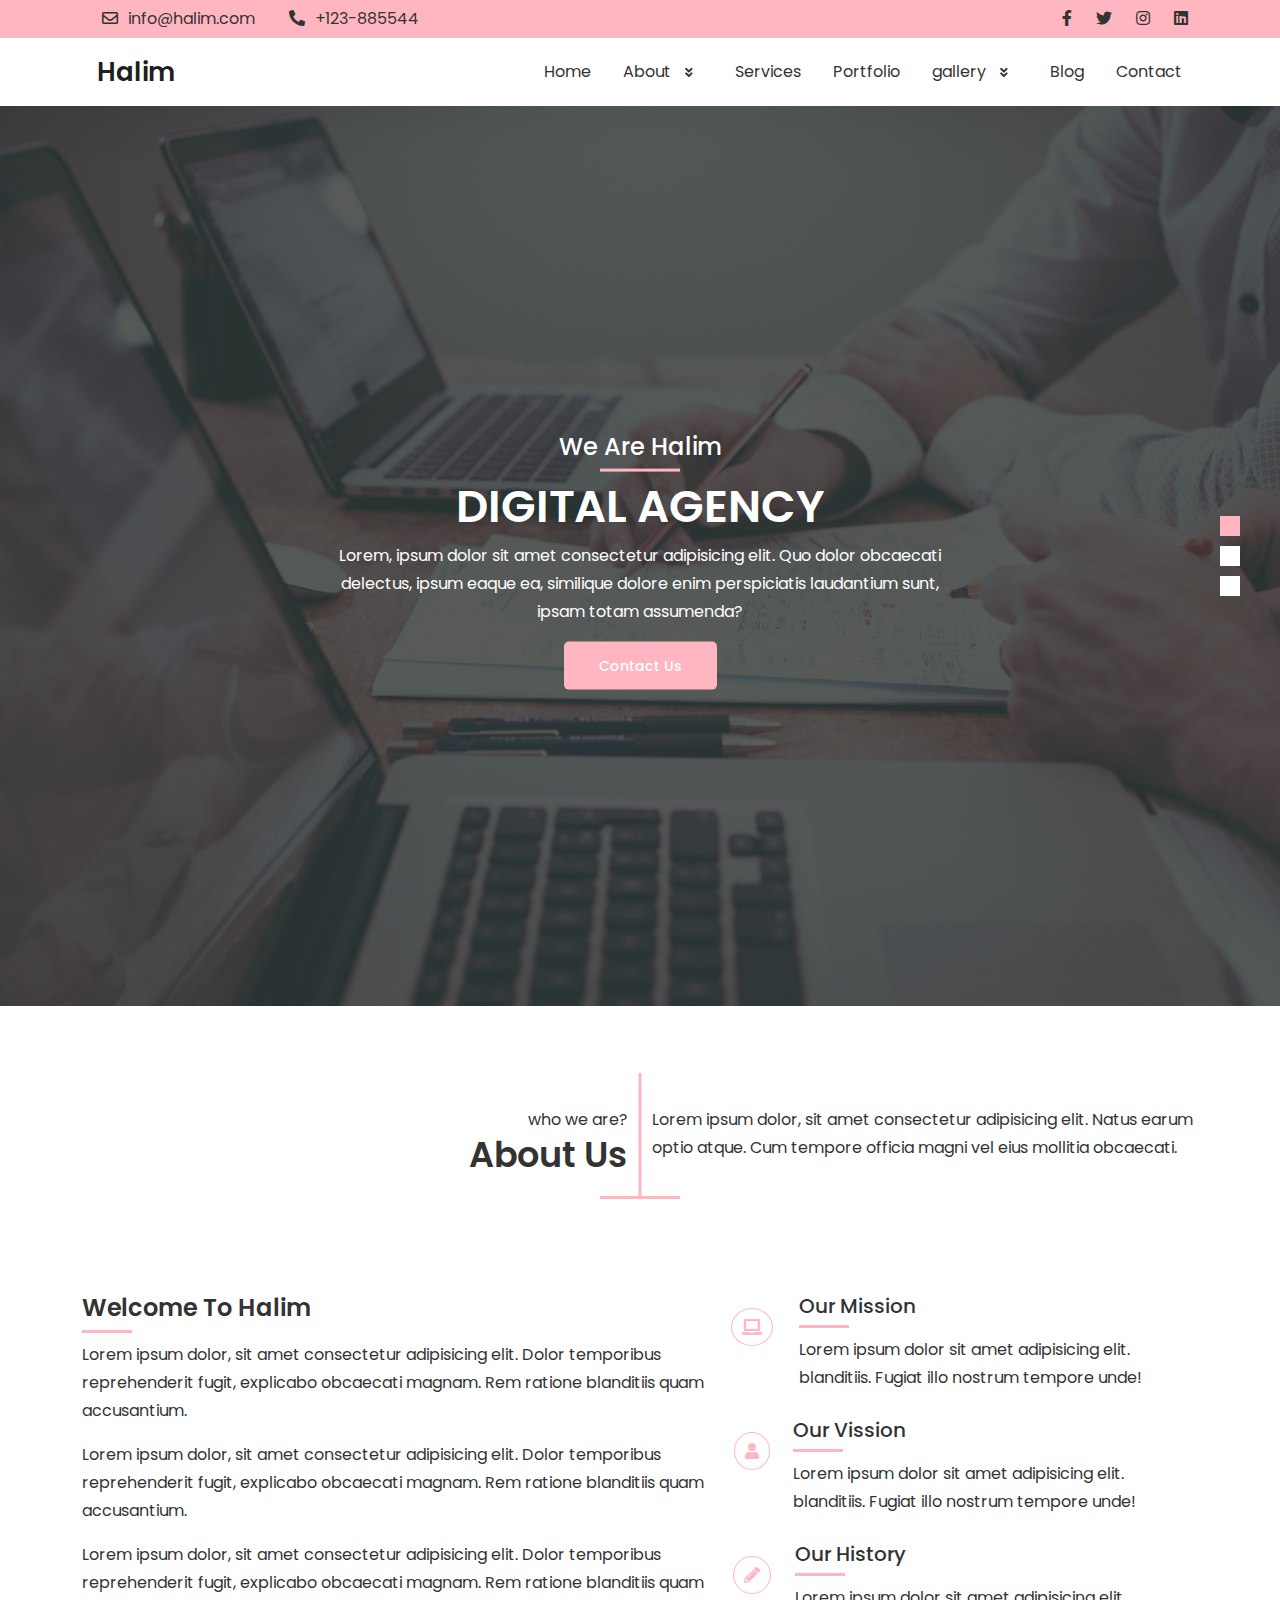
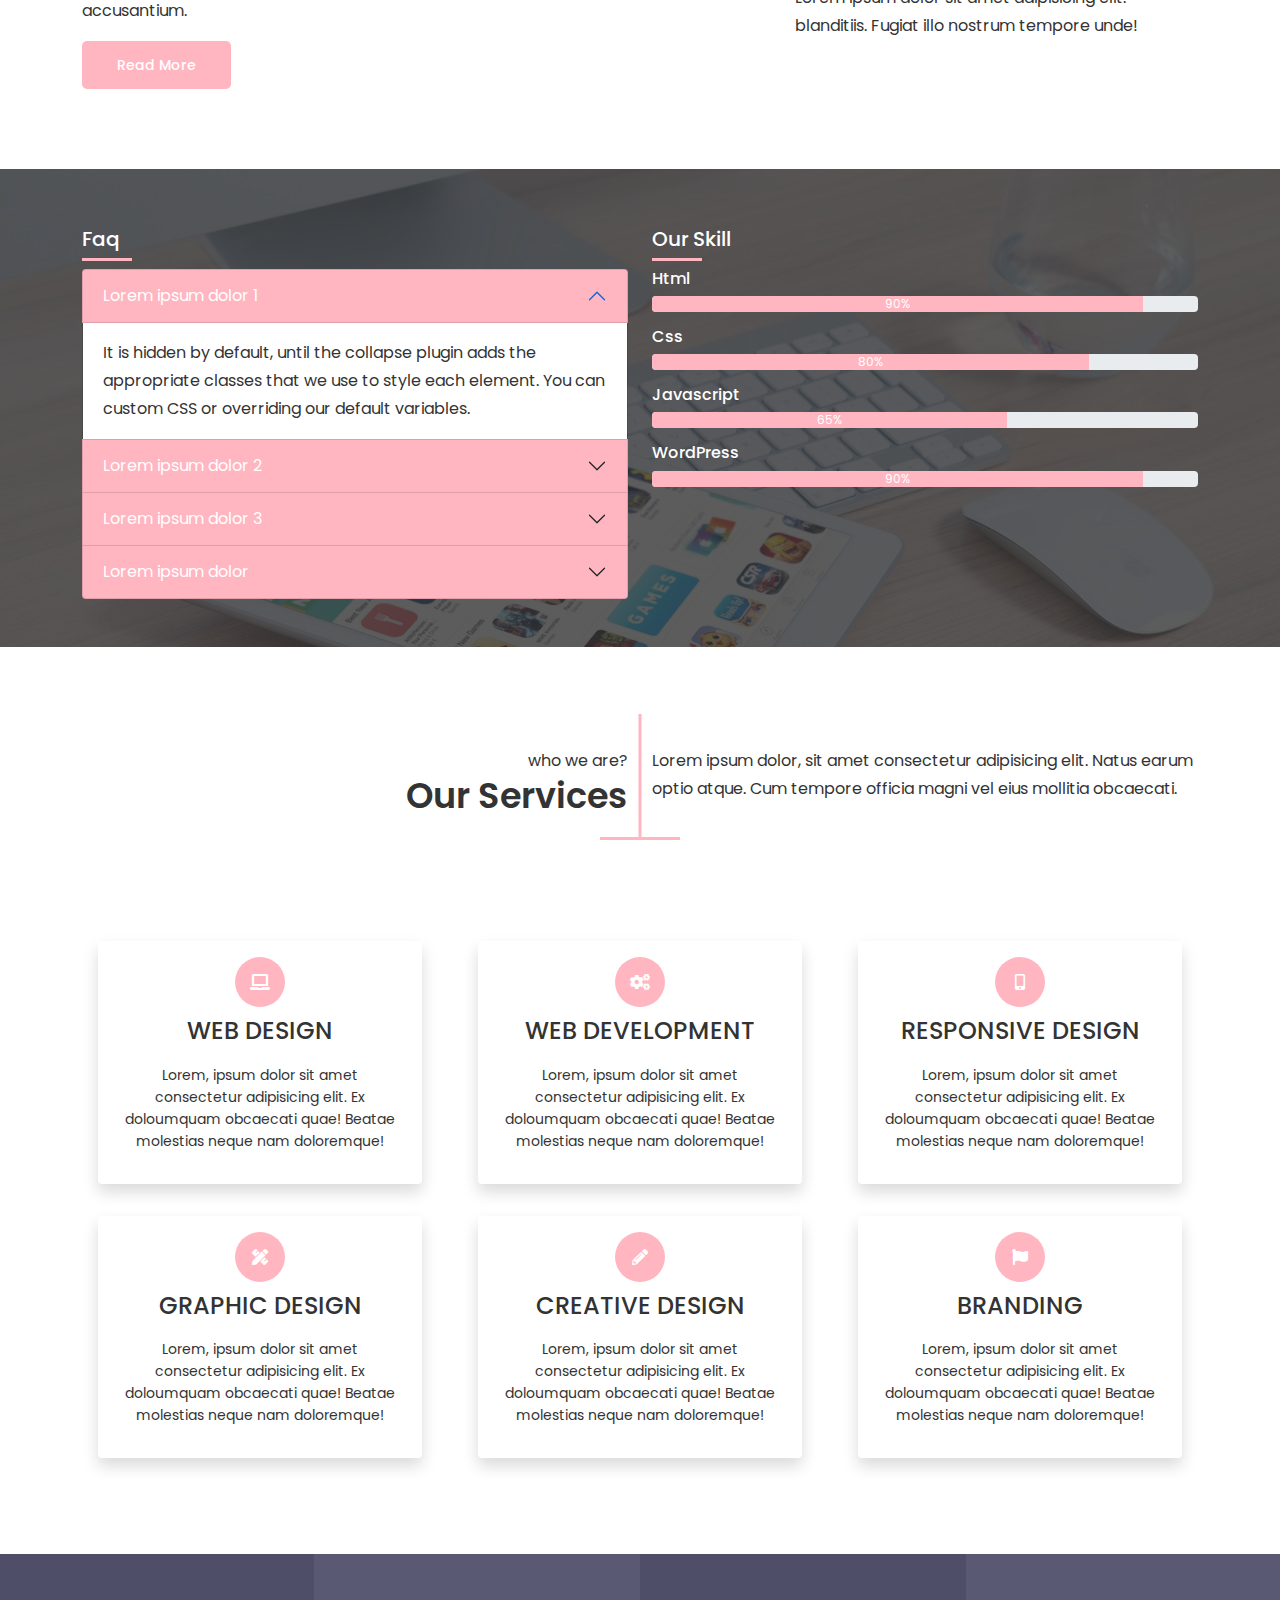
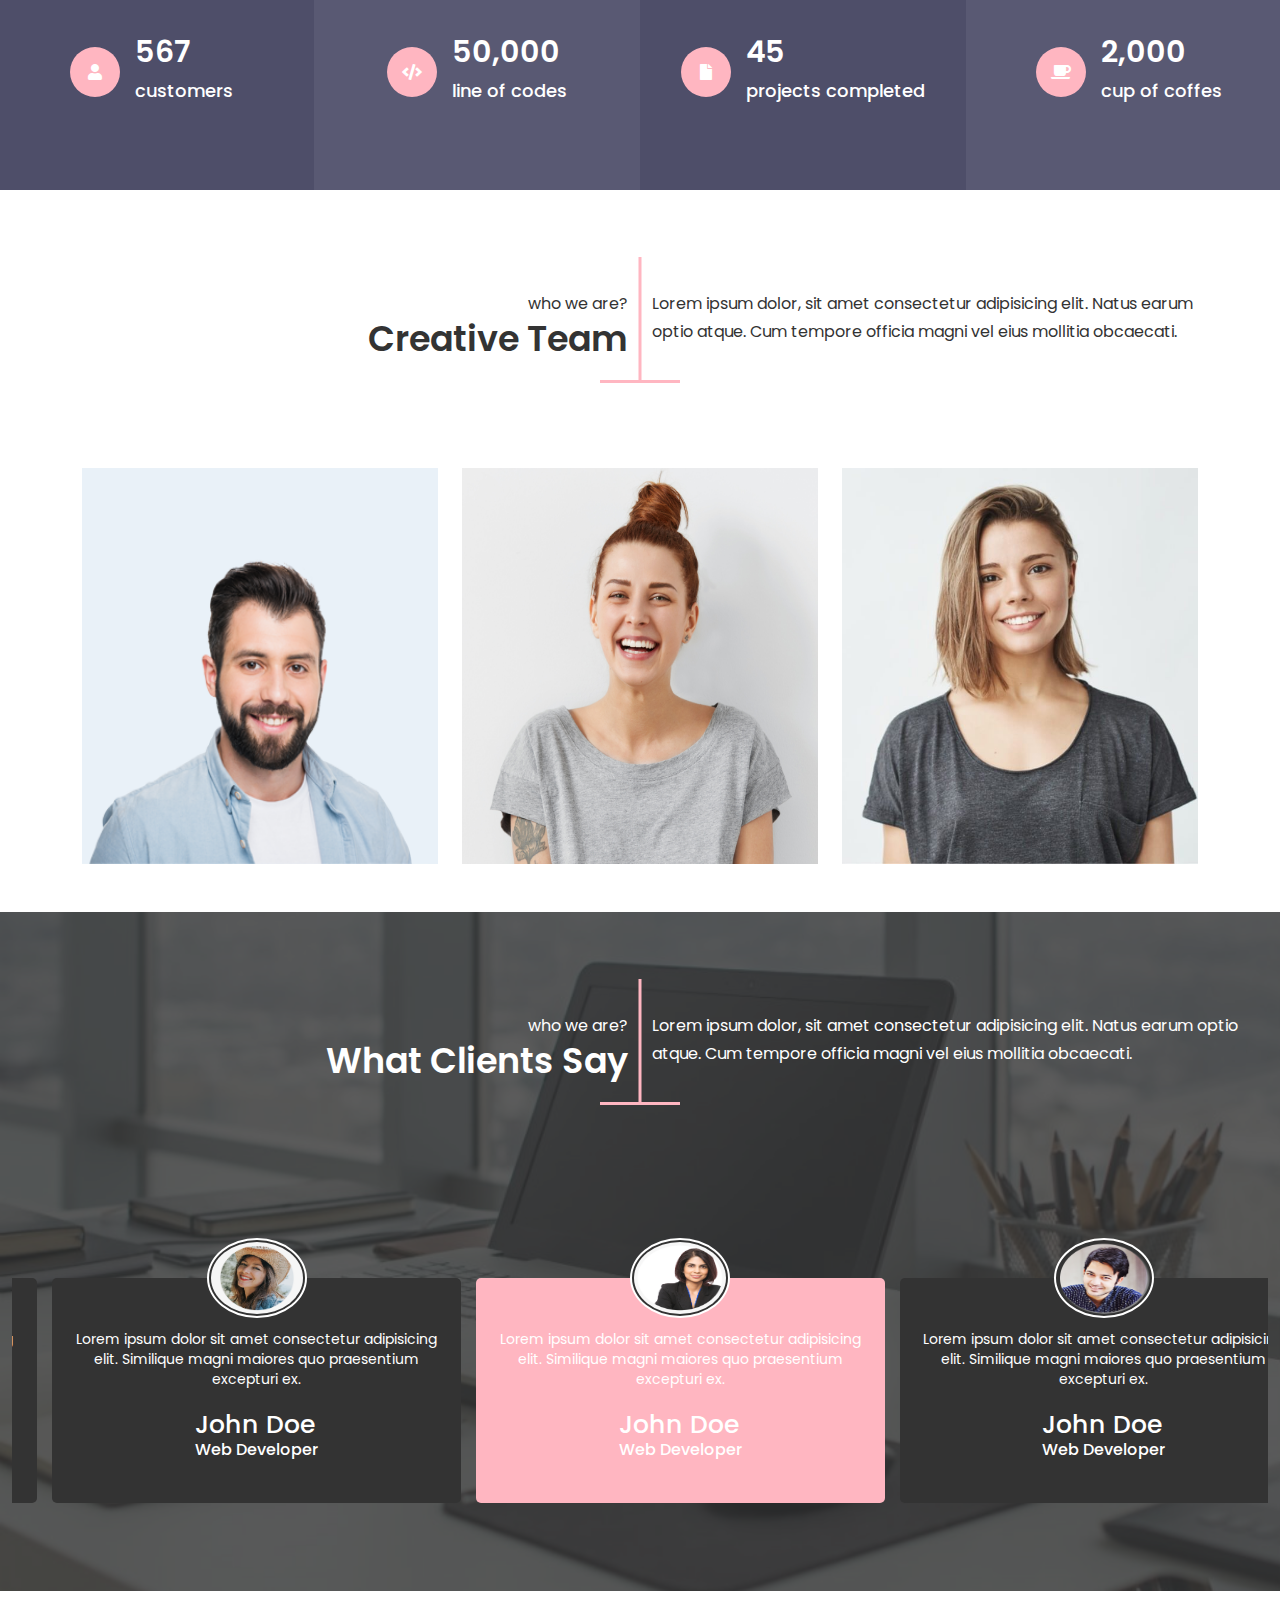
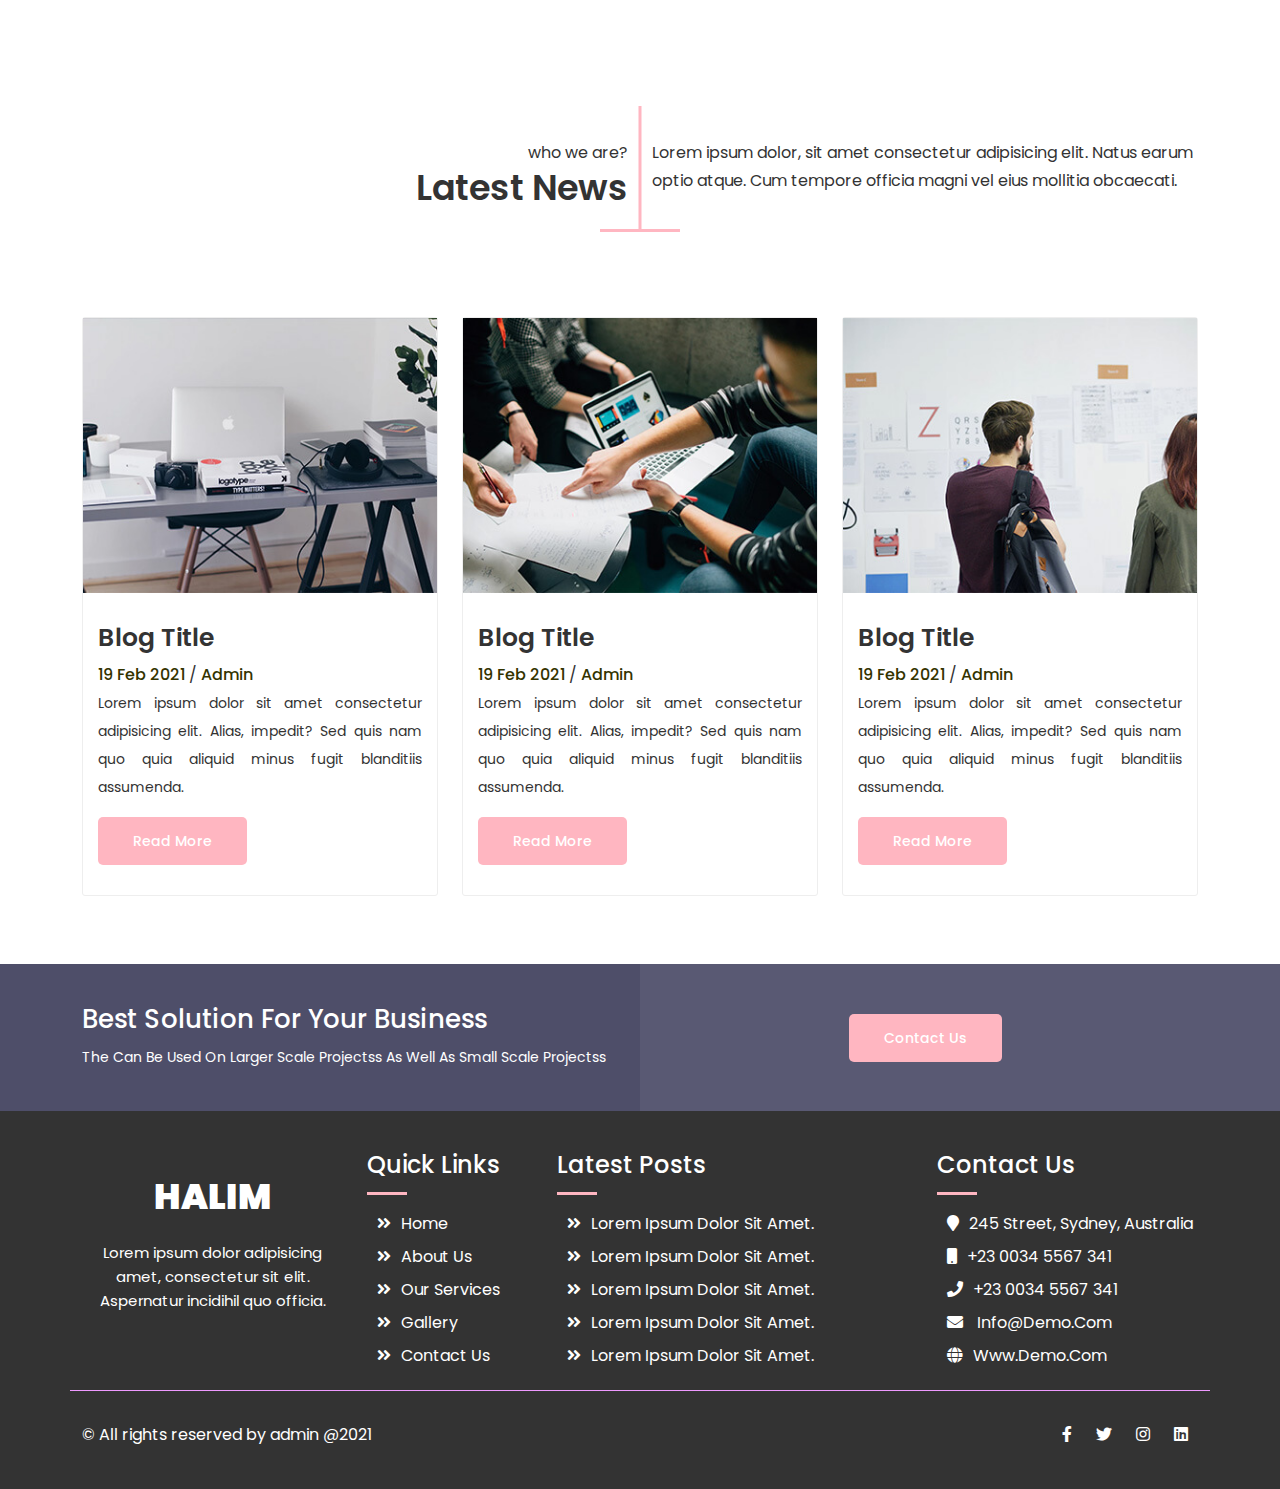
<file: index.html>
<!DOCTYPE html>
<html lang="en">
<head>
    <meta charset="UTF-8">
    <meta http-equiv="X-UA-Compatible" content="IE=edge">
    <meta name="viewport" content="width=device-width, initial-scale=1.0">
    <!-- Title -->
    <title>Halim- WordPress One-Page Multipurpose Website Template</title>
    <!-- Bootstrap CSS -->
    <link rel="stylesheet" href="assets/css/bootstrap.min.css">
    <!-- Fontawesome css -->
    <link rel="stylesheet" href="assets/css/fontawesome.min.css">
    <!-- OWL Carousel css -->
    <link rel="stylesheet" href="assets/css/owl.carousel.min.css">
    <link rel="stylesheet" href="assets/css/owl.theme.default.css">
    <!-- Main css -->
    <link rel="stylesheet" href="assets/css/style.css">
</head>
<body>
    <!-- Top area start here -->
    <section class="top-area">
        <div class="container">
            <div class="row">
                <div class="col-xl-6">
                    <div class="top-left">
                        <a href="mailto:info@halim.com"><i class="far fa-envelope"></i>info@halim.com</a>
                        <a href="#"><i class="fas fa-phone-alt"></i>+123-885544</a>
                    </div>
                </div>
                <div class="col-xl-6">
                    <div class="top-right">
                        <a href="#"><i class="fab fa-facebook-f"></i></a>
                        <a href="#"><i class="fab fa-twitter"></i></a>
                        <a href="#"><i class="fab fa-instagram"></i></a>
                        <a href="#"><i class="fab fa-linkedin"></i></a>
                    </div>
                </div>
            </div>
        </div>
    </section>
    <!-- Top area end here -->
    <!-- Menu area start here -->
    <header class="menu-area">
        <div class="container">
            <div class="row">
                <div class="col-xl-12">
                    <nav class="navbar navbar-expand-lg navbar-light">
                          <a class="navbar-brand" href="index.html">Halim</a>
                          <button class="navbar-toggler" type="button" data-bs-toggle="collapse" data-bs-target="#navbarNav" aria-controls="navbarNav" aria-expanded="false" aria-label="Toggle navigation">
                            <span class="navbar-toggler-icon"></span>
                          </button>
                          <div class="collapse navbar-collapse justify-content-end" id="navbarNav">
                            <ul class="navbar-nav">
                              <li class="nav-item">
                                <a class="nav-link" href="index.html">Home</a>
                              </li>
                              <li class="nav-item drop-icon">
                                <a class="nav-link" href="about.html">About <i class="fas fa-angle-double-down"></i></a>
                                    <ul>
                                        <li><a href="#">About Style-1</a></li>
                                        <li><a href="#">About Style-2</a></li>
                                        <li><a href="#">About Style-3</a></li>
                                        <li><a href="#">About Style-4</a></li>
                                        <li><a href="#">About Style-5</a></li>
                                    </ul>
                              </li>
                              <li class="nav-item">
                                <a class="nav-link" href="services.html">Services</a>
                              </li>
                              <li class="nav-item">
                                <a class="nav-link" href="portfolio.html">Portfolio</a>
                              </li>
                              <li class="nav-item">
                                <a class="nav-link" href="gallery.html">gallery <i class="fas fa-angle-double-down"></i></a>
                                <ul>
                                    <li><a href="#">gallery Style-1</a></li>
                                    <li><a href="#">gallery Style-2</a></li>
                                    <li><a href="#">gallery Style-3</a></li>
                                    <li><a href="#">gallery Style-4</a></li>
                                    <li><a href="#">gallery Style-5</a></li>
                                </ul>
                              </li>
                              <li class="nav-item">
                                <a class="nav-link" href="blog.html">Blog</a>
                              </li>
                              <li class="nav-item">
                                <a class="nav-link" href="contact.html">Contact</a>
                              </li>
                             
                            </ul>
                          </div>
                        
                      </nav>
                </div>
            </div>
        </div>
    </header>
    <!-- Menu area end here -->
    <!-- Slider area start here -->
    <section class="slider-area">
        <div class="sliders owl-carousel">
            <div class="single-slide bg-style" style="background: url(./assets/images/slide1.jpg); background-size: cover; background-position: center;">
                <div class="container">
                    <div class="row">
                        <div class="col-xl-12">
                            <div class="slide-content">
                                <h4>we are halim</h4>
                                <h1>digital agency</h1>
                                <p>Lorem, ipsum dolor sit amet consectetur adipisicing elit. Quo dolor obcaecati delectus, ipsum eaque ea, similique dolore enim perspiciatis laudantium sunt, ipsam totam assumenda?</p>
                                <a class="box-btn" href="contact.html">Contact us<i class="fas fa-angle-double-right"></i></a>
                            </div>
                        </div>
                    </div>
                </div>
            </div>
            <div class="single-slide bg-style" style="background: url(./assets/images/slide2.jpg); background-size: cover; background-position: center;">
                <div class="container">
                    <div class="row">
                        <div class="col-xl-12">
                            <div class="slide-content">
                                <h4>we are halim</h4>
                                <h1>Modern agency</h1>
                                <p>Lorem, ipsum dolor sit amet consectetur adipisicing elit. Quo dolor obcaecati delectus, ipsum eaque ea, similique dolore enim perspiciatis laudantium sunt, ipsam totam assumenda?</p>
                                <a class="box-btn" href="contact.html">Contact us<i class="fas fa-angle-double-right"></i></a>
                            </div>
                        </div>
                    </div>
                </div>
            </div>
            <div class="single-slide bg-style" style="background: url(./assets/images/slide3.jpg); background-size: cover; background-position: center;">
                <div class="container">
                    <div class="row">
                        <div class="col-xl-12">
                            <div class="slide-content">
                                <h4>we are halim</h4>
                                <h1>creative agency</h1>
                                <p>Lorem, ipsum dolor sit amet consectetur adipisicing elit. Quo dolor obcaecati delectus, ipsum eaque ea, similique dolore enim perspiciatis laudantium sunt, ipsam totam assumenda?</p>
                                <a class="box-btn" href="contact.html">Contact us<i class="fas fa-angle-double-right"></i></a>
                            </div>
                        </div>
                    </div>
                </div>
            </div>
        </div>
    </section>
    <!-- Slider area end here -->
    <!-- About area start here -->
    <section id="about-area">
        <div class="container">
            <div class="row title-area">
                <div class="col-xl-6 text-end">
                    <span>who we are?</span>
                    <h4>about us</h4>
                </div>
                <div class="col-xl-6 align-middle">
                    <p>Lorem ipsum dolor, sit amet consectetur adipisicing elit. Natus earum optio atque. Cum tempore officia magni vel eius mollitia obcaecati.</p>
                </div>
            </div>
            <div class="row">
                    <div class="col-xl-7">
                        <div class="about-content">
                            <h4>welcome to halim</h4>
                            <p>Lorem ipsum dolor, sit amet consectetur adipisicing elit. Dolor temporibus reprehenderit fugit, explicabo obcaecati magnam. Rem ratione blanditiis quam accusantium.</p>
                            <p>Lorem ipsum dolor, sit amet consectetur adipisicing elit. Dolor temporibus reprehenderit fugit, explicabo obcaecati magnam. Rem ratione blanditiis quam accusantium.</p>
                            <p>Lorem ipsum dolor, sit amet consectetur adipisicing elit. Dolor temporibus reprehenderit fugit, explicabo obcaecati magnam. Rem ratione blanditiis quam accusantium.</p>
                            <a class="box-btn" href="about.html">read more<i class="fas fa-angle-double-right"></i></a>
                        </div>
                    </div>
                    <div class="col-xl-5">
                        <div class="single-about">
                            <div class="icon d-flex align-items-center">
                                <i class="fas fa-laptop"></i>
                            </div>
                            <div class="single-content">
                                <h4>our mission</h4>
                                <p>Lorem ipsum dolor sit amet adipisicing elit. blanditiis. Fugiat illo nostrum tempore unde!</p>
                            </div>
                        </div>
                        <div class="single-about">
                            <div class="icon d-flex align-items-center">
                                <i class="fas fa-user"></i>
                            </div>
                            <div class="single-content">
                                <h4>our vission</h4>
                                <p>Lorem ipsum dolor sit amet adipisicing elit. blanditiis. Fugiat illo nostrum tempore unde!</p>
                            </div>
                        </div>
                        <div class="single-about">
                            <div class="icon d-flex align-items-center">
                                <i class="fas fa-pencil-alt"></i>
                            </div>
                            <div class="single-content">
                                <h4>our history</h4>
                                <p>Lorem ipsum dolor sit amet adipisicing elit. blanditiis. Fugiat illo nostrum tempore unde!</p>
                            </div>
                        </div>
                    </div>
            </div>
        </div>
    </section>
    <!-- About area end here -->
    <!-- Skill area start here -->
    <section id="skill-area" class="bg-style py-5 text-white" style="background-image: url(./assets/images/skill_bg.jpg);">
        <div class="container">
            <div class="row">
                <div class="col-xl-6">
                    <div class="skill-title single-content">
                        <h4>faq</h4>
                    </div>
                    <div class="skill-accordion">
                        <div class="accordion" id="accordionExample">
                            <div class="accordion-item">
                              <h2 class="accordion-header" id="headingOne">
                                <button class="accordion-button" type="button" data-bs-toggle="collapse" data-bs-target="#collapseOne" aria-expanded="true" aria-controls="collapseOne">
                                    Lorem ipsum dolor 1
                                </button>
                              </h2>
                              <div id="collapseOne" class="accordion-collapse collapse show" aria-labelledby="headingOne" data-bs-parent="#accordionExample">
                                <div class="accordion-body">
                                  It is hidden by default, until the collapse plugin adds the appropriate classes that we use to style each element. You can custom CSS or overriding our default variables. 
                                </div>
                              </div>
                            </div>
                            <div class="accordion-item">
                              <h2 class="accordion-header" id="headingTwo">
                                <button class="accordion-button collapsed" type="button" data-bs-toggle="collapse" data-bs-target="#collapseTwo" aria-expanded="false" aria-controls="collapseTwo">
                                    Lorem ipsum dolor 2
                                </button>
                              </h2>
                              <div id="collapseTwo" class="accordion-collapse collapse" aria-labelledby="headingTwo" data-bs-parent="#accordionExample">
                                <div class="accordion-body">
                                    It is hidden by default, until the collapse plugin adds the appropriate classes that we use to style each element. ions. You can modify any of this with custom CSS or overriding our default variables. 
                                </div>
                              </div>
                            </div>
                            <div class="accordion-item">
                              <h2 class="accordion-header" id="headingThree">
                                <button class="accordion-button collapsed" type="button" data-bs-toggle="collapse" data-bs-target="#collapseThree" aria-expanded="false" aria-controls="collapseThree">
                                  Lorem ipsum dolor 3
                                </button>
                              </h2>
                              <div id="collapseThree" class="accordion-collapse collapse" aria-labelledby="headingThree" data-bs-parent="#accordionExample">
                                <div class="accordion-body">
                                    It is hidden by default, until the collapse plugin adds the appropriate classes that we use to style each element. These classes control the overall appearance, as well as the showing and hiding via CSS transitions. You can modify any of this with custom CSS or overriding our default variables. 
                                </div>
                              </div>
                            </div>
                            <div class="accordion-item">
                              <h2 class="accordion-header" id="headingFour">
                                <button class="accordion-button collapsed" type="button" data-bs-toggle="collapse" data-bs-target="#collapseFour" aria-expanded="false" aria-controls="collapseFour">
                                  Lorem ipsum dolor 
                                </button>
                              </h2>
                              <div id="collapseFour" class="accordion-collapse collapse" aria-labelledby="headingFour" data-bs-parent="#accordionExample">
                                <div class="accordion-body">
                                    It is hidden by default, until the collapse plugin adds the appropriate classes that we use to style each element. These classes control the overall appearance, as well as the showing and hiding via CSS transitions. You can modify any of this with custom CSS or overriding our default variables. 
                                </div>
                              </div>
                            </div>
                          </div>
                    </div>
                </div>
                <div class="col-xl-6">
                    <div class="skill-title single-content">
                        <h4>our skill</h4>
                    </div>
                    <div class="skill-progress">
                        <div class="progress-item">
                            <h5>html</h5>
                            <div class="progress">                            
                                <div class="progress-bar" role="progressbar" style="width: 90%;" aria-valuenow="90" aria-valuemin="0" aria-valuemax="100">90%
                                </div>
                            </div>
                        </div>
                        <div class="progress-item">
                            <h5>css</h5>
                        <div class="progress">                            
                            <div class="progress-bar" role="progressbar" style="width: 80%;" aria-valuenow="90" aria-valuemin="0" aria-valuemax="100">80%
                            </div>
                        </div>
                        </div>
                        <div class="progress-item">
                            <h5>Javascript</h5>
                        <div class="progress">                            
                            <div class="progress-bar" role="progressbar" style="width: 65%;" aria-valuenow="65" aria-valuemin="0" aria-valuemax="100">65%
                            </div>
                        </div>
                        </div>
                        <div class="progress-item">
                            <h5>WordPress</h5>
                        <div class="progress">                            
                            <div class="progress-bar" role="progressbar" style="width: 90%;" aria-valuenow="90" aria-valuemin="0" aria-valuemax="100">90%
                            </div>
                        </div>
                        </div>
                        
                    </div>
                </div>
            </div>
        </div>
    </section>
    <!-- Skill area end here -->

    <!-- Service area start here -->
    <section id="service-area">
        <div class="container">
            <div class="row title-area">
                <div class="col-xl-6 text-end">
                    <span>who we are?</span>
                    <h4>our services</h4>
                </div>
                <div class="col-xl-6 align-middle">
                    <p>Lorem ipsum dolor, sit amet consectetur adipisicing elit. Natus earum optio atque. Cum tempore officia magni vel eius mollitia obcaecati.</p>
                </div>
            </div>
            <div class="row text-center ">
                <div class="col-xl-4">
                    <div class="service-item shadow rounded m-3 p-3">
                        <i class="fas fa-laptop"></i>
                        <h4>web design</h4>
                        <p>Lorem, ipsum dolor sit amet consectetur adipisicing elit. Ex doloumquam obcaecati quae! Beatae molestias neque nam doloremque!</p>
                    </div>
                </div>
                <div class="col-xl-4">
                    <div class="service-item shadow rounded m-3 p-3">
                        <i class="fas fa-cogs"></i>
                        <h4>web development</h4>
                        <p>Lorem, ipsum dolor sit amet consectetur adipisicing elit. Ex doloumquam obcaecati quae! Beatae molestias neque nam doloremque!</p>
                    </div>
                </div>
                <div class="col-xl-4">
                    <div class="service-item shadow rounded m-3 p-3">
                        <i class="fas fa-mobile-alt"></i>
                        <h4>responsive design</h4>
                        <p>Lorem, ipsum dolor sit amet consectetur adipisicing elit. Ex doloumquam obcaecati quae! Beatae molestias neque nam doloremque!</p>
                    </div>
                </div>
                <div class="col-xl-4">
                    <div class="service-item shadow rounded m-3 p-3">
                        <i class="fas fa-pencil-ruler"></i>
                        <h4>graphic design</h4>
                        <p>Lorem, ipsum dolor sit amet consectetur adipisicing elit. Ex doloumquam obcaecati quae! Beatae molestias neque nam doloremque!</p>
                    </div>
                </div>
                <div class="col-xl-4">
                    <div class="service-item shadow rounded m-3 p-3">
                        <i class="fas fa-pencil-alt"></i>
                        <h4>creative design</h4>
                        <p>Lorem, ipsum dolor sit amet consectetur adipisicing elit. Ex doloumquam obcaecati quae! Beatae molestias neque nam doloremque!</p>
                    </div>
                </div>
                <div class="col-xl-4">
                    <div class="service-item shadow rounded m-3 p-3">
                        <i class="fas fa-flag"></i>
                        <h4>branding</h4>
                        <p>Lorem, ipsum dolor sit amet consectetur adipisicing elit. Ex doloumquam obcaecati quae! Beatae molestias neque nam doloremque!</p>
                    </div>
                </div>
            </div>
        </div>
    </section>
    <!-- Service area end here -->

    <!-- Counter area start here -->
    <section id="counter-area">
        <div class="container-fluid g-0">
            <div class="row">
                <div class="col-xl-3 g-0">
                    <div class="counter-item">
                        <i class="fas fa-user"></i>
                        <h4><span class="counter">567</span>customers</h4>
                    </div>
                </div>
                <div class="col-xl-3 g-0">
                    <div class="counter-item">
                        <i class="fas fa-code"></i>
                        <h4><span class="counter">50,000</span>line of codes</h4>
                    </div>
                </div>
                <div class="col-xl-3 g-0">
                    <div class="counter-item">
                        <i class="fas fa-file"></i>
                        <h4><span class="counter">45</span>projects completed</h4>
                    </div>
                </div>
                <div class="col-xl-3 g-0">
                    <div class="counter-item">
                        <i class="fas fa-coffee"></i>
                        <h4><span class="counter">2,000</span>cup of coffes</h4>
                    </div>
                </div>
            </div>
        </div>
    </section>
    <!-- Counter area end here -->

    <!-- Team area start here -->
    <section class="team-area">
        <div class="container">
            <div class="row title-area">
                <div class="col-xl-6 text-end">
                    <span>who we are?</span>
                    <h4>creative team</h4>
                </div>
                <div class="col-xl-6 align-middle">
                    <p>Lorem ipsum dolor, sit amet consectetur adipisicing elit. Natus earum optio atque. Cum tempore officia magni vel eius mollitia obcaecati.</p>
                </div>
            </div>
            <div class="row">
                <div class="col-xl-4">
                    <div class="team-member">
                        <img src="assets/images/team/1.png" alt="">
                        <div class="team-content">
                            <h4>jhon doe <span>web developer</span></h4>
                            <div class="team-icon">
                                <a href="#"><i class="fab fa-facebook-f"></i></a>
                                <a href="#"><i class="fab fa-twitter"></i></a>
                                <a href="#"><i class="fab fa-instagram"></i></a>
                                <a href="#"><i class="fab fa-linkedin"></i></a>
                            </div>
                        </div>
                    </div>
                </div>
                <div class="col-xl-4">
                    <div class="team-member">
                        <img src="assets/images/team/2.jpg" alt="">
                        <div class="team-content">
                            <h4>jhon doe <span>web developer</span></h4>
                            <div class="team-icon">
                                <a href="#"><i class="fab fa-facebook-f"></i></a>
                                <a href="#"><i class="fab fa-twitter"></i></a>
                                <a href="#"><i class="fab fa-instagram"></i></a>
                                <a href="#"><i class="fab fa-linkedin"></i></a>
                            </div>
                        </div>
                    </div>
                </div>
                <div class="col-xl-4">
                    <div class="team-member">
                        <img src="assets/images/team/3.jpg" alt="">
                        <div class="team-content">
                            <h4>jhon doe <span>web developer</span></h4>
                            <div class="team-icon">
                                <a href="#"><i class="fab fa-facebook-f"></i></a>
                                <a href="#"><i class="fab fa-twitter"></i></a>
                                <a href="#"><i class="fab fa-instagram"></i></a>
                                <a href="#"><i class="fab fa-linkedin"></i></a>
                            </div>
                        </div>
                    </div>
                </div>
            </div>
        </div>
    </section>
    <!-- Team area end here -->

    <!-- Testimonial area start here -->
    <section id="testimonial-area" class="bg-style text-white my-5" style="background-image: url(assets/images/testimonial/testimonial_bg.jpg);">
        <div class="container-fluid">
            <div class="row title-area">
                <div class="col-xl-6 text-end">
                    <span>who we are?</span>
                    <h4>what clients say</h4>
                </div>
                <div class="col-xl-6 align-middle">
                    <p>Lorem ipsum dolor, sit amet consectetur adipisicing elit. Natus earum optio atque. Cum tempore officia magni vel eius mollitia obcaecati.</p>
                </div>
            </div>
    
            <div class="row py-5">
                <div class="testimonials owl-carousel">
                    <div class="testimonial-item">
                        <img src="assets/images/testimonial/2.png" alt="">
                        <p>Lorem ipsum dolor sit amet consectetur adipisicing elit. Similique magni maiores quo praesentium excepturi ex.</p>
                        <h4>john doe <span>web developer</span></h4>
                    </div>    
                    <div class="testimonial-item">
                        <img src="assets/images/testimonial/1.png" alt="">
                        <p>Lorem ipsum dolor sit amet consectetur adipisicing elit. Similique magni maiores quo praesentium excepturi ex.</p>
                        <h4>john doe <span>web developer</span></h4>
                    </div>
                    <div class="testimonial-item">
                        <img src="assets/images/testimonial/3.png" alt="">
                        <p>Lorem ipsum dolor sit amet consectetur adipisicing elit. Similique magni maiores quo praesentium excepturi ex.</p>
                        <h4>john doe <span>web developer</span></h4>
                    </div>
                    <div class="testimonial-item">
                        <img src="assets/images/testimonial/4.png" alt="">
                        <p>Lorem ipsum dolor sit amet consectetur adipisicing elit. Similique magni maiores quo praesentium excepturi ex.</p>
                        <h4>john doe <span>web developer</span></h4>
                    </div>
                </div>                
            </div>
        </div>
    </section>
    <!-- Testimonial area end here -->

    <!-- Blog area start here -->
    <section id="blog">
        <div class="container">
            <div class="row title-area">
                <div class="col-xl-6 text-end">
                    <span>who we are?</span>
                    <h4>latest news</h4>
                </div>
                <div class="col-xl-6 align-middle">
                    <p>Lorem ipsum dolor, sit amet consectetur adipisicing elit. Natus earum optio atque. Cum tempore officia magni vel eius mollitia obcaecati.</p>
                </div>
            </div>
            <div class="row pb-xl-5">
                <div class="col-xl-4">
                    <div class="blog-item">
                        <img src="assets/images/blog/blog1.jpg" alt="Blog">
                        <div class="blog-content">
                            <div class="blog-title">
                                <h4>Blog Title</h4>
                            </div>
                            <div class="blog-meta">
                                <a href="#">19 Feb 2021</a> /
                                <a href="#">Admin</a>
                            </div>
                            <p>
                                Lorem ipsum dolor sit amet consectetur adipisicing elit. Alias, impedit? Sed quis nam quo quia aliquid minus fugit blanditiis assumenda.
                            </p>
                            <a class="box-btn" href="single-blog.html">read more<i class="fas fa-angle-double-right"></i></a>
                        </div>
                    </div>
                </div>
                <div class="col-xl-4">
                    <div class="blog-item">
                        <img src="assets/images/blog/blog2.jpg" alt="Blog">
                        <div class="blog-content">
                            <div class="blog-title">
                                <h4>Blog Title</h4>
                            </div>
                            <div class="blog-meta">
                                <a href="#">19 Feb 2021</a> /
                                <a href="#">Admin</a>
                            </div>
                            <p>
                                Lorem ipsum dolor sit amet consectetur adipisicing elit. Alias, impedit? Sed quis nam quo quia aliquid minus fugit blanditiis assumenda.
                            </p>
                            <a class="box-btn" href="single-blog.html">read more<i class="fas fa-angle-double-right"></i></a>
                        </div>
                    </div>
                </div>
                <div class="col-xl-4">
                    <div class="blog-item">
                        <img src="assets/images/blog/blog3.jpg" alt="Blog">
                        <div class="blog-content">
                            <div class="blog-title">
                                <h4>Blog Title</h4>
                            </div>
                            <div class="blog-meta">
                                <a href="#">19 Feb 2021</a> /
                                <a href="#">Admin</a>
                            </div>
                            <p>
                                Lorem ipsum dolor sit amet consectetur adipisicing elit. Alias, impedit? Sed quis nam quo quia aliquid minus fugit blanditiis assumenda.
                            </p>
                            <a class="box-btn" href="single-blog.html">read more<i class="fas fa-angle-double-right"></i></a>
                        </div>
                    </div>
                </div>
            </div>
        </div>
    </section>
    <!-- Blog area end here -->

    <!-- CTA area start here -->
    <section id="cta-area">
        <div class="container">
            <div class="row align-items-center">
                <div class="col-xl-6">
                    <h4>Best Solution For Your Business
                    </h4>
                    <p>The Can Be Used On Larger Scale Projectss As Well As Small Scale Projectss</p>
                </div>
                <div class="col-xl-6 text-center">
                    <a class="box-btn" href="contact.html">contact us<i class="fas fa-angle-double-right"></i></a>
                </div>
            </div>
        </div>
    </section>
    <!-- CTA area end here -->

    <!-- Footer area start here -->
    <footer id="footer-area">
        <div class="container">
            <div class="row">
                <div class="col-xl-3">
                    <div class="footer-item">
                        <h2>halim</h2>
                        <p>Lorem ipsum dolor adipisicing amet, consectetur sit elit. Aspernatur incidihil quo officia.</p>
                        </div>
                </div>
                <div class="col-xl-2">
                    <div class="footer-item">
                        <h4>quick links</h4>
                        <ul>
                            <li><a href="index.html"><i class="fas fa-angle-double-right"></i>home</a></li>
                            <li><a href="about.html"><i class="fas fa-angle-double-right"></i>about us</a></li>
                            <li><a href="services.html"><i class="fas fa-angle-double-right"></i>our services</a></li>
                            <li><a href="gallery.html"><i class="fas fa-angle-double-right"></i>gallery</a></li>
                            <li><a href="contact.html"><i class="fas fa-angle-double-right"></i>contact us</a></li>
                        </ul>
                    </div>
                </div>
                <div class="col-xl-4">
                    <div class="footer-item">
                        <h4>latest posts</h4>
                        <ul>
                            <li><a href="#"><i class="fas fa-angle-double-right"></i>Lorem ipsum dolor sit amet.</a></li>
                            <li><a href="#"><i class="fas fa-angle-double-right"></i>Lorem ipsum dolor sit amet.</a></li>
                            <li><a href="#"><i class="fas fa-angle-double-right"></i>Lorem ipsum dolor sit amet.</a></li>
                            <li><a href="#"><i class="fas fa-angle-double-right"></i>Lorem ipsum dolor sit amet.</a></li>
                            <li><a href="#"><i class="fas fa-angle-double-right"></i>Lorem ipsum dolor sit amet.</a></li>
                           
                        </ul>
                    </div>
                </div>
                <div class="col-xl-3">
                    <div class="footer-item">
                        <h4>contact us</h4>
                        <ul>
                            <li><i class="fas fa-map-marker"></i>245 Street, Sydney, Australia</li>
                            <li><i class="fas fa-mobile"></i>+23 0034 5567 341</li>
                            <li><i class="fas fa-phone"></i>+23 0034 5567 341</li>
                            <li><i class="fas fa-envelope"></i> info@demo.com</li>
                            <li><i class="fas fa-globe"></i>www.demo.com</li>
                        </ul>
                    </div>
                </div>
            </div>
            <div class="row footer-bottom">
                <div class="col-xl-6">
                    <div class="copyright">
                        <p> &copy; All rights reserved by admin @2021</p>
                    </div>
                </div>
                <div class="col-xl-6">
                    <div class="footer-social text-end">
                        <a href="#"><i class="fab fa-facebook-f"></i></a>
                        <a href="#"><i class="fab fa-twitter"></i></a>
                        <a href="#"><i class="fab fa-instagram"></i></a>
                        <a href="#"><i class="fab fa-linkedin"></i></a>
                    </div>
                </div>
            </div>
        </div>
    </footer>
    <!-- Footer area end here -->


    <!-- jQuery js -->
    <script src="assets/js/jquery.min.js"></script>
    <!-- Bootstrap js -->
    <script src="assets/js/bootstrap.min.js"></script>
    <!-- Popper js -->
    <script src="assets/js/popper.min.js"></script>
    <!-- Owl Carousel js -->
    <script src="assets/js/owl.carousel.min.js"></script>
    <!-- Counter js files -->
    <script src="assets/js/jquery.waypoints.min.js"></script>
    <script src="assets/js/jquery.counterup.min.js"></script>
    <!-- Custom js -->
    <script src="assets/js/custom.js"></script>
</body>
</html>
</file>
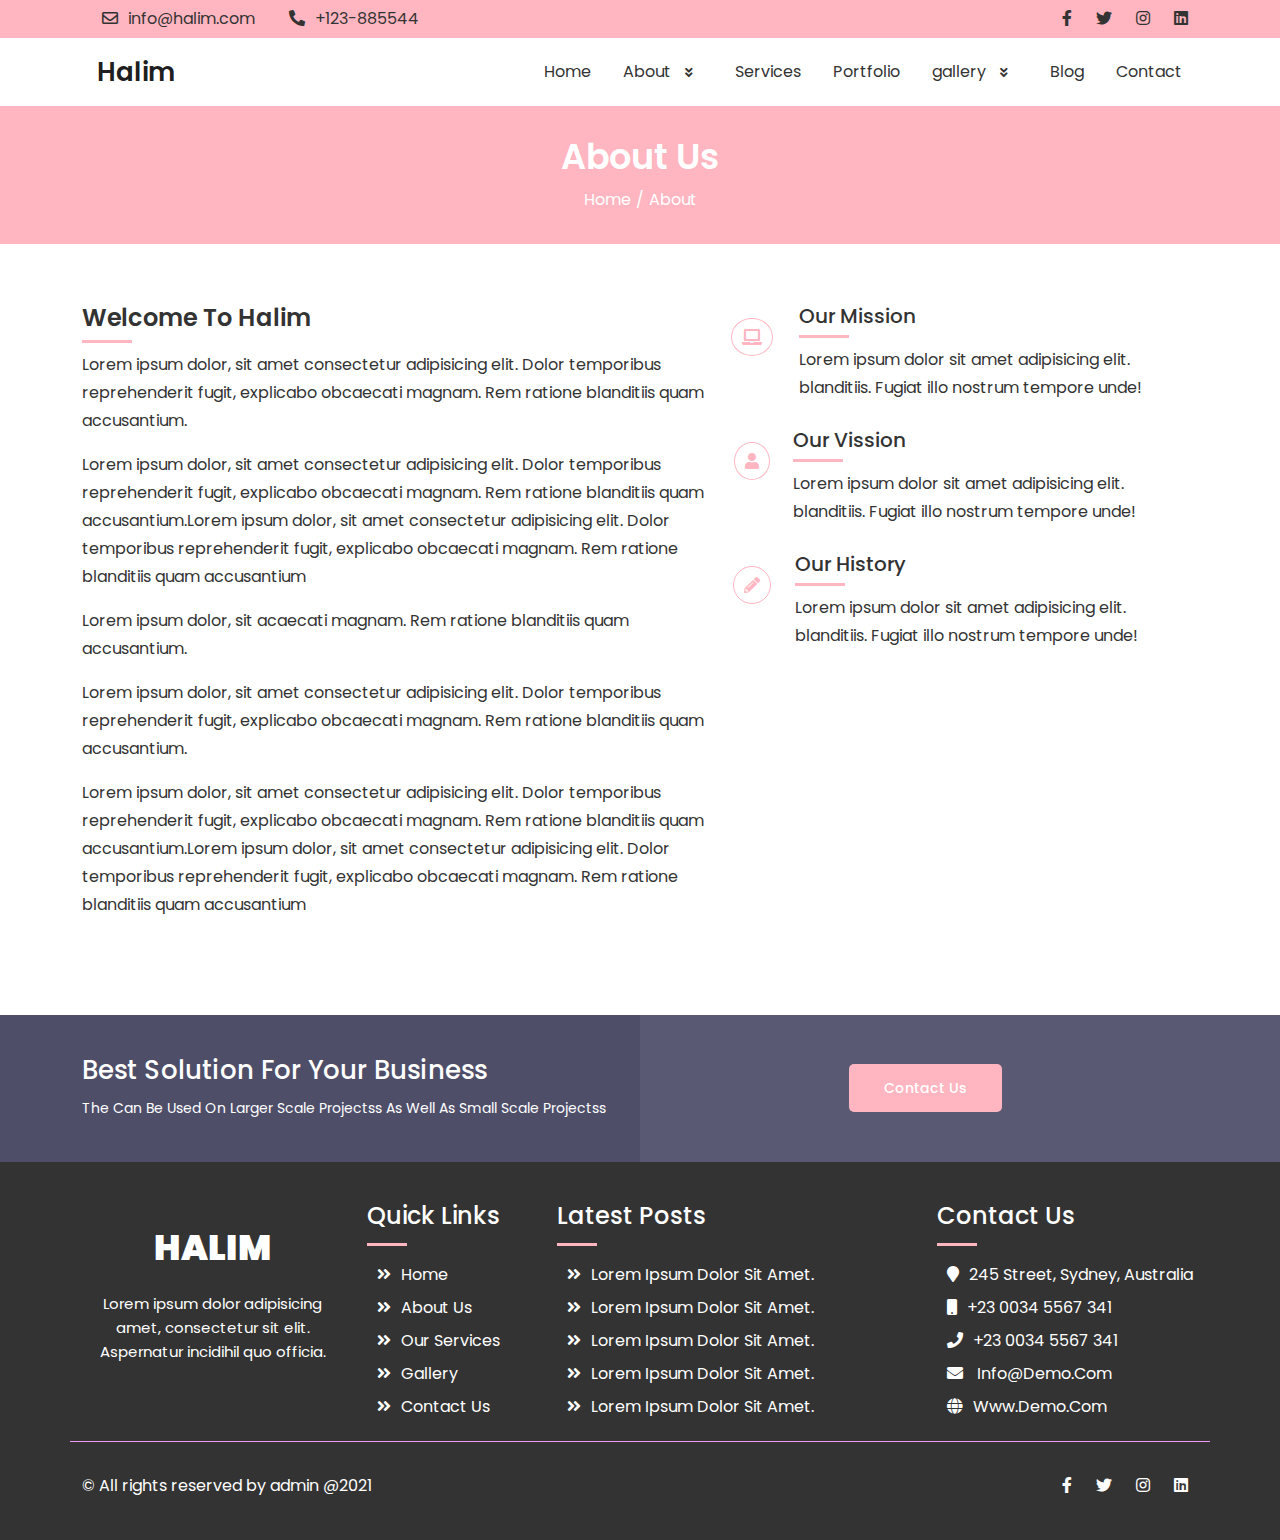
<file: about.html>
<!DOCTYPE html>
<html lang="en">
<head>
    <meta charset="UTF-8">
    <meta http-equiv="X-UA-Compatible" content="IE=edge">
    <meta name="viewport" content="width=device-width, initial-scale=1.0">
    <!-- Title -->
    <title>Halim- About Us</title>
    <!-- Bootstrap CSS -->
    <link rel="stylesheet" href="assets/css/bootstrap.min.css">
    <!-- Fontawesome css -->
    <link rel="stylesheet" href="assets/css/fontawesome.min.css">
    <!-- OWL Carousel css -->
    <link rel="stylesheet" href="assets/css/owl.carousel.min.css">
    <link rel="stylesheet" href="assets/css/owl.theme.default.css">
    <!-- Main css -->
    <link rel="stylesheet" href="assets/css/style.css">
</head>
<body>
    <!-- Top area start here -->
    <section class="top-area">
        <div class="container">
            <div class="row">
                <div class="col-xl-6">
                    <div class="top-left">
                        <a href="mailto:info@halim.com"><i class="far fa-envelope"></i>info@halim.com</a>
                        <a href="#"><i class="fas fa-phone-alt"></i>+123-885544</a>
                    </div>
                </div>
                <div class="col-xl-6">
                    <div class="top-right">
                        <a href="#"><i class="fab fa-facebook-f"></i></a>
                        <a href="#"><i class="fab fa-twitter"></i></a>
                        <a href="#"><i class="fab fa-instagram"></i></a>
                        <a href="#"><i class="fab fa-linkedin"></i></a>
                    </div>
                </div>
            </div>
        </div>
    </section>
    <!-- Top area end here -->
    <!-- Menu area start here -->
    <header class="menu-area">
        <div class="container">
            <div class="row">
                <div class="col-xl-12">
                    <nav class="navbar navbar-expand-lg navbar-light">
                          <a class="navbar-brand" href="index.html">Halim</a>
                          <button class="navbar-toggler" type="button" data-bs-toggle="collapse" data-bs-target="#navbarNav" aria-controls="navbarNav" aria-expanded="false" aria-label="Toggle navigation">
                            <span class="navbar-toggler-icon"></span>
                          </button>
                          <div class="collapse navbar-collapse justify-content-end" id="navbarNav">
                            <ul class="navbar-nav">
                              <li class="nav-item">
                                <a class="nav-link" href="index.html">Home</a>
                              </li>
                              <li class="nav-item drop-icon">
                                <a class="nav-link" href="about.html">About <i class="fas fa-angle-double-down"></i></a>
                                    <ul>
                                        <li><a href="#">About Style-1</a></li>
                                        <li><a href="#">About Style-2</a></li>
                                        <li><a href="#">About Style-3</a></li>
                                        <li><a href="#">About Style-4</a></li>
                                        <li><a href="#">About Style-5</a></li>
                                    </ul>
                              </li>
                              <li class="nav-item">
                                <a class="nav-link" href="services.html">Services</a>
                              </li>
                              <li class="nav-item">
                                <a class="nav-link" href="portfolio.html">Portfolio</a>
                              </li>
                              <li class="nav-item">
                                <a class="nav-link" href="gallery.html">gallery <i class="fas fa-angle-double-down"></i></a>
                                <ul>
                                    <li><a href="#">gallery Style-1</a></li>
                                    <li><a href="#">gallery Style-2</a></li>
                                    <li><a href="#">gallery Style-3</a></li>
                                    <li><a href="#">gallery Style-4</a></li>
                                    <li><a href="#">gallery Style-5</a></li>
                                </ul>
                              </li>
                              <li class="nav-item">
                                <a class="nav-link" href="blog.html">Blog</a>
                              </li>
                              <li class="nav-item">
                                <a class="nav-link" href="contact.html">Contact</a>
                              </li>
                             
                            </ul>
                          </div>
                        
                      </nav>
                </div>
            </div>
        </div>
    </header>
    <!-- Menu area end here -->

    <!-- Breadcumb area start here -->
    <section id="breadcumb-area">
        <div class="container">
            <div class="row text-center text-white">
                <div class="col-xl-12">
                    <h2>about us</h2>
                    <ul>
                        <li><a href="index.html">home</a></li> /
                        <li><a href="#">about</a></li>
                    </ul>
                </div>
            </div>
        </div>
    </section>
    <!-- Breadcumb area end here -->

    <!-- About area start here -->
    <section id="about-area">
        <div class="container">
            <div class="row">
                    <div class="col-xl-7">
                        <div class="about-content">
                            <h4>welcome to halim</h4>
                            <p>Lorem ipsum dolor, sit amet consectetur adipisicing elit. Dolor temporibus reprehenderit fugit, explicabo obcaecati magnam. Rem ratione blanditiis quam accusantium.</p>
                            <p>Lorem ipsum dolor, sit amet consectetur adipisicing elit. Dolor temporibus reprehenderit fugit, explicabo obcaecati magnam. Rem ratione blanditiis quam accusantium.Lorem ipsum dolor, sit amet consectetur adipisicing elit. Dolor temporibus reprehenderit fugit, explicabo obcaecati magnam. Rem ratione blanditiis quam accusantium</p>
                            <p>Lorem ipsum dolor, sit acaecati magnam. Rem ratione blanditiis quam accusantium.</p>
                            <p>Lorem ipsum dolor, sit amet consectetur adipisicing elit. Dolor temporibus reprehenderit fugit, explicabo obcaecati magnam. Rem ratione blanditiis quam accusantium.</p>
                            <p>Lorem ipsum dolor, sit amet consectetur adipisicing elit. Dolor temporibus reprehenderit fugit, explicabo obcaecati magnam. Rem ratione blanditiis quam accusantium.Lorem ipsum dolor, sit amet consectetur adipisicing elit. Dolor temporibus reprehenderit fugit, explicabo obcaecati magnam. Rem ratione blanditiis quam accusantium</p>
                            
                        </div>
                    </div>
                    <div class="col-xl-5">
                        <div class="single-about">
                            <div class="icon d-flex align-items-center">
                                <i class="fas fa-laptop"></i>
                            </div>
                            <div class="single-content">
                                <h4>our mission</h4>
                                <p>Lorem ipsum dolor sit amet adipisicing elit. blanditiis. Fugiat illo nostrum tempore unde!</p>
                            </div>
                        </div>
                        <div class="single-about">
                            <div class="icon d-flex align-items-center">
                                <i class="fas fa-user"></i>
                            </div>
                            <div class="single-content">
                                <h4>our vission</h4>
                                <p>Lorem ipsum dolor sit amet adipisicing elit. blanditiis. Fugiat illo nostrum tempore unde!</p>
                            </div>
                        </div>
                        <div class="single-about">
                            <div class="icon d-flex align-items-center">
                                <i class="fas fa-pencil-alt"></i>
                            </div>
                            <div class="single-content">
                                <h4>our history</h4>
                                <p>Lorem ipsum dolor sit amet adipisicing elit. blanditiis. Fugiat illo nostrum tempore unde!</p>
                            </div>
                        </div>
                    </div>
            </div>
        </div>
    </section>
    <!-- About area end here -->
  
    <!-- CTA area start here -->
    <section id="cta-area">
        <div class="container">
            <div class="row align-items-center">
                <div class="col-xl-6">
                    <h4>Best Solution For Your Business
                    </h4>
                    <p>The Can Be Used On Larger Scale Projectss As Well As Small Scale Projectss</p>
                </div>
                <div class="col-xl-6 text-center">
                    <a class="box-btn" href="contact.html">contact us<i class="fas fa-angle-double-right"></i></a>
                </div>
            </div>
        </div>
    </section>
    <!-- CTA area end here -->

    <!-- Footer area start here -->
    <footer id="footer-area">
        <div class="container">
            <div class="row">
                <div class="col-xl-3">
                    <div class="footer-item">
                        <h2>halim</h2>
                        <p>Lorem ipsum dolor adipisicing amet, consectetur sit elit. Aspernatur incidihil quo officia.</p>
                        </div>
                </div>
                <div class="col-xl-2">
                    <div class="footer-item">
                        <h4>quick links</h4>
                        <ul>
                            <li><a href="index.html"><i class="fas fa-angle-double-right"></i>home</a></li>
                            <li><a href="about.html"><i class="fas fa-angle-double-right"></i>about us</a></li>
                            <li><a href="services.html"><i class="fas fa-angle-double-right"></i>our services</a></li>
                            <li><a href="gallery.html"><i class="fas fa-angle-double-right"></i>gallery</a></li>
                            <li><a href="contact.html"><i class="fas fa-angle-double-right"></i>contact us</a></li>
                        </ul>
                    </div>
                </div>
                <div class="col-xl-4">
                    <div class="footer-item">
                        <h4>latest posts</h4>
                        <ul>
                            <li><a href="#"><i class="fas fa-angle-double-right"></i>Lorem ipsum dolor sit amet.</a></li>
                            <li><a href="#"><i class="fas fa-angle-double-right"></i>Lorem ipsum dolor sit amet.</a></li>
                            <li><a href="#"><i class="fas fa-angle-double-right"></i>Lorem ipsum dolor sit amet.</a></li>
                            <li><a href="#"><i class="fas fa-angle-double-right"></i>Lorem ipsum dolor sit amet.</a></li>
                            <li><a href="#"><i class="fas fa-angle-double-right"></i>Lorem ipsum dolor sit amet.</a></li>
                           
                        </ul>
                    </div>
                </div>
                <div class="col-xl-3">
                    <div class="footer-item">
                        <h4>contact us</h4>
                        <ul>
                            <li><i class="fas fa-map-marker"></i>245 Street, Sydney, Australia</li>
                            <li><i class="fas fa-mobile"></i>+23 0034 5567 341</li>
                            <li><i class="fas fa-phone"></i>+23 0034 5567 341</li>
                            <li><i class="fas fa-envelope"></i> info@demo.com</li>
                            <li><i class="fas fa-globe"></i>www.demo.com</li>
                        </ul>
                    </div>
                </div>
            </div>
            <div class="row footer-bottom">
                <div class="col-xl-6">
                    <div class="copyright">
                        <p> &copy; All rights reserved by admin @2021</p>
                    </div>
                </div>
                <div class="col-xl-6">
                    <div class="footer-social text-end">
                        <a href="#"><i class="fab fa-facebook-f"></i></a>
                        <a href="#"><i class="fab fa-twitter"></i></a>
                        <a href="#"><i class="fab fa-instagram"></i></a>
                        <a href="#"><i class="fab fa-linkedin"></i></a>
                    </div>
                </div>
            </div>
        </div>
    </footer>
    <!-- Footer area end here -->


    <!-- jQuery js -->
    <script src="assets/js/jquery.min.js"></script>
    <!-- Bootstrap js -->
    <script src="assets/js/bootstrap.min.js"></script>
    <!-- Popper js -->
    <script src="assets/js/popper.min.js"></script>
    <!-- Owl Carousel js -->
    <script src="assets/js/owl.carousel.min.js"></script>
    <!-- Counter js files -->
    <script src="assets/js/jquery.waypoints.min.js"></script>
    <script src="assets/js/jquery.counterup.min.js"></script>
    <!-- Custom js -->
    <script src="assets/js/custom.js"></script>
</body>
</html>
</file>
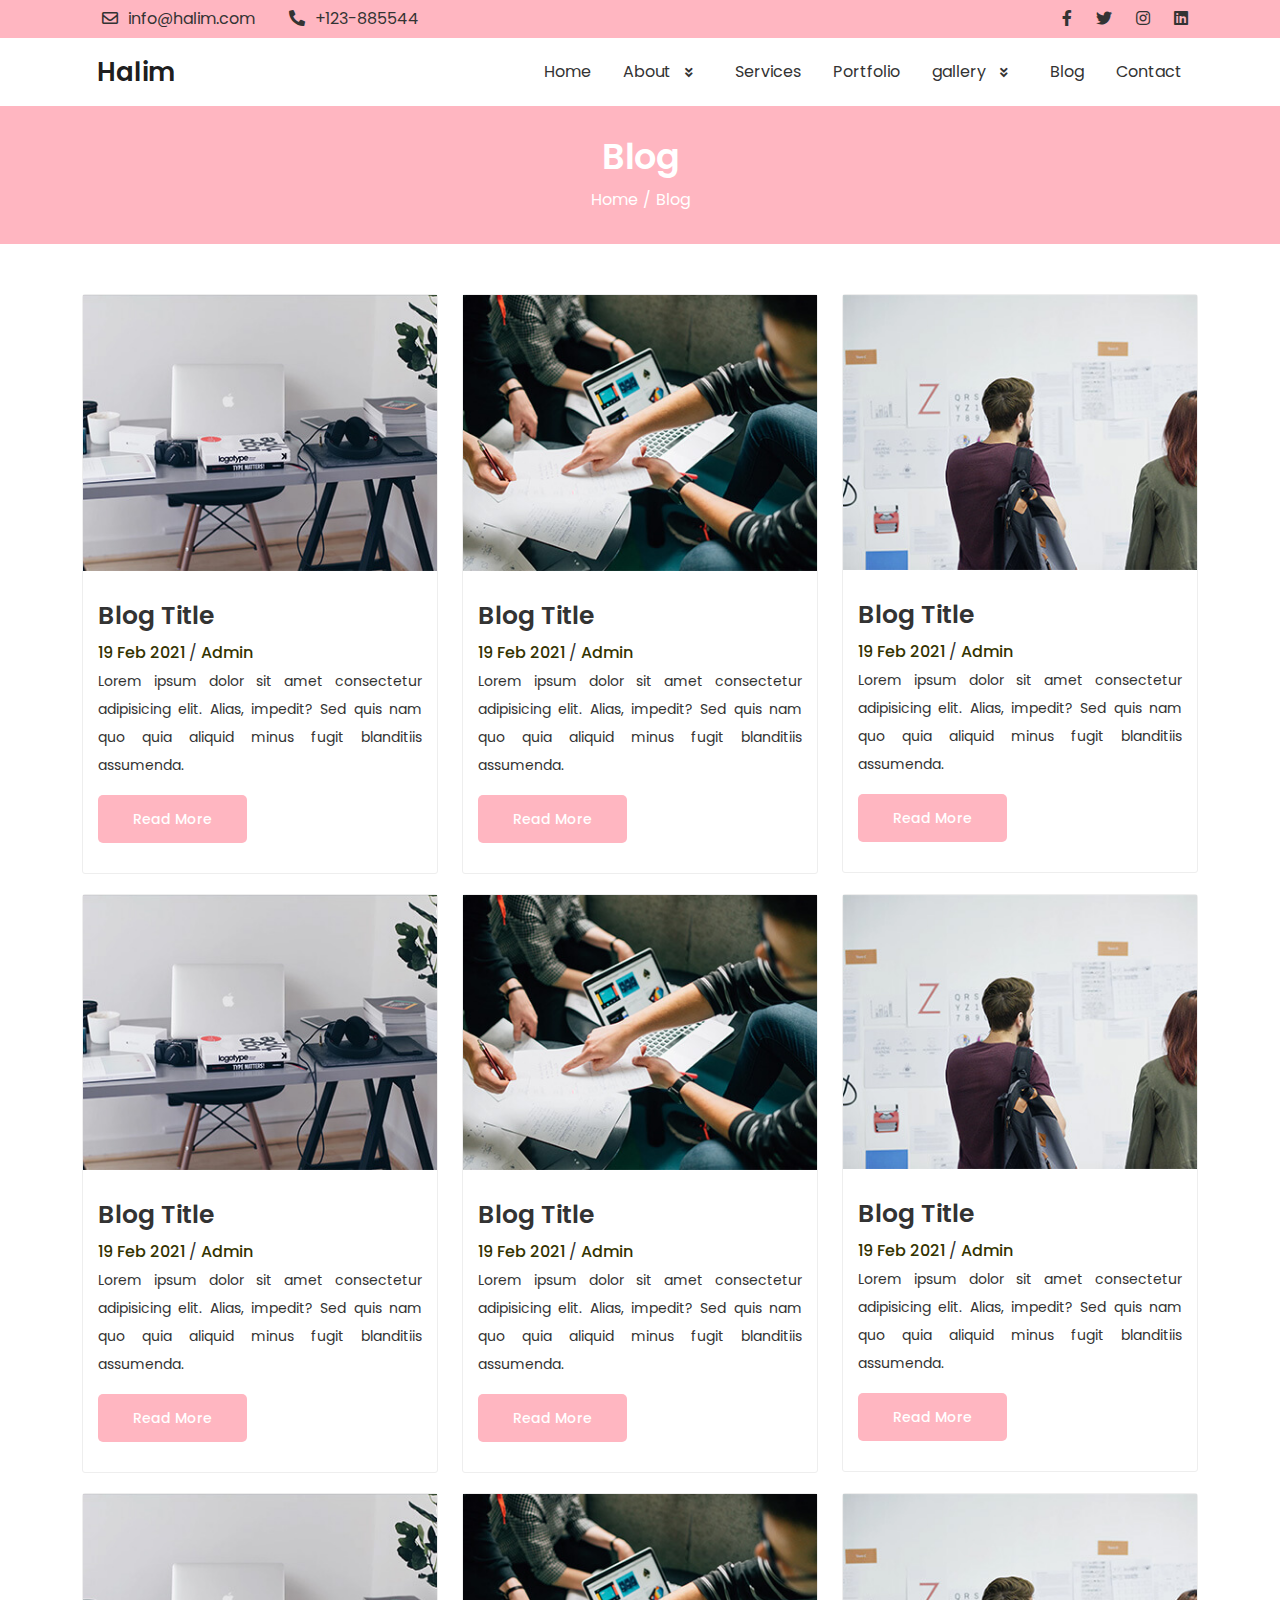
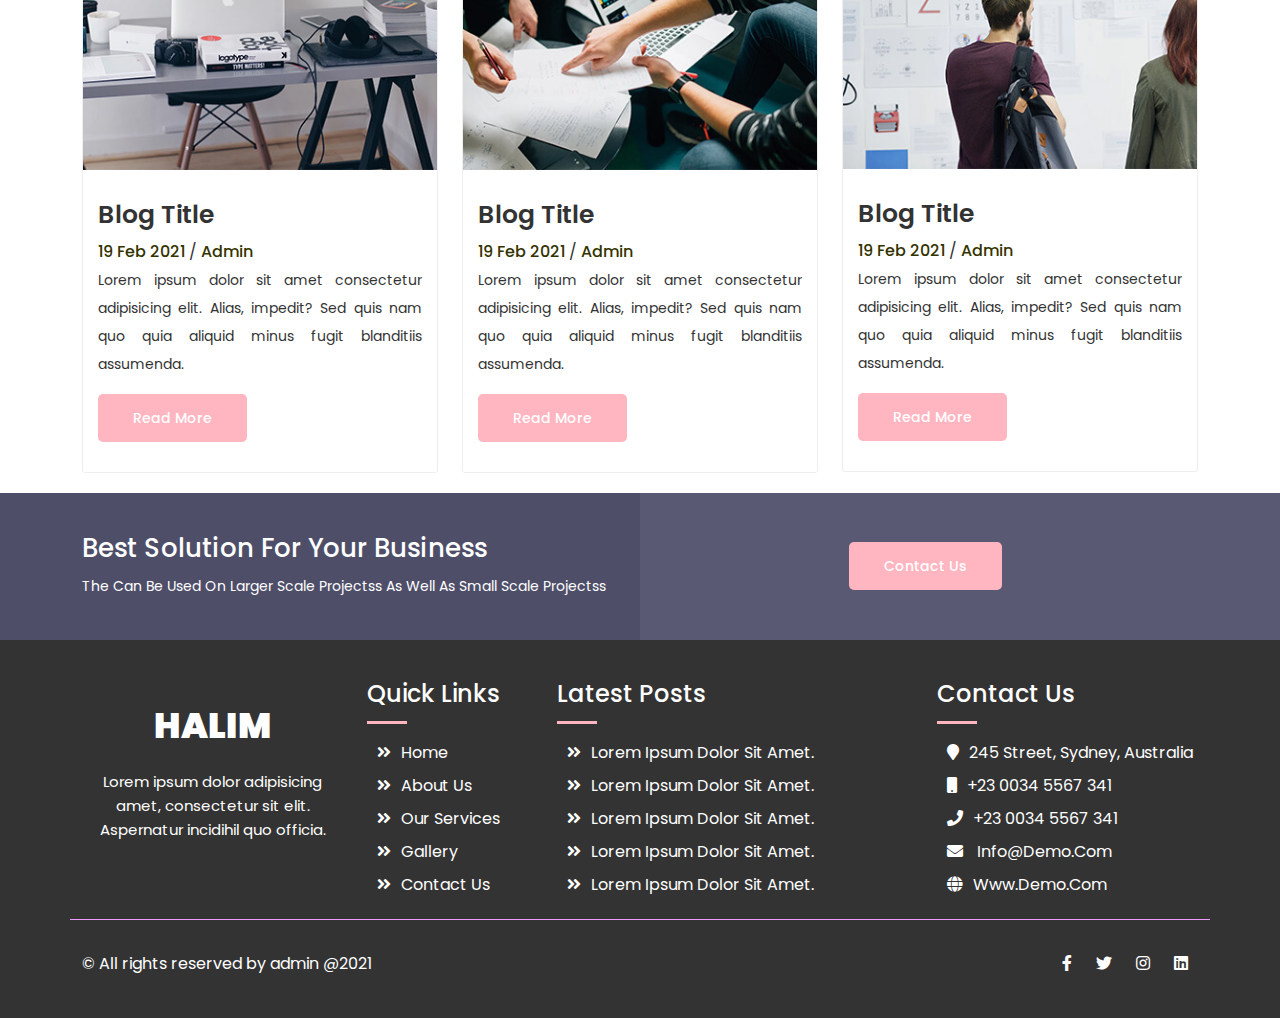
<file: blog.html>
<!DOCTYPE html>
<html lang="en">
<head>
    <meta charset="UTF-8">
    <meta http-equiv="X-UA-Compatible" content="IE=edge">
    <meta name="viewport" content="width=device-width, initial-scale=1.0">
    <!-- Title -->
    <title>Halim- Blog</title>
    <!-- Bootstrap CSS -->
    <link rel="stylesheet" href="assets/css/bootstrap.min.css">
    <!-- Fontawesome css -->
    <link rel="stylesheet" href="assets/css/fontawesome.min.css">
    <!-- OWL Carousel css -->
    <link rel="stylesheet" href="assets/css/owl.carousel.min.css">
    <link rel="stylesheet" href="assets/css/owl.theme.default.css">
    <!-- Main css -->
    <link rel="stylesheet" href="assets/css/style.css">
</head>
<body>
    <!-- Top area start here -->
    <section class="top-area">
        <div class="container">
            <div class="row">
                <div class="col-xl-6">
                    <div class="top-left">
                        <a href="mailto:info@halim.com"><i class="far fa-envelope"></i>info@halim.com</a>
                        <a href="#"><i class="fas fa-phone-alt"></i>+123-885544</a>
                    </div>
                </div>
                <div class="col-xl-6">
                    <div class="top-right">
                        <a href="#"><i class="fab fa-facebook-f"></i></a>
                        <a href="#"><i class="fab fa-twitter"></i></a>
                        <a href="#"><i class="fab fa-instagram"></i></a>
                        <a href="#"><i class="fab fa-linkedin"></i></a>
                    </div>
                </div>
            </div>
        </div>
    </section>
    <!-- Top area end here -->
    <!-- Menu area start here -->
    <header class="menu-area">
        <div class="container">
            <div class="row">
                <div class="col-xl-12">
                    <nav class="navbar navbar-expand-lg navbar-light">
                          <a class="navbar-brand" href="index.html">Halim</a>
                          <button class="navbar-toggler" type="button" data-bs-toggle="collapse" data-bs-target="#navbarNav" aria-controls="navbarNav" aria-expanded="false" aria-label="Toggle navigation">
                            <span class="navbar-toggler-icon"></span>
                          </button>
                          <div class="collapse navbar-collapse justify-content-end" id="navbarNav">
                            <ul class="navbar-nav">
                              <li class="nav-item">
                                <a class="nav-link" href="index.html">Home</a>
                              </li>
                              <li class="nav-item drop-icon">
                                <a class="nav-link" href="about.html">About <i class="fas fa-angle-double-down"></i></a>
                                    <ul>
                                        <li><a href="#">About Style-1</a></li>
                                        <li><a href="#">About Style-2</a></li>
                                        <li><a href="#">About Style-3</a></li>
                                        <li><a href="#">About Style-4</a></li>
                                        <li><a href="#">About Style-5</a></li>
                                    </ul>
                              </li>
                              <li class="nav-item">
                                <a class="nav-link" href="services.html">Services</a>
                              </li>
                              <li class="nav-item">
                                <a class="nav-link" href="portfolio.html">Portfolio</a>
                              </li>
                              <li class="nav-item">
                                <a class="nav-link" href="gallery.html">gallery <i class="fas fa-angle-double-down"></i></a>
                                <ul>
                                    <li><a href="#">gallery Style-1</a></li>
                                    <li><a href="#">gallery Style-2</a></li>
                                    <li><a href="#">gallery Style-3</a></li>
                                    <li><a href="#">gallery Style-4</a></li>
                                    <li><a href="#">gallery Style-5</a></li>
                                </ul>
                              </li>
                              <li class="nav-item">
                                <a class="nav-link" href="blog.html">Blog</a>
                              </li>
                              <li class="nav-item">
                                <a class="nav-link" href="contact.html">Contact</a>
                              </li>
                             
                            </ul>
                          </div>
                        
                      </nav>
                </div>
            </div>
        </div>
    </header>
    <!-- Menu area end here -->
    <!-- Breadcumb area start here -->
    <section id="breadcumb-area">
        <div class="container">
            <div class="row text-center text-white">
                <div class="col-xl-12">
                    <h2>blog</h2>
                    <ul>
                        <li><a href="index.html">home</a></li> /
                        <li><a href="#">blog</a></li>
                    </ul>
                </div>
            </div>
        </div>
    </section>
    <!-- Breadcumb area end here -->
    <!-- Blog area start here -->
    <section id="blog">
        <div class="container">
            <div class="row">
                <div class="col-xl-4">
                    <div class="blog-item">
                        <img src="assets/images/blog/blog1.jpg" alt="Blog">
                        <div class="blog-content">
                            <div class="blog-title">
                                <h4>Blog Title</h4>
                            </div>
                            <div class="blog-meta">
                                <a href="#">19 Feb 2021</a> /
                                <a href="#">Admin</a>
                            </div>
                            <p>
                                Lorem ipsum dolor sit amet consectetur adipisicing elit. Alias, impedit? Sed quis nam quo quia aliquid minus fugit blanditiis assumenda.
                            </p>
                            <a class="box-btn" href="single-blog.html">read more<i class="fas fa-angle-double-right"></i></a>
                        </div>
                    </div>
                </div>
                <div class="col-xl-4">
                    <div class="blog-item">
                        <img src="assets/images/blog/blog2.jpg" alt="Blog">
                        <div class="blog-content">
                            <div class="blog-title">
                                <h4>Blog Title</h4>
                            </div>
                            <div class="blog-meta">
                                <a href="#">19 Feb 2021</a> /
                                <a href="#">Admin</a>
                            </div>
                            <p>
                                Lorem ipsum dolor sit amet consectetur adipisicing elit. Alias, impedit? Sed quis nam quo quia aliquid minus fugit blanditiis assumenda.
                            </p>
                            <a class="box-btn" href="single-blog.html">read more<i class="fas fa-angle-double-right"></i></a>
                        </div>
                    </div>
                </div>
                <div class="col-xl-4">
                    <div class="blog-item">
                        <img src="assets/images/blog/blog3.jpg" alt="Blog">
                        <div class="blog-content">
                            <div class="blog-title">
                                <h4>Blog Title</h4>
                            </div>
                            <div class="blog-meta">
                                <a href="#">19 Feb 2021</a> /
                                <a href="#">Admin</a>
                            </div>
                            <p>
                                Lorem ipsum dolor sit amet consectetur adipisicing elit. Alias, impedit? Sed quis nam quo quia aliquid minus fugit blanditiis assumenda.
                            </p>
                            <a class="box-btn" href="single-blog.html">read more<i class="fas fa-angle-double-right"></i></a>
                        </div>
                    </div>
                </div>
                <div class="col-xl-4">
                    <div class="blog-item">
                        <img src="assets/images/blog/blog1.jpg" alt="Blog">
                        <div class="blog-content">
                            <div class="blog-title">
                                <h4>Blog Title</h4>
                            </div>
                            <div class="blog-meta">
                                <a href="#">19 Feb 2021</a> /
                                <a href="#">Admin</a>
                            </div>
                            <p>
                                Lorem ipsum dolor sit amet consectetur adipisicing elit. Alias, impedit? Sed quis nam quo quia aliquid minus fugit blanditiis assumenda.
                            </p>
                            <a class="box-btn" href="single-blog.html">read more<i class="fas fa-angle-double-right"></i></a>
                        </div>
                    </div>
                </div>
                <div class="col-xl-4">
                    <div class="blog-item">
                        <img src="assets/images/blog/blog2.jpg" alt="Blog">
                        <div class="blog-content">
                            <div class="blog-title">
                                <h4>Blog Title</h4>
                            </div>
                            <div class="blog-meta">
                                <a href="#">19 Feb 2021</a> /
                                <a href="#">Admin</a>
                            </div>
                            <p>
                                Lorem ipsum dolor sit amet consectetur adipisicing elit. Alias, impedit? Sed quis nam quo quia aliquid minus fugit blanditiis assumenda.
                            </p>
                            <a class="box-btn" href="single-blog.html">read more<i class="fas fa-angle-double-right"></i></a>
                        </div>
                    </div>
                </div>
                <div class="col-xl-4">
                    <div class="blog-item">
                        <img src="assets/images/blog/blog3.jpg" alt="Blog">
                        <div class="blog-content">
                            <div class="blog-title">
                                <h4>Blog Title</h4>
                            </div>
                            <div class="blog-meta">
                                <a href="#">19 Feb 2021</a> /
                                <a href="#">Admin</a>
                            </div>
                            <p>
                                Lorem ipsum dolor sit amet consectetur adipisicing elit. Alias, impedit? Sed quis nam quo quia aliquid minus fugit blanditiis assumenda.
                            </p>
                            <a class="box-btn" href="single-blog.html">read more<i class="fas fa-angle-double-right"></i></a>
                        </div>
                    </div>
                </div>
                <div class="col-xl-4">
                    <div class="blog-item">
                        <img src="assets/images/blog/blog1.jpg" alt="Blog">
                        <div class="blog-content">
                            <div class="blog-title">
                                <h4>Blog Title</h4>
                            </div>
                            <div class="blog-meta">
                                <a href="#">19 Feb 2021</a> /
                                <a href="#">Admin</a>
                            </div>
                            <p>
                                Lorem ipsum dolor sit amet consectetur adipisicing elit. Alias, impedit? Sed quis nam quo quia aliquid minus fugit blanditiis assumenda.
                            </p>
                            <a class="box-btn" href="single-blog.html">read more<i class="fas fa-angle-double-right"></i></a>
                        </div>
                    </div>
                </div>
                <div class="col-xl-4">
                    <div class="blog-item">
                        <img src="assets/images/blog/blog2.jpg" alt="Blog">
                        <div class="blog-content">
                            <div class="blog-title">
                                <h4>Blog Title</h4>
                            </div>
                            <div class="blog-meta">
                                <a href="#">19 Feb 2021</a> /
                                <a href="#">Admin</a>
                            </div>
                            <p>
                                Lorem ipsum dolor sit amet consectetur adipisicing elit. Alias, impedit? Sed quis nam quo quia aliquid minus fugit blanditiis assumenda.
                            </p>
                            <a class="box-btn" href="single-blog.html">read more<i class="fas fa-angle-double-right"></i></a>
                        </div>
                    </div>
                </div>
                <div class="col-xl-4">
                    <div class="blog-item">
                        <img src="assets/images/blog/blog3.jpg" alt="Blog">
                        <div class="blog-content">
                            <div class="blog-title">
                                <h4>Blog Title</h4>
                            </div>
                            <div class="blog-meta">
                                <a href="#">19 Feb 2021</a> /
                                <a href="#">Admin</a>
                            </div>
                            <p>
                                Lorem ipsum dolor sit amet consectetur adipisicing elit. Alias, impedit? Sed quis nam quo quia aliquid minus fugit blanditiis assumenda.
                            </p>
                            <a class="box-btn" href="single-blog.html">read more<i class="fas fa-angle-double-right"></i></a>
                        </div>
                    </div>
                </div>
            </div>
        </div>
    </section>
    <!-- Blog area end here -->

    <!-- CTA area start here -->
    <section id="cta-area">
        <div class="container">
            <div class="row align-items-center">
                <div class="col-xl-6">
                    <h4>Best Solution For Your Business
                    </h4>
                    <p>The Can Be Used On Larger Scale Projectss As Well As Small Scale Projectss</p>
                </div>
                <div class="col-xl-6 text-center">
                    <a class="box-btn" href="contact.html">contact us<i class="fas fa-angle-double-right"></i></a>
                </div>
            </div>
        </div>
    </section>
    <!-- CTA area end here -->

    <!-- Footer area start here -->
    <footer id="footer-area">
        <div class="container">
            <div class="row">
                <div class="col-xl-3">
                    <div class="footer-item">
                        <h2>halim</h2>
                        <p>Lorem ipsum dolor adipisicing amet, consectetur sit elit. Aspernatur incidihil quo officia.</p>
                        </div>
                </div>
                <div class="col-xl-2">
                    <div class="footer-item">
                        <h4>quick links</h4>
                        <ul>
                            <li><a href="index.html"><i class="fas fa-angle-double-right"></i>home</a></li>
                            <li><a href="about.html"><i class="fas fa-angle-double-right"></i>about us</a></li>
                            <li><a href="services.html"><i class="fas fa-angle-double-right"></i>our services</a></li>
                            <li><a href="gallery.html"><i class="fas fa-angle-double-right"></i>gallery</a></li>
                            <li><a href="contact.html"><i class="fas fa-angle-double-right"></i>contact us</a></li>
                        </ul>
                    </div>
                </div>
                <div class="col-xl-4">
                    <div class="footer-item">
                        <h4>latest posts</h4>
                        <ul>
                            <li><a href="#"><i class="fas fa-angle-double-right"></i>Lorem ipsum dolor sit amet.</a></li>
                            <li><a href="#"><i class="fas fa-angle-double-right"></i>Lorem ipsum dolor sit amet.</a></li>
                            <li><a href="#"><i class="fas fa-angle-double-right"></i>Lorem ipsum dolor sit amet.</a></li>
                            <li><a href="#"><i class="fas fa-angle-double-right"></i>Lorem ipsum dolor sit amet.</a></li>
                            <li><a href="#"><i class="fas fa-angle-double-right"></i>Lorem ipsum dolor sit amet.</a></li>
                           
                        </ul>
                    </div>
                </div>
                <div class="col-xl-3">
                    <div class="footer-item">
                        <h4>contact us</h4>
                        <ul>
                            <li><i class="fas fa-map-marker"></i>245 Street, Sydney, Australia</li>
                            <li><i class="fas fa-mobile"></i>+23 0034 5567 341</li>
                            <li><i class="fas fa-phone"></i>+23 0034 5567 341</li>
                            <li><i class="fas fa-envelope"></i> info@demo.com</li>
                            <li><i class="fas fa-globe"></i>www.demo.com</li>
                        </ul>
                    </div>
                </div>
            </div>
            <div class="row footer-bottom">
                <div class="col-xl-6">
                    <div class="copyright">
                        <p> &copy; All rights reserved by admin @2021</p>
                    </div>
                </div>
                <div class="col-xl-6">
                    <div class="footer-social text-end">
                        <a href="#"><i class="fab fa-facebook-f"></i></a>
                        <a href="#"><i class="fab fa-twitter"></i></a>
                        <a href="#"><i class="fab fa-instagram"></i></a>
                        <a href="#"><i class="fab fa-linkedin"></i></a>
                    </div>
                </div>
            </div>
        </div>
    </footer>
    <!-- Footer area end here -->


    <!-- jQuery js -->
    <script src="assets/js/jquery.min.js"></script>
    <!-- Bootstrap js -->
    <script src="assets/js/bootstrap.min.js"></script>
    <!-- Popper js -->
    <script src="assets/js/popper.min.js"></script>
    <!-- Owl Carousel js -->
    <script src="assets/js/owl.carousel.min.js"></script>
    <!-- Counter js files -->
    <script src="assets/js/jquery.waypoints.min.js"></script>
    <script src="assets/js/jquery.counterup.min.js"></script>
    <!-- Custom js -->
    <script src="assets/js/custom.js"></script>
</body>
</html>
</file>
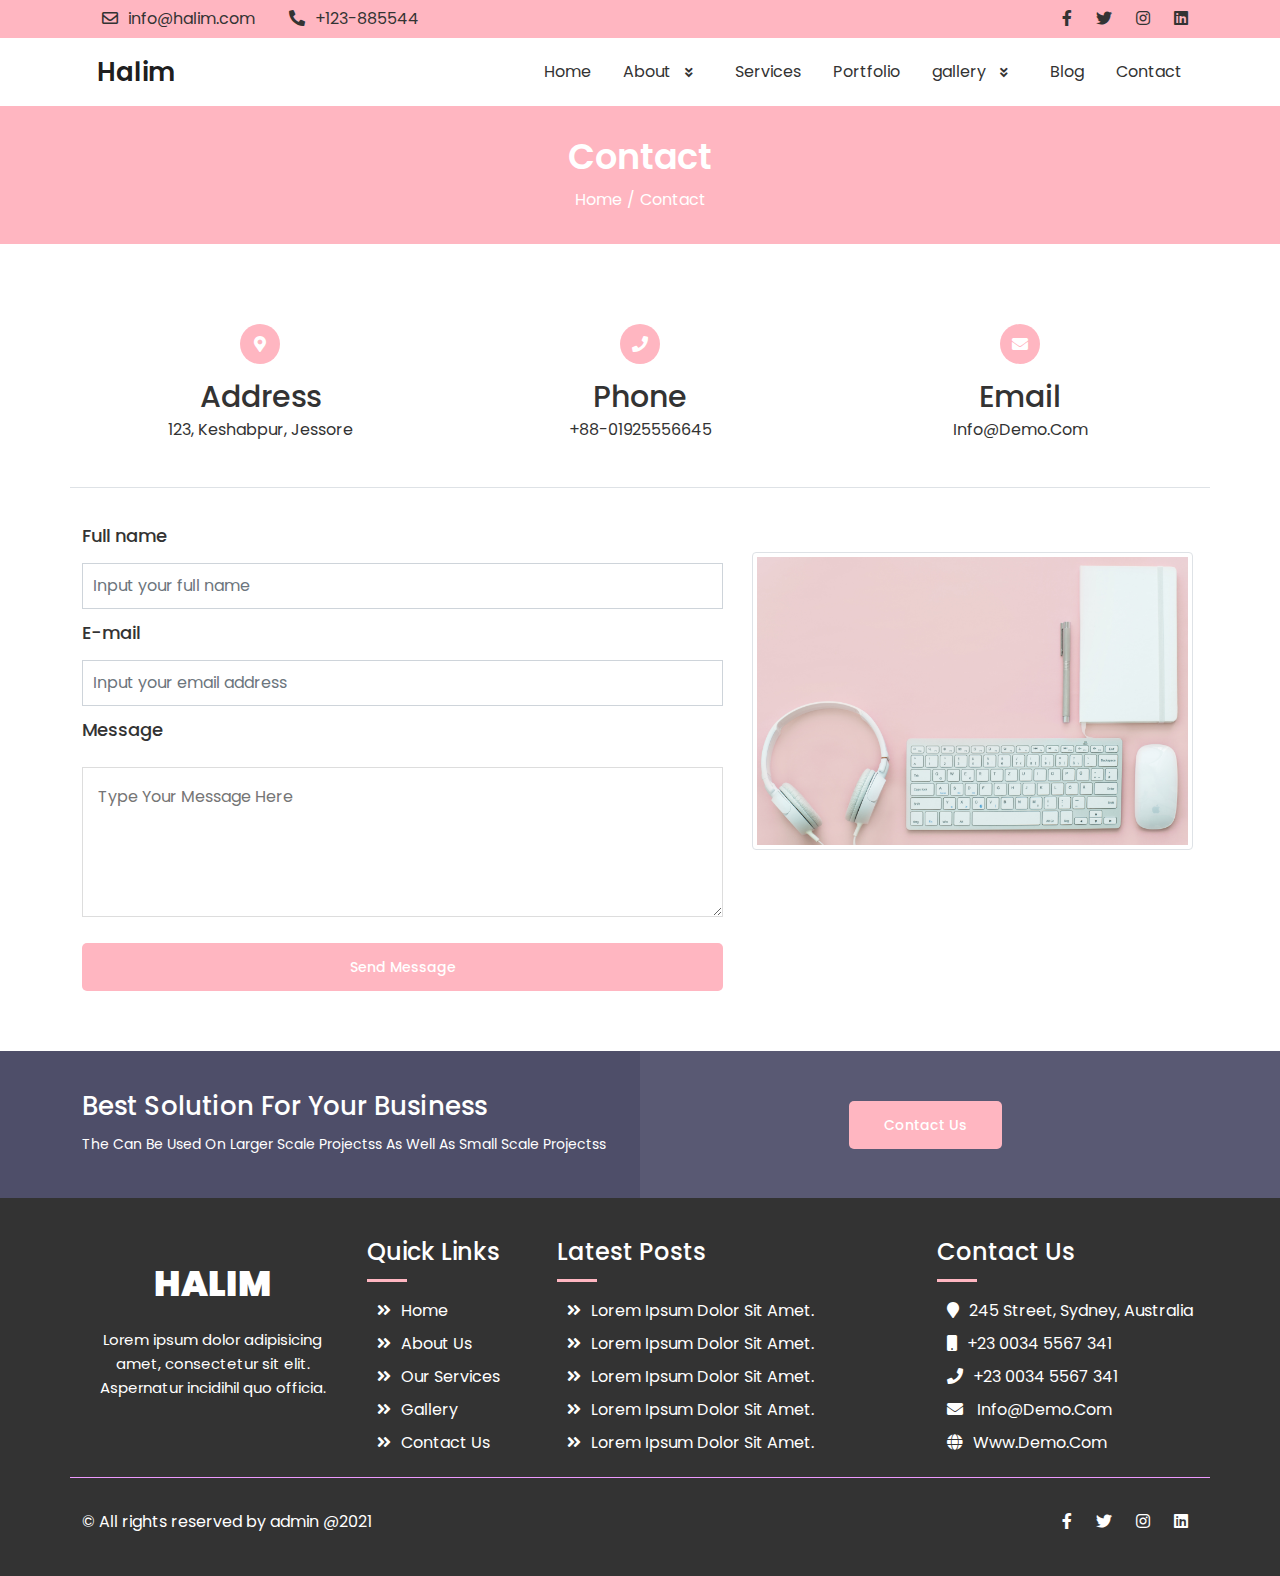
<file: contact.html>
<!DOCTYPE html>
<html lang="en">
<head>
    <meta charset="UTF-8">
    <meta http-equiv="X-UA-Compatible" content="IE=edge">
    <meta name="viewport" content="width=device-width, initial-scale=1.0">
    <!-- Title -->
    <title>Halim- Contact Us</title>
    <!-- Bootstrap CSS -->
    <link rel="stylesheet" href="assets/css/bootstrap.min.css">
    <!-- Fontawesome css -->
    <link rel="stylesheet" href="assets/css/fontawesome.min.css">
    <!-- OWL Carousel css -->
    <link rel="stylesheet" href="assets/css/owl.carousel.min.css">
    <link rel="stylesheet" href="assets/css/owl.theme.default.css">
    <!-- Main css -->
    <link rel="stylesheet" href="assets/css/style.css">
</head>
<body>
    <!-- Top area start here -->
    <section class="top-area">
        <div class="container">
            <div class="row">
                <div class="col-xl-6">
                    <div class="top-left">
                        <a href="mailto:info@halim.com"><i class="far fa-envelope"></i>info@halim.com</a>
                        <a href="#"><i class="fas fa-phone-alt"></i>+123-885544</a>
                    </div>
                </div>
                <div class="col-xl-6">
                    <div class="top-right">
                        <a href="#"><i class="fab fa-facebook-f"></i></a>
                        <a href="#"><i class="fab fa-twitter"></i></a>
                        <a href="#"><i class="fab fa-instagram"></i></a>
                        <a href="#"><i class="fab fa-linkedin"></i></a>
                    </div>
                </div>
            </div>
        </div>
    </section>
    <!-- Top area end here -->
    <!-- Menu area start here -->
    <header class="menu-area">
        <div class="container">
            <div class="row">
                <div class="col-xl-12">
                    <nav class="navbar navbar-expand-lg navbar-light">
                          <a class="navbar-brand" href="index.html">Halim</a>
                          <button class="navbar-toggler" type="button" data-bs-toggle="collapse" data-bs-target="#navbarNav" aria-controls="navbarNav" aria-expanded="false" aria-label="Toggle navigation">
                            <span class="navbar-toggler-icon"></span>
                          </button>
                          <div class="collapse navbar-collapse justify-content-end" id="navbarNav">
                            <ul class="navbar-nav">
                              <li class="nav-item">
                                <a class="nav-link" href="index.html">Home</a>
                              </li>
                              <li class="nav-item drop-icon">
                                <a class="nav-link" href="about.html">About <i class="fas fa-angle-double-down"></i></a>
                                    <ul>
                                        <li><a href="#">About Style-1</a></li>
                                        <li><a href="#">About Style-2</a></li>
                                        <li><a href="#">About Style-3</a></li>
                                        <li><a href="#">About Style-4</a></li>
                                        <li><a href="#">About Style-5</a></li>
                                    </ul>
                              </li>
                              <li class="nav-item">
                                <a class="nav-link" href="services.html">Services</a>
                              </li>
                              <li class="nav-item">
                                <a class="nav-link" href="portfolio.html">Portfolio</a>
                              </li>
                              <li class="nav-item">
                                <a class="nav-link" href="gallery.html">gallery <i class="fas fa-angle-double-down"></i></a>
                                <ul>
                                    <li><a href="#">gallery Style-1</a></li>
                                    <li><a href="#">gallery Style-2</a></li>
                                    <li><a href="#">gallery Style-3</a></li>
                                    <li><a href="#">gallery Style-4</a></li>
                                    <li><a href="#">gallery Style-5</a></li>
                                </ul>
                              </li>
                              <li class="nav-item">
                                <a class="nav-link" href="blog.html">Blog</a>
                              </li>
                              <li class="nav-item">
                                <a class="nav-link" href="contact.html">Contact</a>
                              </li>
                             
                            </ul>
                          </div>
                        
                      </nav>
                </div>
            </div>
        </div>
    </header>
    <!-- Menu area end here -->
    <!-- Breadcumb area start here -->
    <section id="breadcumb-area">
        <div class="container">
            <div class="row text-center text-white">
                <div class="col-xl-12">
                    <h2>contact</h2>
                    <ul>
                        <li><a href="index.html">home</a></li> /
                        <li><a href="#">contact</a></li>
                    </ul>
                </div>
            </div>
        </div>
    </section>
    <!-- Breadcumb area end here -->
    <!-- Contact area start here -->
    <section id="contact-area">
        <div class="container">
            <div class="row border-bottom mb-4">
                <div class="col-xl-4">
                    <div class="address-area">
                        <i class="fas fa-map-marker-alt"></i>
                        <h4>address <span>123, Keshabpur, Jessore</span></h4>
                    </div>
                </div>
                <div class="col-xl-4">
                    <div class="address-area">
                        <i class="fas fa-phone"></i>
                        <h4>phone <span>+88-01925556645</span></h4>
                    </div>
                </div>
                <div class="col-xl-4">
                    <div class="address-area">
                        <i class="fas fa-envelope"></i>
                        <h4>email <span>info@demo.com</span></h4>
                    </div>
                </div>
            </div>
            <div class="row">
                <div class="col-xl-7">
                    <div class="comment-form">
                        <form action="#">
                            <div class="row">
                                <div class="col-xl-12">
                                    <label for="name" class="form-label">
                                        Full name
                                    </label>
                                    <input type="text" class="form-control" placeholder="Input your full name">
                                </div>
                                <div class="col-xl-12">
                                    <label for="email" class="form-label">
                                        E-mail
                                    </label>
                                    <input type="text" class="form-control" placeholder="Input your email address">
                                </div>
                                <div class="col-xl-12">
                                    <label for="comments" class="form-label">
                                        Message
                                    </label>
                                    <textarea name="comments" id="" cols="30" rows="3" placeholder="Type Your Message Here"></textarea>
                                </div>
                                
                            </div>
                            <a class="box-btn mt-3 d-block text-center" href="#">send message</a>
                        </form>  
                   </div>
                </div>
                <div class="col-xl-5">
                    <div class="map-area">
                        <img class="img-fluid img-thumbnail" src="assets/images/contact_bg_1.jpg" alt="">
                    </div>
                </div>
            </div>
        </div>
    </section>
    <!-- Contact area end here -->

    <!-- CTA area start here -->
    <section id="cta-area">
        <div class="container">
            <div class="row align-items-center">
                <div class="col-xl-6">
                    <h4>Best Solution For Your Business
                    </h4>
                    <p>The Can Be Used On Larger Scale Projectss As Well As Small Scale Projectss</p>
                </div>
                <div class="col-xl-6 text-center">
                    <a class="box-btn" href="contact.html">contact us<i class="fas fa-angle-double-right"></i></a>
                </div>
            </div>
        </div>
    </section>
    <!-- CTA area end here -->

    <!-- Footer area start here -->
    <footer id="footer-area">
        <div class="container">
            <div class="row">
                <div class="col-xl-3">
                    <div class="footer-item">
                        <h2>halim</h2>
                        <p>Lorem ipsum dolor adipisicing amet, consectetur sit elit. Aspernatur incidihil quo officia.</p>
                        </div>
                </div>
                <div class="col-xl-2">
                    <div class="footer-item">
                        <h4>quick links</h4>
                        <ul>
                            <li><a href="index.html"><i class="fas fa-angle-double-right"></i>home</a></li>
                            <li><a href="about.html"><i class="fas fa-angle-double-right"></i>about us</a></li>
                            <li><a href="services.html"><i class="fas fa-angle-double-right"></i>our services</a></li>
                            <li><a href="gallery.html"><i class="fas fa-angle-double-right"></i>gallery</a></li>
                            <li><a href="contact.html"><i class="fas fa-angle-double-right"></i>contact us</a></li>
                        </ul>
                    </div>
                </div>
                <div class="col-xl-4">
                    <div class="footer-item">
                        <h4>latest posts</h4>
                        <ul>
                            <li><a href="#"><i class="fas fa-angle-double-right"></i>Lorem ipsum dolor sit amet.</a></li>
                            <li><a href="#"><i class="fas fa-angle-double-right"></i>Lorem ipsum dolor sit amet.</a></li>
                            <li><a href="#"><i class="fas fa-angle-double-right"></i>Lorem ipsum dolor sit amet.</a></li>
                            <li><a href="#"><i class="fas fa-angle-double-right"></i>Lorem ipsum dolor sit amet.</a></li>
                            <li><a href="#"><i class="fas fa-angle-double-right"></i>Lorem ipsum dolor sit amet.</a></li>
                           
                        </ul>
                    </div>
                </div>
                <div class="col-xl-3">
                    <div class="footer-item">
                        <h4>contact us</h4>
                        <ul>
                            <li><i class="fas fa-map-marker"></i>245 Street, Sydney, Australia</li>
                            <li><i class="fas fa-mobile"></i>+23 0034 5567 341</li>
                            <li><i class="fas fa-phone"></i>+23 0034 5567 341</li>
                            <li><i class="fas fa-envelope"></i> info@demo.com</li>
                            <li><i class="fas fa-globe"></i>www.demo.com</li>
                        </ul>
                    </div>
                </div>
            </div>
            <div class="row footer-bottom">
                <div class="col-xl-6">
                    <div class="copyright">
                        <p> &copy; All rights reserved by admin @2021</p>
                    </div>
                </div>
                <div class="col-xl-6">
                    <div class="footer-social text-end">
                        <a href="#"><i class="fab fa-facebook-f"></i></a>
                        <a href="#"><i class="fab fa-twitter"></i></a>
                        <a href="#"><i class="fab fa-instagram"></i></a>
                        <a href="#"><i class="fab fa-linkedin"></i></a>
                    </div>
                </div>
            </div>
        </div>
    </footer>
    <!-- Footer area end here -->


    <!-- jQuery js -->
    <script src="assets/js/jquery.min.js"></script>
    <!-- Bootstrap js -->
    <script src="assets/js/bootstrap.min.js"></script>
    <!-- Popper js -->
    <script src="assets/js/popper.min.js"></script>
    <!-- Owl Carousel js -->
    <script src="assets/js/owl.carousel.min.js"></script>
    <!-- Counter js files -->
    <script src="assets/js/jquery.waypoints.min.js"></script>
    <script src="assets/js/jquery.counterup.min.js"></script>
    <!-- Custom js -->
    <script src="assets/js/custom.js"></script>
</body>
</html>
</file>
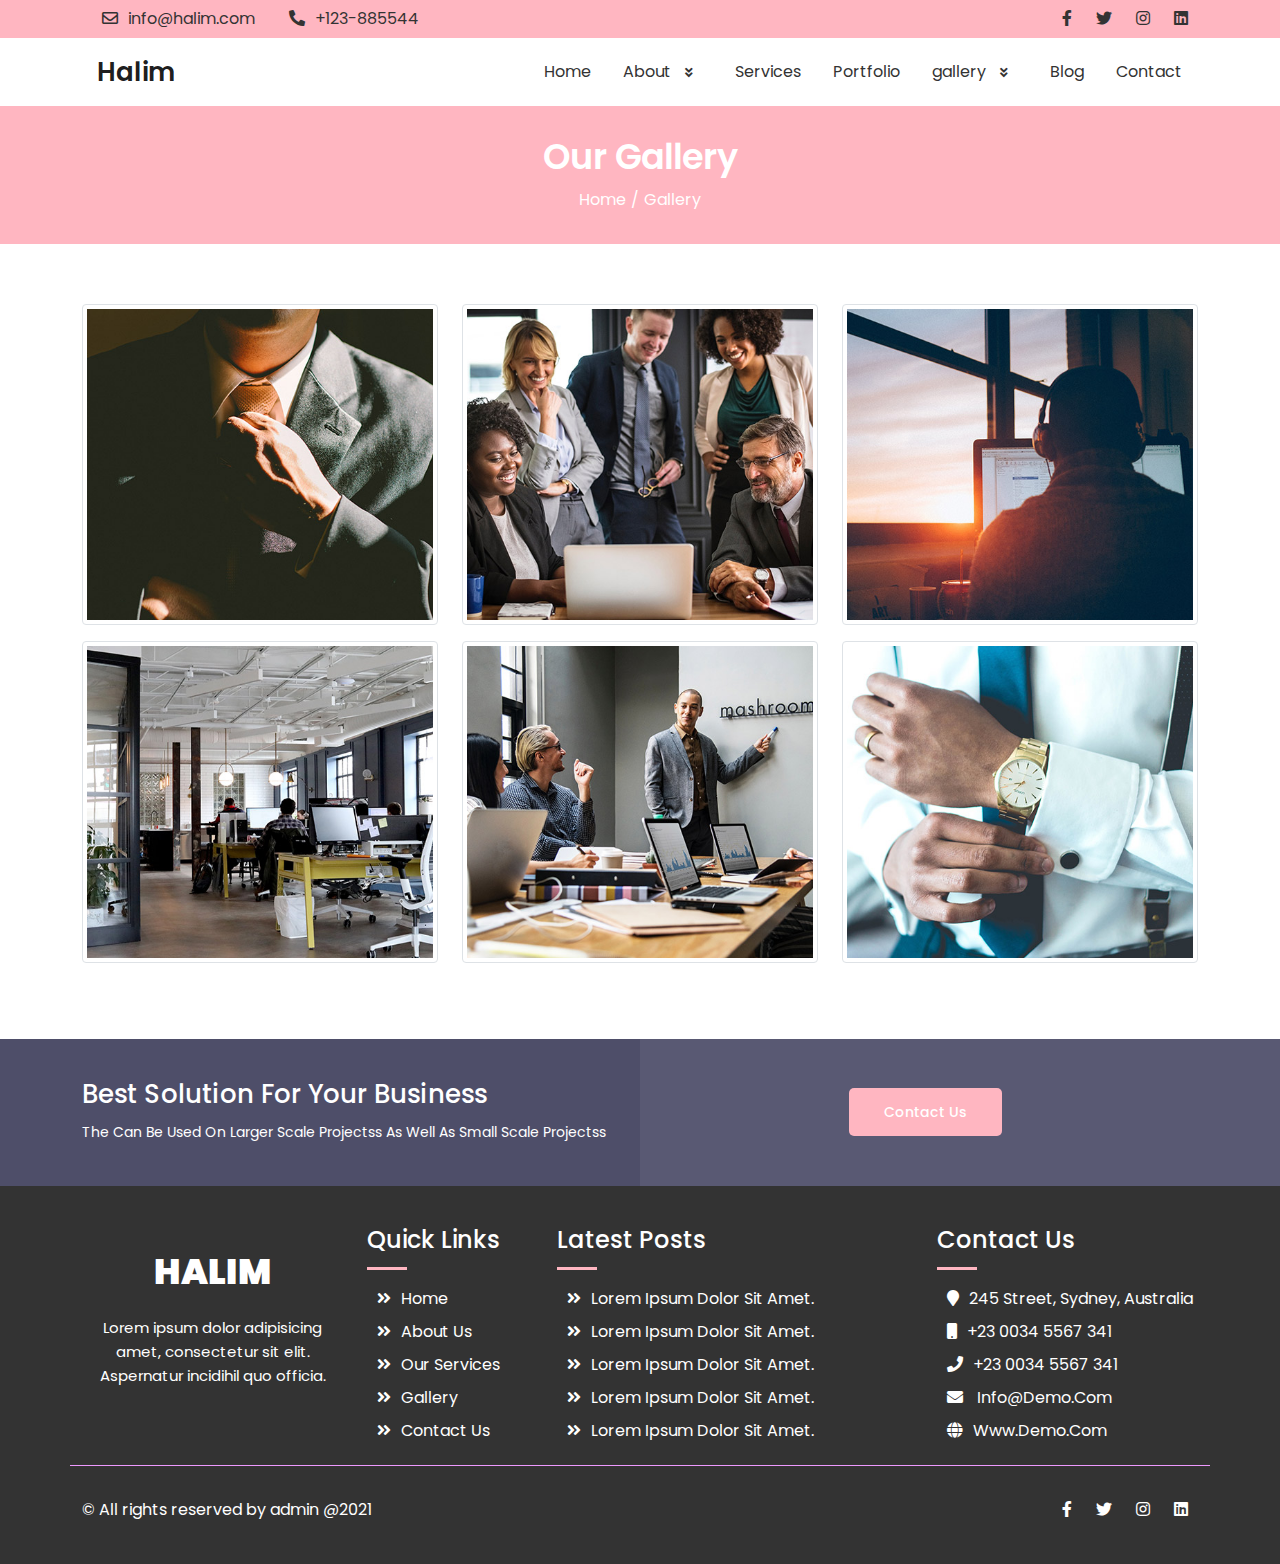
<file: gallery.html>
<!DOCTYPE html>
<html lang="en">
<head>
    <meta charset="UTF-8">
    <meta http-equiv="X-UA-Compatible" content="IE=edge">
    <meta name="viewport" content="width=device-width, initial-scale=1.0">
    <!-- Title -->
    <title>Halim- Gallery</title>
    <!-- Bootstrap CSS -->
    <link rel="stylesheet" href="assets/css/bootstrap.min.css">
    <!-- Fontawesome css -->
    <link rel="stylesheet" href="assets/css/fontawesome.min.css">
    <!-- OWL Carousel css -->
    <link rel="stylesheet" href="assets/css/owl.carousel.min.css">
    <link rel="stylesheet" href="assets/css/owl.theme.default.css">
    <!-- Magnific popup css -->
    <link rel="stylesheet" href="assets/css/magnific-popup.css">
    <!-- Main css -->
    <link rel="stylesheet" href="assets/css/style.css">
</head>
<body>
    <!-- Top area start here -->
    <section class="top-area">
        <div class="container">
            <div class="row">
                <div class="col-xl-6">
                    <div class="top-left">
                        <a href="mailto:info@halim.com"><i class="far fa-envelope"></i>info@halim.com</a>
                        <a href="#"><i class="fas fa-phone-alt"></i>+123-885544</a>
                    </div>
                </div>
                <div class="col-xl-6">
                    <div class="top-right">
                        <a href="#"><i class="fab fa-facebook-f"></i></a>
                        <a href="#"><i class="fab fa-twitter"></i></a>
                        <a href="#"><i class="fab fa-instagram"></i></a>
                        <a href="#"><i class="fab fa-linkedin"></i></a>
                    </div>
                </div>
            </div>
        </div>
    </section>
    <!-- Top area end here -->
    <!-- Menu area start here -->
    <header class="menu-area">
        <div class="container">
            <div class="row">
                <div class="col-xl-12">
                    <nav class="navbar navbar-expand-lg navbar-light">
                          <a class="navbar-brand" href="index.html">Halim</a>
                          <button class="navbar-toggler" type="button" data-bs-toggle="collapse" data-bs-target="#navbarNav" aria-controls="navbarNav" aria-expanded="false" aria-label="Toggle navigation">
                            <span class="navbar-toggler-icon"></span>
                          </button>
                          <div class="collapse navbar-collapse justify-content-end" id="navbarNav">
                            <ul class="navbar-nav">
                              <li class="nav-item">
                                <a class="nav-link" href="index.html">Home</a>
                              </li>
                              <li class="nav-item drop-icon">
                                <a class="nav-link" href="about.html">About <i class="fas fa-angle-double-down"></i></a>
                                    <ul>
                                        <li><a href="#">About Style-1</a></li>
                                        <li><a href="#">About Style-2</a></li>
                                        <li><a href="#">About Style-3</a></li>
                                        <li><a href="#">About Style-4</a></li>
                                        <li><a href="#">About Style-5</a></li>
                                    </ul>
                              </li>
                              <li class="nav-item">
                                <a class="nav-link" href="services.html">Services</a>
                              </li>
                              <li class="nav-item">
                                <a class="nav-link" href="portfolio.html">Portfolio</a>
                              </li>
                              <li class="nav-item">
                                <a class="nav-link" href="gallery.html">gallery <i class="fas fa-angle-double-down"></i></a>
                                <ul>
                                    <li><a href="#">gallery Style-1</a></li>
                                    <li><a href="#">gallery Style-2</a></li>
                                    <li><a href="#">gallery Style-3</a></li>
                                    <li><a href="#">gallery Style-4</a></li>
                                    <li><a href="#">gallery Style-5</a></li>
                                </ul>
                              </li>
                              <li class="nav-item">
                                <a class="nav-link" href="blog.html">Blog</a>
                              </li>
                              <li class="nav-item">
                                <a class="nav-link" href="contact.html">Contact</a>
                              </li>
                             
                            </ul>
                          </div>
                        
                      </nav>
                </div>
            </div>
        </div>
    </header>
    <!-- Menu area end here -->
    
     <!-- Breadcumb area start here -->
     <section id="breadcumb-area">
        <div class="container">
            <div class="row text-center text-white">
                <div class="col-xl-12">
                    <h2>Our gallery</h2>
                    <ul>
                        <li><a href="index.html">home</a></li> /
                        <li><a href="#">gallery</a></li>
                    </ul>
                </div>
            </div>
        </div>
    </section>
    <!-- Breadcumb area end here -->

    <!-- Gallery area start here -->
    <section id="gallery-area">
        <div class="container">
            <div class="row">
                <div class="col-xl-4 mb-3">
                    <div class="gallery-item">
                        <a href="assets/images/portfolio/01.jpg" class="gallery-image">
                            <img class="w-100 img-fluid img-thumbnail" src="assets/images/portfolio/01.jpg" alt="Gallery">
                        </a>
                    </div>
                </div>
                <div class="col-xl-4 mb-3">
                    <div class="gallery-item">
                        <a href="assets/images/portfolio/02.jpg" class="gallery-image">
                            <img class="w-100 img-fluid img-thumbnail" src="assets/images/portfolio/02.jpg" alt="Gallery">
                        </a>
                    </div>
                </div>
                <div class="col-xl-4 mb-3">
                    <div class="gallery-item">
                        <a href="assets/images/portfolio/03.jpg" class="gallery-image">
                            <img class="w-100 img-fluid img-thumbnail" src="assets/images/portfolio/03.jpg" alt="Gallery">
                        </a>
                    </div>
                </div>
                <div class="col-xl-4 mb-3">
                    <div class="gallery-item">
                        <a href="assets/images/portfolio/04.jpg" class="gallery-image">
                            <img class="w-100 img-fluid img-thumbnail" src="assets/images/portfolio/04.jpg" alt="Gallery">
                        </a>
                    </div>
                </div>
                <div class="col-xl-4 mb-3">
                    <div class="gallery-item">
                        <a href="assets/images/portfolio/05.jpg" class="gallery-image">
                            <img class="w-100 img-fluid img-thumbnail" src="assets/images/portfolio/05.jpg" alt="Gallery">
                        </a>
                    </div>
                </div>
                <div class="col-xl-4 mb-3">
                    <div class="gallery-item">
                        <a href="assets/images/portfolio/06.jpg" class="gallery-image">
                            <img class="w-100 img-fluid img-thumbnail" src="assets/images/portfolio/06.jpg" alt="Gallery">
                        </a>
                    </div>
                </div>
            </div>
        </div>
    </section>
    <!-- Gallery area end here -->

   
    <!-- CTA area start here -->
    <section id="cta-area">
        <div class="container">
            <div class="row align-items-center">
                <div class="col-xl-6">
                    <h4>Best Solution For Your Business
                    </h4>
                    <p>The Can Be Used On Larger Scale Projectss As Well As Small Scale Projectss</p>
                </div>
                <div class="col-xl-6 text-center">
                    <a class="box-btn" href="contact.html">contact us<i class="fas fa-angle-double-right"></i></a>
                </div>
            </div>
        </div>
    </section>
    <!-- CTA area end here -->

    <!-- Footer area start here -->
    <footer id="footer-area">
        <div class="container">
            <div class="row">
                <div class="col-xl-3">
                    <div class="footer-item">
                        <h2>halim</h2>
                        <p>Lorem ipsum dolor adipisicing amet, consectetur sit elit. Aspernatur incidihil quo officia.</p>
                        </div>
                </div>
                <div class="col-xl-2">
                    <div class="footer-item">
                        <h4>quick links</h4>
                        <ul>
                            <li><a href="index.html"><i class="fas fa-angle-double-right"></i>home</a></li>
                            <li><a href="about.html"><i class="fas fa-angle-double-right"></i>about us</a></li>
                            <li><a href="services.html"><i class="fas fa-angle-double-right"></i>our services</a></li>
                            <li><a href="gallery.html"><i class="fas fa-angle-double-right"></i>gallery</a></li>
                            <li><a href="contact.html"><i class="fas fa-angle-double-right"></i>contact us</a></li>
                        </ul>
                    </div>
                </div>
                <div class="col-xl-4">
                    <div class="footer-item">
                        <h4>latest posts</h4>
                        <ul>
                            <li><a href="#"><i class="fas fa-angle-double-right"></i>Lorem ipsum dolor sit amet.</a></li>
                            <li><a href="#"><i class="fas fa-angle-double-right"></i>Lorem ipsum dolor sit amet.</a></li>
                            <li><a href="#"><i class="fas fa-angle-double-right"></i>Lorem ipsum dolor sit amet.</a></li>
                            <li><a href="#"><i class="fas fa-angle-double-right"></i>Lorem ipsum dolor sit amet.</a></li>
                            <li><a href="#"><i class="fas fa-angle-double-right"></i>Lorem ipsum dolor sit amet.</a></li>
                           
                        </ul>
                    </div>
                </div>
                <div class="col-xl-3">
                    <div class="footer-item">
                        <h4>contact us</h4>
                        <ul>
                            <li><i class="fas fa-map-marker"></i>245 Street, Sydney, Australia</li>
                            <li><i class="fas fa-mobile"></i>+23 0034 5567 341</li>
                            <li><i class="fas fa-phone"></i>+23 0034 5567 341</li>
                            <li><i class="fas fa-envelope"></i> info@demo.com</li>
                            <li><i class="fas fa-globe"></i>www.demo.com</li>
                        </ul>
                    </div>
                </div>
            </div>
            <div class="row footer-bottom">
                <div class="col-xl-6">
                    <div class="copyright">
                        <p> &copy; All rights reserved by admin @2021</p>
                    </div>
                </div>
                <div class="col-xl-6">
                    <div class="footer-social text-end">
                        <a href="#"><i class="fab fa-facebook-f"></i></a>
                        <a href="#"><i class="fab fa-twitter"></i></a>
                        <a href="#"><i class="fab fa-instagram"></i></a>
                        <a href="#"><i class="fab fa-linkedin"></i></a>
                    </div>
                </div>
            </div>
        </div>
    </footer>
    <!-- Footer area end here -->


    <!-- jQuery js -->
    <script src="assets/js/jquery.min.js"></script>
    <!-- Bootstrap js -->
    <script src="assets/js/bootstrap.min.js"></script>
    <!-- Popper js -->
    <script src="assets/js/popper.min.js"></script>
    <!-- Owl Carousel js -->
    <script src="assets/js/owl.carousel.min.js"></script>
    <!-- Counter js files -->
    <script src="assets/js/jquery.waypoints.min.js"></script>
    <script src="assets/js/jquery.counterup.min.js"></script>
    <!-- Magnific js file -->
    <script src="assets/js/magnific-popup.min.js"></script>
    <!-- Custom js -->
    <script src="assets/js/custom.js"></script>
</body>
</html>
</file>
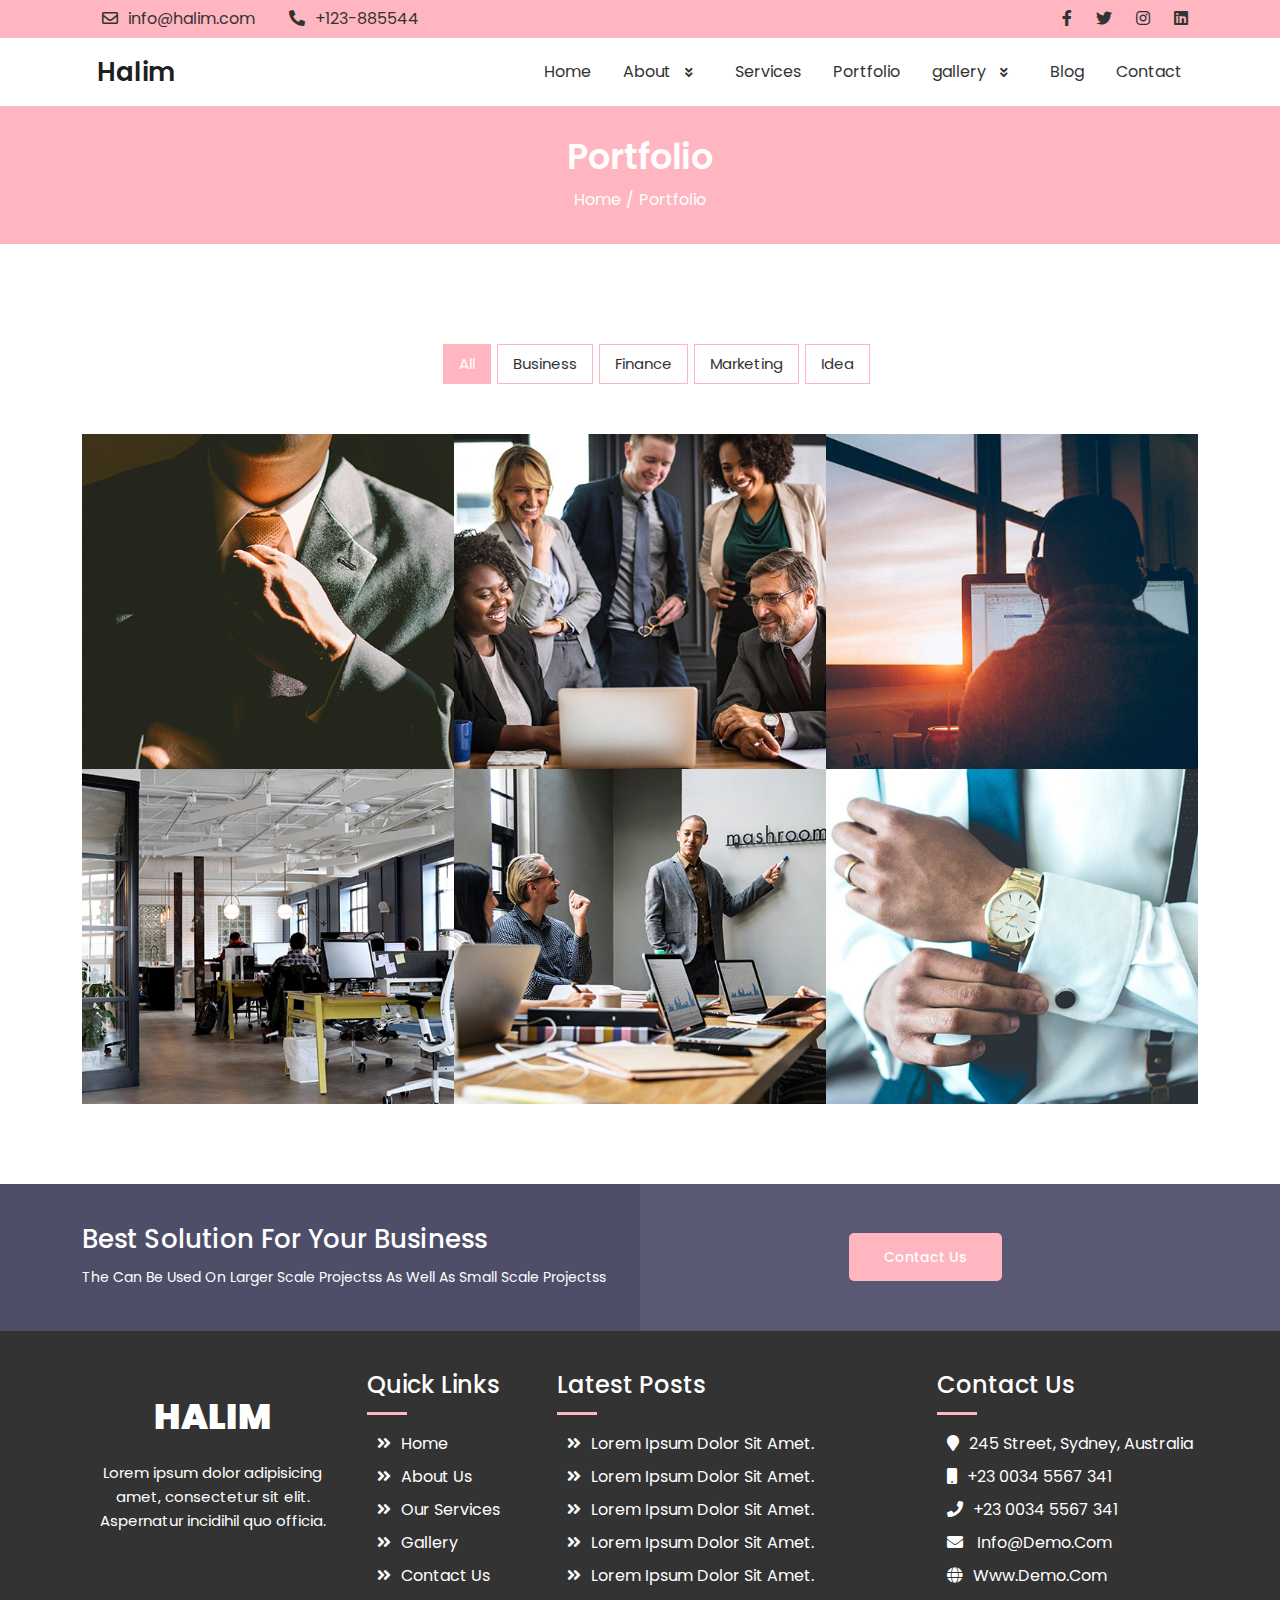
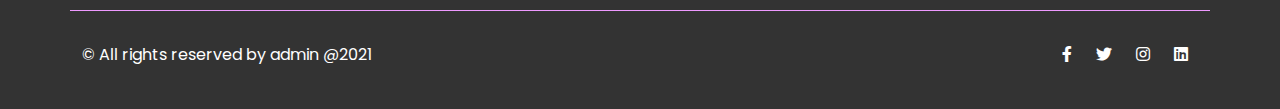
<file: portfolio.html>
<!DOCTYPE html>
<html lang="en">
<head>
    <meta charset="UTF-8">
    <meta http-equiv="X-UA-Compatible" content="IE=edge">
    <meta name="viewport" content="width=device-width, initial-scale=1.0">
    <!-- Title -->
    <title>Halim- Portfolio</title>
    <!-- Bootstrap CSS -->
    <link rel="stylesheet" href="assets/css/bootstrap.min.css">
    <!-- Fontawesome css -->
    <link rel="stylesheet" href="assets/css/fontawesome.min.css">
    <!-- OWL Carousel css -->
    <link rel="stylesheet" href="assets/css/owl.carousel.min.css">
    <link rel="stylesheet" href="assets/css/owl.theme.default.css">
    <!-- Main css -->
    <link rel="stylesheet" href="assets/css/style.css">
</head>
<body>
    <!-- Top area start here -->
    <section class="top-area">
        <div class="container">
            <div class="row">
                <div class="col-xl-6">
                    <div class="top-left">
                        <a href="mailto:info@halim.com"><i class="far fa-envelope"></i>info@halim.com</a>
                        <a href="#"><i class="fas fa-phone-alt"></i>+123-885544</a>
                    </div>
                </div>
                <div class="col-xl-6">
                    <div class="top-right">
                        <a href="#"><i class="fab fa-facebook-f"></i></a>
                        <a href="#"><i class="fab fa-twitter"></i></a>
                        <a href="#"><i class="fab fa-instagram"></i></a>
                        <a href="#"><i class="fab fa-linkedin"></i></a>
                    </div>
                </div>
            </div>
        </div>
    </section>
    <!-- Top area end here -->
    <!-- Menu area start here -->
    <header class="menu-area">
        <div class="container">
            <div class="row">
                <div class="col-xl-12">
                    <nav class="navbar navbar-expand-lg navbar-light">
                          <a class="navbar-brand" href="index.html">Halim</a>
                          <button class="navbar-toggler" type="button" data-bs-toggle="collapse" data-bs-target="#navbarNav" aria-controls="navbarNav" aria-expanded="false" aria-label="Toggle navigation">
                            <span class="navbar-toggler-icon"></span>
                          </button>
                          <div class="collapse navbar-collapse justify-content-end" id="navbarNav">
                            <ul class="navbar-nav">
                              <li class="nav-item">
                                <a class="nav-link" href="index.html">Home</a>
                              </li>
                              <li class="nav-item drop-icon">
                                <a class="nav-link" href="about.html">About <i class="fas fa-angle-double-down"></i></a>
                                    <ul>
                                        <li><a href="#">About Style-1</a></li>
                                        <li><a href="#">About Style-2</a></li>
                                        <li><a href="#">About Style-3</a></li>
                                        <li><a href="#">About Style-4</a></li>
                                        <li><a href="#">About Style-5</a></li>
                                    </ul>
                              </li>
                              <li class="nav-item">
                                <a class="nav-link" href="services.html">Services</a>
                              </li>
                              <li class="nav-item">
                                <a class="nav-link" href="portfolio.html">Portfolio</a>
                              </li>
                              <li class="nav-item">
                                <a class="nav-link" href="gallery.html">gallery <i class="fas fa-angle-double-down"></i></a>
                                <ul>
                                    <li><a href="#">gallery Style-1</a></li>
                                    <li><a href="#">gallery Style-2</a></li>
                                    <li><a href="#">gallery Style-3</a></li>
                                    <li><a href="#">gallery Style-4</a></li>
                                    <li><a href="#">gallery Style-5</a></li>
                                </ul>
                              </li>
                              <li class="nav-item">
                                <a class="nav-link" href="blog.html">Blog</a>
                              </li>
                              <li class="nav-item">
                                <a class="nav-link" href="contact.html">Contact</a>
                              </li>
                             
                            </ul>
                          </div>
                        
                      </nav>
                </div>
            </div>
        </div>
    </header>
    <!-- Menu area end here -->

    <!-- Breadcumb area start here -->
    <section id="breadcumb-area">
        <div class="container">
            <div class="row text-center text-white">
                <div class="col-xl-12">
                    <h2>portfolio</h2>
                    <ul>
                        <li><a href="index.html">home</a></li> /
                        <li><a href="#">portfolio</a></li>
                    </ul>
                </div>
            </div>
        </div>
    </section>
    <!-- Breadcumb area end here -->

    <!-- Portfolio area start here -->
    <section id="portfolio-area">
        <div class="container">
            <div class="row">
                <div class="col-xl-12">
                    <div class="portfolio-menu">
                        <ul>
                            <li class="active" data-filter="*">all</li>
                            <li data-filter=".business">business</li>
                            <li data-filter=".finance">finance</li>
                            <li data-filter=".marketing">marketing</li>
                            <li data-filter=".idea">idea</li>
                        </ul>
                    </div>
                </div>
            </div>
            <div class="row g-0 portfolio-items">
                <div class="col-xl-4 business marketing">
                    <div class="portfolio-item">
                        <img src="assets/images/portfolio/01.jpg" alt="Portfolio Item">
                        <div class="portfolio-content">
                            <a href="single-portfolio.html"><i class="fas fa-link"></i></a>
                            <h4>project name <span>branding</span></h4>
                        </div>
                    </div>
                </div>
                <div class="col-xl-4 finance idea">
                    <div class="portfolio-item">
                        <img src="assets/images/portfolio/02.jpg" alt="Portfolio Item">
                        <div class="portfolio-content">
                            <a href="single-portfolio.html"><i class="fas fa-link"></i></a>
                            <h4>project name <span>branding</span></h4>
                        </div>
                    </div>
                </div>
                <div class="col-xl-4 business marketing">
                    <div class="portfolio-item">
                        <img src="assets/images/portfolio/03.jpg" alt="Portfolio Item">
                        <div class="portfolio-content">
                            <a href="single-portfolio.html"><i class="fas fa-link"></i></a>
                            <h4>project name <span>branding</span></h4>
                        </div>
                    </div>
                </div>
                <div class="col-xl-4 idea business">
                    <div class="portfolio-item">
                        <img src="assets/images/portfolio/04.jpg" alt="Portfolio Item">
                        <div class="portfolio-content">
                            <a href="single-portfolio.html"><i class="fas fa-link"></i></a>
                            <h4>project name <span>branding</span></h4>
                        </div>
                    </div>
                </div>
                <div class="col-xl-4 marketing">
                    <div class="portfolio-item">
                        <img src="assets/images/portfolio/05.jpg" alt="Portfolio Item">
                        <div class="portfolio-content">
                            <a href="single-portfolio.html"><i class="fas fa-link"></i></a>
                            <h4>project name <span>branding</span></h4>
                        </div>
                    </div>
                </div>
                <div class="col-xl-4 business">
                    <div class="portfolio-item">
                        <img src="assets/images/portfolio/06.jpg" alt="Portfolio Item">
                        <div class="portfolio-content">
                            <a href="single-portfolio.html"><i class="fas fa-link"></i></a>
                            <h4>project name <span>branding</span></h4>
                        </div>
                    </div>
                </div>
            </div>
        </div>
    </section>
    <!-- Portfolio area end here -->
  
    <!-- CTA area start here -->
    <section id="cta-area">
        <div class="container">
            <div class="row align-items-center">
                <div class="col-xl-6">
                    <h4>Best Solution For Your Business
                    </h4>
                    <p>The Can Be Used On Larger Scale Projectss As Well As Small Scale Projectss</p>
                </div>
                <div class="col-xl-6 text-center">
                    <a class="box-btn" href="contact.html">contact us<i class="fas fa-angle-double-right"></i></a>
                </div>
            </div>
        </div>
    </section>
    <!-- CTA area end here -->

    <!-- Footer area start here -->
    <footer id="footer-area">
        <div class="container">
            <div class="row">
                <div class="col-xl-3">
                    <div class="footer-item">
                        <h2>halim</h2>
                        <p>Lorem ipsum dolor adipisicing amet, consectetur sit elit. Aspernatur incidihil quo officia.</p>
                        </div>
                </div>
                <div class="col-xl-2">
                    <div class="footer-item">
                        <h4>quick links</h4>
                        <ul>
                            <li><a href="index.html"><i class="fas fa-angle-double-right"></i>home</a></li>
                            <li><a href="about.html"><i class="fas fa-angle-double-right"></i>about us</a></li>
                            <li><a href="services.html"><i class="fas fa-angle-double-right"></i>our services</a></li>
                            <li><a href="gallery.html"><i class="fas fa-angle-double-right"></i>gallery</a></li>
                            <li><a href="contact.html"><i class="fas fa-angle-double-right"></i>contact us</a></li>
                        </ul>
                    </div>
                </div>
                <div class="col-xl-4">
                    <div class="footer-item">
                        <h4>latest posts</h4>
                        <ul>
                            <li><a href="#"><i class="fas fa-angle-double-right"></i>Lorem ipsum dolor sit amet.</a></li>
                            <li><a href="#"><i class="fas fa-angle-double-right"></i>Lorem ipsum dolor sit amet.</a></li>
                            <li><a href="#"><i class="fas fa-angle-double-right"></i>Lorem ipsum dolor sit amet.</a></li>
                            <li><a href="#"><i class="fas fa-angle-double-right"></i>Lorem ipsum dolor sit amet.</a></li>
                            <li><a href="#"><i class="fas fa-angle-double-right"></i>Lorem ipsum dolor sit amet.</a></li>
                           
                        </ul>
                    </div>
                </div>
                <div class="col-xl-3">
                    <div class="footer-item">
                        <h4>contact us</h4>
                        <ul>
                            <li><i class="fas fa-map-marker"></i>245 Street, Sydney, Australia</li>
                            <li><i class="fas fa-mobile"></i>+23 0034 5567 341</li>
                            <li><i class="fas fa-phone"></i>+23 0034 5567 341</li>
                            <li><i class="fas fa-envelope"></i> info@demo.com</li>
                            <li><i class="fas fa-globe"></i>www.demo.com</li>
                        </ul>
                    </div>
                </div>
            </div>
            <div class="row footer-bottom">
                <div class="col-xl-6">
                    <div class="copyright">
                        <p> &copy; All rights reserved by admin @2021</p>
                    </div>
                </div>
                <div class="col-xl-6">
                    <div class="footer-social text-end">
                        <a href="#"><i class="fab fa-facebook-f"></i></a>
                        <a href="#"><i class="fab fa-twitter"></i></a>
                        <a href="#"><i class="fab fa-instagram"></i></a>
                        <a href="#"><i class="fab fa-linkedin"></i></a>
                    </div>
                </div>
            </div>
        </div>
    </footer>
    <!-- Footer area end here -->


    <!-- jQuery js -->
    <script src="assets/js/jquery.min.js"></script>
    <!-- Bootstrap js -->
    <script src="assets/js/bootstrap.min.js"></script>
    <!-- Popper js -->
    <script src="assets/js/popper.min.js"></script>
    <!-- Owl Carousel js -->
    <script src="assets/js/owl.carousel.min.js"></script>
    <!-- Counter js files -->
    <script src="assets/js/jquery.waypoints.min.js"></script>
    <script src="assets/js/jquery.counterup.min.js"></script>
    <!-- Isotop filtering js file -->
    <script src="assets/js/isotope.pkgd.min.js"></script>
    <!-- Custom js -->
    <script src="assets/js/custom.js"></script>
</body>
</html>
</file>
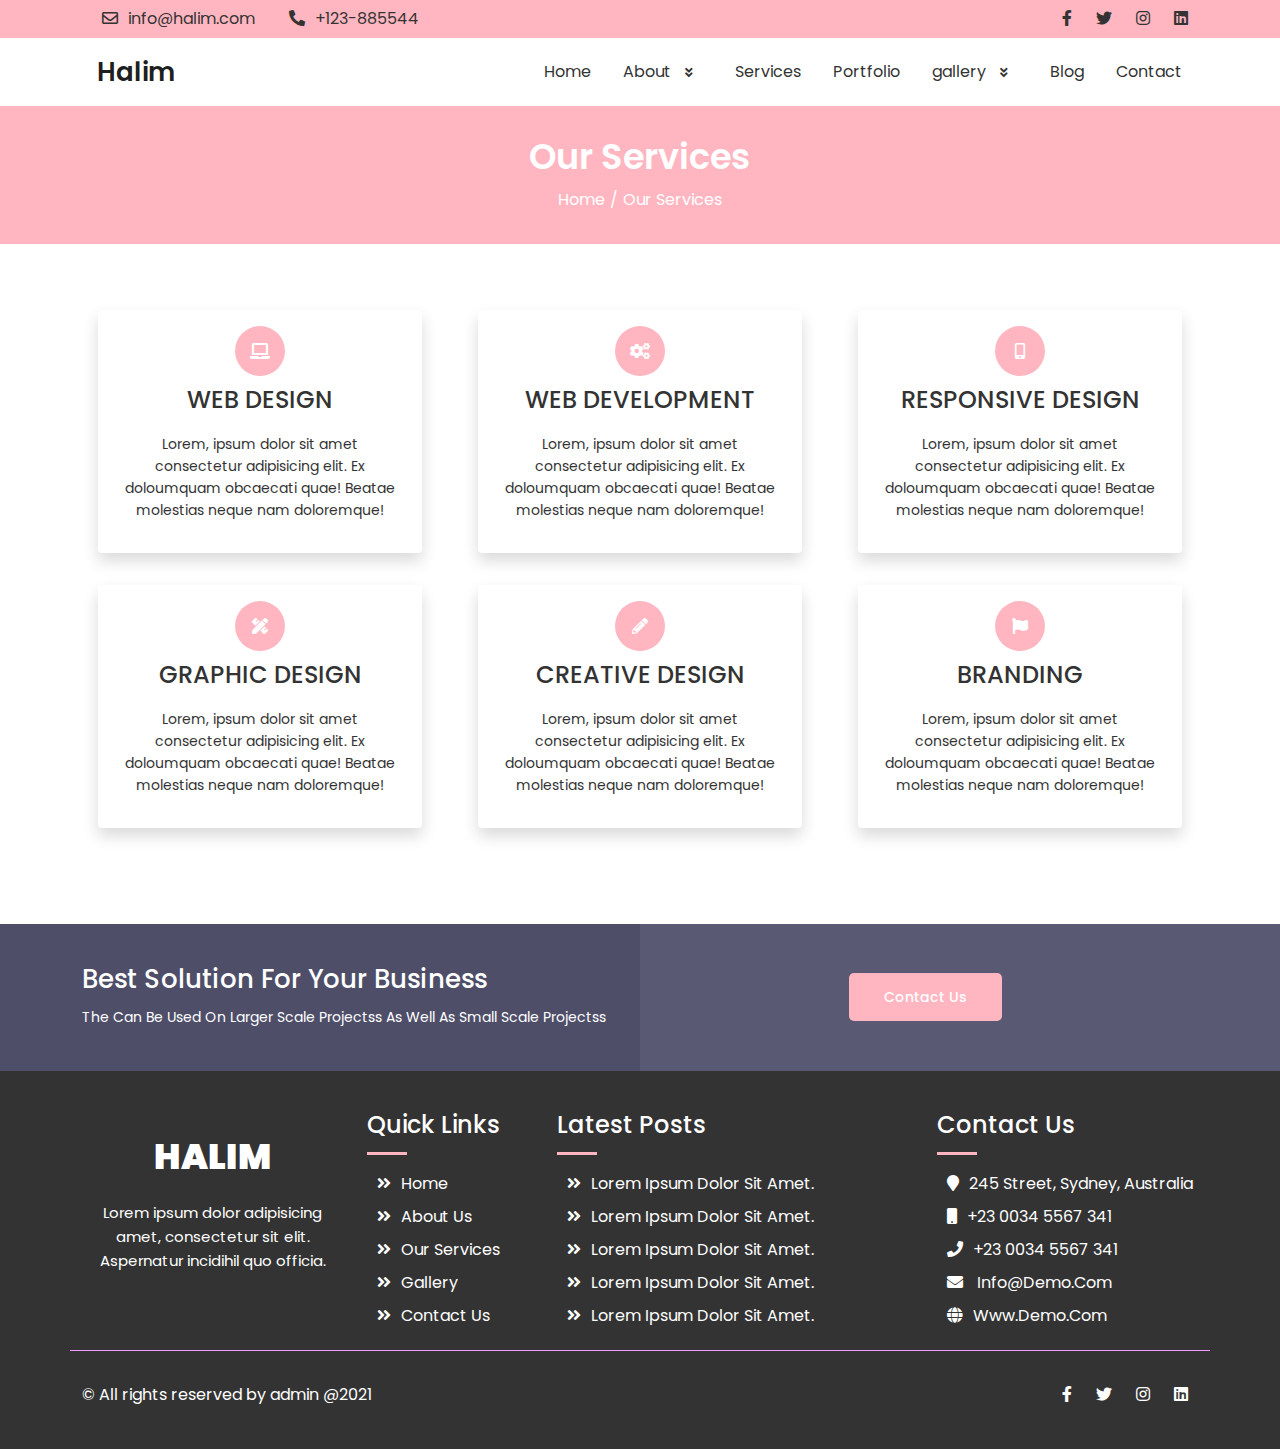
<file: services.html>
<!DOCTYPE html>
<html lang="en">
<head>
    <meta charset="UTF-8">
    <meta http-equiv="X-UA-Compatible" content="IE=edge">
    <meta name="viewport" content="width=device-width, initial-scale=1.0">
    <!-- Title -->
    <title>Halim- Services</title>
    <!-- Bootstrap CSS -->
    <link rel="stylesheet" href="assets/css/bootstrap.min.css">
    <!-- Fontawesome css -->
    <link rel="stylesheet" href="assets/css/fontawesome.min.css">
    <!-- OWL Carousel css -->
    <link rel="stylesheet" href="assets/css/owl.carousel.min.css">
    <link rel="stylesheet" href="assets/css/owl.theme.default.css">
    <!-- Main css -->
    <link rel="stylesheet" href="assets/css/style.css">
</head>
<body>
    <!-- Top area start here -->
    <section class="top-area">
        <div class="container">
            <div class="row">
                <div class="col-xl-6">
                    <div class="top-left">
                        <a href="mailto:info@halim.com"><i class="far fa-envelope"></i>info@halim.com</a>
                        <a href="#"><i class="fas fa-phone-alt"></i>+123-885544</a>
                    </div>
                </div>
                <div class="col-xl-6">
                    <div class="top-right">
                        <a href="#"><i class="fab fa-facebook-f"></i></a>
                        <a href="#"><i class="fab fa-twitter"></i></a>
                        <a href="#"><i class="fab fa-instagram"></i></a>
                        <a href="#"><i class="fab fa-linkedin"></i></a>
                    </div>
                </div>
            </div>
        </div>
    </section>
    <!-- Top area end here -->
    <!-- Menu area start here -->
    <header class="menu-area">
        <div class="container">
            <div class="row">
                <div class="col-xl-12">
                    <nav class="navbar navbar-expand-lg navbar-light">
                          <a class="navbar-brand" href="index.html">Halim</a>
                          <button class="navbar-toggler" type="button" data-bs-toggle="collapse" data-bs-target="#navbarNav" aria-controls="navbarNav" aria-expanded="false" aria-label="Toggle navigation">
                            <span class="navbar-toggler-icon"></span>
                          </button>
                          <div class="collapse navbar-collapse justify-content-end" id="navbarNav">
                            <ul class="navbar-nav">
                              <li class="nav-item">
                                <a class="nav-link" href="index.html">Home</a>
                              </li>
                              <li class="nav-item drop-icon">
                                <a class="nav-link" href="about.html">About <i class="fas fa-angle-double-down"></i></a>
                                    <ul>
                                        <li><a href="#">About Style-1</a></li>
                                        <li><a href="#">About Style-2</a></li>
                                        <li><a href="#">About Style-3</a></li>
                                        <li><a href="#">About Style-4</a></li>
                                        <li><a href="#">About Style-5</a></li>
                                    </ul>
                              </li>
                              <li class="nav-item">
                                <a class="nav-link" href="services.html">Services</a>
                              </li>
                              <li class="nav-item">
                                <a class="nav-link" href="portfolio.html">Portfolio</a>
                              </li>
                              <li class="nav-item">
                                <a class="nav-link" href="gallery.html">gallery <i class="fas fa-angle-double-down"></i></a>
                                <ul>
                                    <li><a href="#">gallery Style-1</a></li>
                                    <li><a href="#">gallery Style-2</a></li>
                                    <li><a href="#">gallery Style-3</a></li>
                                    <li><a href="#">gallery Style-4</a></li>
                                    <li><a href="#">gallery Style-5</a></li>
                                </ul>
                              </li>
                              <li class="nav-item">
                                <a class="nav-link" href="blog.html">Blog</a>
                              </li>
                              <li class="nav-item">
                                <a class="nav-link" href="contact.html">Contact</a>
                              </li>
                             
                            </ul>
                          </div>
                        
                      </nav>
                </div>
            </div>
        </div>
    </header>
    <!-- Menu area end here -->
    
     <!-- Breadcumb area start here -->
     <section id="breadcumb-area">
        <div class="container">
            <div class="row text-center text-white">
                <div class="col-xl-12">
                    <h2>Our Services</h2>
                    <ul>
                        <li><a href="index.html">home</a></li> /
                        <li><a href="#">our services</a></li>
                    </ul>
                </div>
            </div>
        </div>
    </section>
    <!-- Breadcumb area end here -->

    <!-- Service area start here -->
    <section id="service-area">
        <div class="container">
            <div class="row text-center ">
                <div class="col-xl-4">
                    <div class="service-item shadow rounded m-3 p-3">
                        <i class="fas fa-laptop"></i>
                        <h4>web design</h4>
                        <p>Lorem, ipsum dolor sit amet consectetur adipisicing elit. Ex doloumquam obcaecati quae! Beatae molestias neque nam doloremque!</p>
                    </div>
                </div>
                <div class="col-xl-4">
                    <div class="service-item shadow rounded m-3 p-3">
                        <i class="fas fa-cogs"></i>
                        <h4>web development</h4>
                        <p>Lorem, ipsum dolor sit amet consectetur adipisicing elit. Ex doloumquam obcaecati quae! Beatae molestias neque nam doloremque!</p>
                    </div>
                </div>
                <div class="col-xl-4">
                    <div class="service-item shadow rounded m-3 p-3">
                        <i class="fas fa-mobile-alt"></i>
                        <h4>responsive design</h4>
                        <p>Lorem, ipsum dolor sit amet consectetur adipisicing elit. Ex doloumquam obcaecati quae! Beatae molestias neque nam doloremque!</p>
                    </div>
                </div>
                <div class="col-xl-4">
                    <div class="service-item shadow rounded m-3 p-3">
                        <i class="fas fa-pencil-ruler"></i>
                        <h4>graphic design</h4>
                        <p>Lorem, ipsum dolor sit amet consectetur adipisicing elit. Ex doloumquam obcaecati quae! Beatae molestias neque nam doloremque!</p>
                    </div>
                </div>
                <div class="col-xl-4">
                    <div class="service-item shadow rounded m-3 p-3">
                        <i class="fas fa-pencil-alt"></i>
                        <h4>creative design</h4>
                        <p>Lorem, ipsum dolor sit amet consectetur adipisicing elit. Ex doloumquam obcaecati quae! Beatae molestias neque nam doloremque!</p>
                    </div>
                </div>
                <div class="col-xl-4">
                    <div class="service-item shadow rounded m-3 p-3">
                        <i class="fas fa-flag"></i>
                        <h4>branding</h4>
                        <p>Lorem, ipsum dolor sit amet consectetur adipisicing elit. Ex doloumquam obcaecati quae! Beatae molestias neque nam doloremque!</p>
                    </div>
                </div>
            </div>
        </div>
    </section>
    <!-- Service area end here -->

   
    <!-- CTA area start here -->
    <section id="cta-area">
        <div class="container">
            <div class="row align-items-center">
                <div class="col-xl-6">
                    <h4>Best Solution For Your Business
                    </h4>
                    <p>The Can Be Used On Larger Scale Projectss As Well As Small Scale Projectss</p>
                </div>
                <div class="col-xl-6 text-center">
                    <a class="box-btn" href="contact.html">contact us<i class="fas fa-angle-double-right"></i></a>
                </div>
            </div>
        </div>
    </section>
    <!-- CTA area end here -->

    <!-- Footer area start here -->
    <footer id="footer-area">
        <div class="container">
            <div class="row">
                <div class="col-xl-3">
                    <div class="footer-item">
                        <h2>halim</h2>
                        <p>Lorem ipsum dolor adipisicing amet, consectetur sit elit. Aspernatur incidihil quo officia.</p>
                        </div>
                </div>
                <div class="col-xl-2">
                    <div class="footer-item">
                        <h4>quick links</h4>
                        <ul>
                            <li><a href="index.html"><i class="fas fa-angle-double-right"></i>home</a></li>
                            <li><a href="about.html"><i class="fas fa-angle-double-right"></i>about us</a></li>
                            <li><a href="services.html"><i class="fas fa-angle-double-right"></i>our services</a></li>
                            <li><a href="gallery.html"><i class="fas fa-angle-double-right"></i>gallery</a></li>
                            <li><a href="contact.html"><i class="fas fa-angle-double-right"></i>contact us</a></li>
                        </ul>
                    </div>
                </div>
                <div class="col-xl-4">
                    <div class="footer-item">
                        <h4>latest posts</h4>
                        <ul>
                            <li><a href="#"><i class="fas fa-angle-double-right"></i>Lorem ipsum dolor sit amet.</a></li>
                            <li><a href="#"><i class="fas fa-angle-double-right"></i>Lorem ipsum dolor sit amet.</a></li>
                            <li><a href="#"><i class="fas fa-angle-double-right"></i>Lorem ipsum dolor sit amet.</a></li>
                            <li><a href="#"><i class="fas fa-angle-double-right"></i>Lorem ipsum dolor sit amet.</a></li>
                            <li><a href="#"><i class="fas fa-angle-double-right"></i>Lorem ipsum dolor sit amet.</a></li>
                           
                        </ul>
                    </div>
                </div>
                <div class="col-xl-3">
                    <div class="footer-item">
                        <h4>contact us</h4>
                        <ul>
                            <li><i class="fas fa-map-marker"></i>245 Street, Sydney, Australia</li>
                            <li><i class="fas fa-mobile"></i>+23 0034 5567 341</li>
                            <li><i class="fas fa-phone"></i>+23 0034 5567 341</li>
                            <li><i class="fas fa-envelope"></i> info@demo.com</li>
                            <li><i class="fas fa-globe"></i>www.demo.com</li>
                        </ul>
                    </div>
                </div>
            </div>
            <div class="row footer-bottom">
                <div class="col-xl-6">
                    <div class="copyright">
                        <p> &copy; All rights reserved by admin @2021</p>
                    </div>
                </div>
                <div class="col-xl-6">
                    <div class="footer-social text-end">
                        <a href="#"><i class="fab fa-facebook-f"></i></a>
                        <a href="#"><i class="fab fa-twitter"></i></a>
                        <a href="#"><i class="fab fa-instagram"></i></a>
                        <a href="#"><i class="fab fa-linkedin"></i></a>
                    </div>
                </div>
            </div>
        </div>
    </footer>
    <!-- Footer area end here -->


    <!-- jQuery js -->
    <script src="assets/js/jquery.min.js"></script>
    <!-- Bootstrap js -->
    <script src="assets/js/bootstrap.min.js"></script>
    <!-- Popper js -->
    <script src="assets/js/popper.min.js"></script>
    <!-- Owl Carousel js -->
    <script src="assets/js/owl.carousel.min.js"></script>
    <!-- Counter js files -->
    <script src="assets/js/jquery.waypoints.min.js"></script>
    <script src="assets/js/jquery.counterup.min.js"></script>
    <!-- Custom js -->
    <script src="assets/js/custom.js"></script>
</body>
</html>
</file>
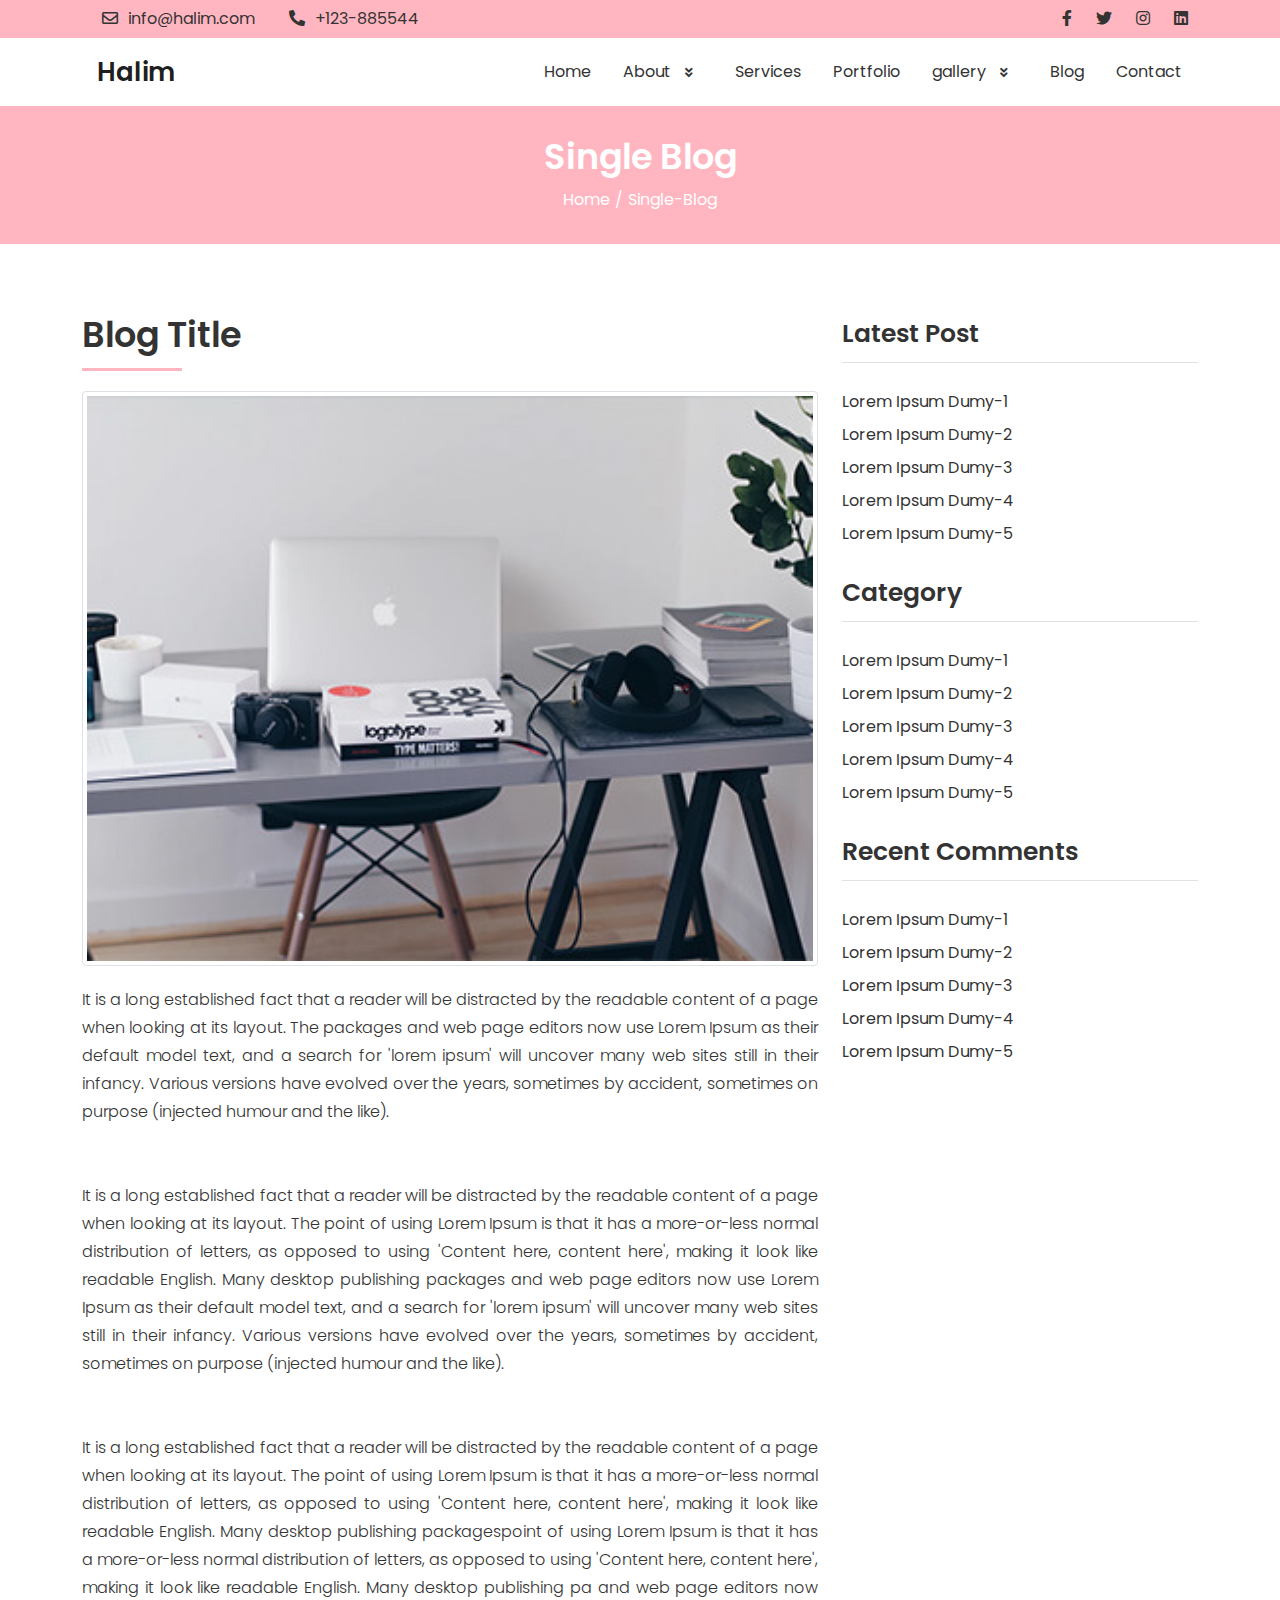
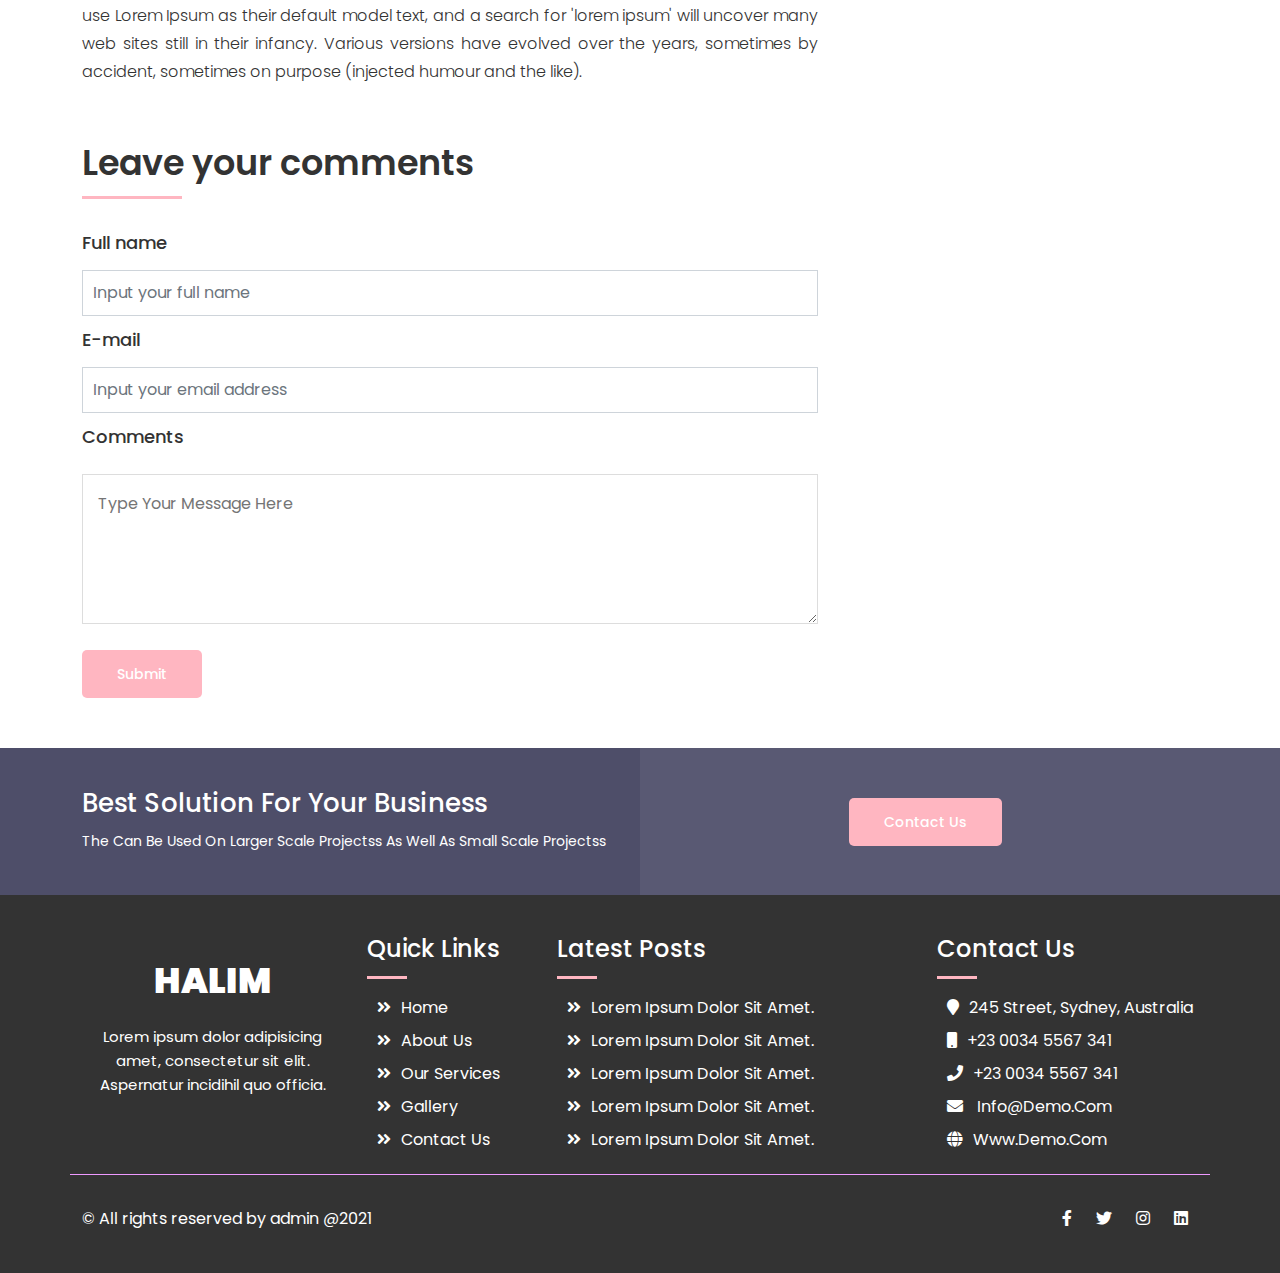
<file: single-blog.html>
<!DOCTYPE html>
<html lang="en">
<head>
    <meta charset="UTF-8">
    <meta http-equiv="X-UA-Compatible" content="IE=edge">
    <meta name="viewport" content="width=device-width, initial-scale=1.0">
    <!-- Title -->
    <title>Halim- Single-Blog</title>
    <!-- Bootstrap CSS -->
    <link rel="stylesheet" href="assets/css/bootstrap.min.css">
    <!-- Fontawesome css -->
    <link rel="stylesheet" href="assets/css/fontawesome.min.css">
    <!-- OWL Carousel css -->
    <link rel="stylesheet" href="assets/css/owl.carousel.min.css">
    <link rel="stylesheet" href="assets/css/owl.theme.default.css">
    <!-- Main css -->
    <link rel="stylesheet" href="assets/css/style.css">
</head>
<body>
    <!-- Top area start here -->
    <section class="top-area">
        <div class="container">
            <div class="row">
                <div class="col-xl-6">
                    <div class="top-left">
                        <a href="mailto:info@halim.com"><i class="far fa-envelope"></i>info@halim.com</a>
                        <a href="#"><i class="fas fa-phone-alt"></i>+123-885544</a>
                    </div>
                </div>
                <div class="col-xl-6">
                    <div class="top-right">
                        <a href="#"><i class="fab fa-facebook-f"></i></a>
                        <a href="#"><i class="fab fa-twitter"></i></a>
                        <a href="#"><i class="fab fa-instagram"></i></a>
                        <a href="#"><i class="fab fa-linkedin"></i></a>
                    </div>
                </div>
            </div>
        </div>
    </section>
    <!-- Top area end here -->
    <!-- Menu area start here -->
    <header class="menu-area">
        <div class="container">
            <div class="row">
                <div class="col-xl-12">
                    <nav class="navbar navbar-expand-lg navbar-light">
                          <a class="navbar-brand" href="index.html">Halim</a>
                          <button class="navbar-toggler" type="button" data-bs-toggle="collapse" data-bs-target="#navbarNav" aria-controls="navbarNav" aria-expanded="false" aria-label="Toggle navigation">
                            <span class="navbar-toggler-icon"></span>
                          </button>
                          <div class="collapse navbar-collapse justify-content-end" id="navbarNav">
                            <ul class="navbar-nav">
                              <li class="nav-item">
                                <a class="nav-link" href="index.html">Home</a>
                              </li>
                              <li class="nav-item drop-icon">
                                <a class="nav-link" href="about.html">About <i class="fas fa-angle-double-down"></i></a>
                                    <ul>
                                        <li><a href="#">About Style-1</a></li>
                                        <li><a href="#">About Style-2</a></li>
                                        <li><a href="#">About Style-3</a></li>
                                        <li><a href="#">About Style-4</a></li>
                                        <li><a href="#">About Style-5</a></li>
                                    </ul>
                              </li>
                              <li class="nav-item">
                                <a class="nav-link" href="services.html">Services</a>
                              </li>
                              <li class="nav-item">
                                <a class="nav-link" href="portfolio.html">Portfolio</a>
                              </li>
                              <li class="nav-item">
                                <a class="nav-link" href="gallery.html">gallery <i class="fas fa-angle-double-down"></i></a>
                                <ul>
                                    <li><a href="#">gallery Style-1</a></li>
                                    <li><a href="#">gallery Style-2</a></li>
                                    <li><a href="#">gallery Style-3</a></li>
                                    <li><a href="#">gallery Style-4</a></li>
                                    <li><a href="#">gallery Style-5</a></li>
                                </ul>
                              </li>
                              <li class="nav-item">
                                <a class="nav-link" href="blog.html">Blog</a>
                              </li>
                              <li class="nav-item">
                                <a class="nav-link" href="contact.html">Contact</a>
                              </li>
                             
                            </ul>
                          </div>
                        
                      </nav>
                </div>
            </div>
        </div>
    </header>
    <!-- Menu area end here -->

    <!-- Breadcumb area start here -->
    <section id="breadcumb-area">
        <div class="container">
            <div class="row text-center text-white">
                <div class="col-xl-12">
                    <h2>Single Blog</h2>
                    <ul>
                        <li><a href="index.html">home</a></li> /
                        <li><a href="#">Single-Blog</a></li>
                    </ul>
                </div>
            </div>
        </div>
    </section>
    <!-- Breadcumb area end here -->

    <!-- Single-Portfolio area start here -->
   <section id="single-portfolio-area">
       <div class="container">
           <div class="row">
               <div class="col-xl-8">
                   <h2>Blog Title</h2>
                   <img class="w-100 img-fluid img-thumbnail" src="assets/images/blog/blog1.jpg" alt="Single-Portfolio">
                   <p>It is a long established fact that a reader will be distracted by the readable content of a page when looking at its layout. The packages and web page editors now use Lorem Ipsum as their default model text, and a search for 'lorem ipsum' will uncover many web sites still in their infancy. Various versions have evolved over the years, sometimes by accident, sometimes on purpose (injected humour and the like).</p>
                   <p>It is a long established fact that a reader will be distracted by the readable content of a page when looking at its layout. The point of using Lorem Ipsum is that it has a more-or-less normal distribution of letters, as opposed to using 'Content here, content here', making it look like readable English. Many desktop publishing packages and web page editors now use Lorem Ipsum as their default model text, and a search for 'lorem ipsum' will uncover many web sites still in their infancy. Various versions have evolved over the years, sometimes by accident, sometimes on purpose (injected humour and the like).</p>
                   <p>It is a long established fact that a reader will be distracted by the readable content of a page when looking at its layout. The point of using Lorem Ipsum is that it has a more-or-less normal distribution of letters, as opposed to using 'Content here, content here', making it look like readable English. Many desktop publishing packagespoint of using Lorem Ipsum is that it has a more-or-less normal distribution of letters, as opposed to using 'Content here, content here', making it look like readable English. Many desktop publishing pa and web page editors now use Lorem Ipsum as their default model text, and a search for 'lorem ipsum' will uncover many web sites still in their infancy. Various versions have evolved over the years, sometimes by accident, sometimes on purpose (injected humour and the like).</p>

                   <div class="comment-form">
                        <h2>Leave your comments</h2>
                        <form action="#">
                            <div class="row">
                                <div class="col-xl-12">
                                    <label for="name" class="form-label">
                                        Full name
                                    </label>
                                    <input type="text" class="form-control" placeholder="Input your full name">
                                </div>
                                <div class="col-xl-12">
                                    <label for="email" class="form-label">
                                        E-mail
                                    </label>
                                    <input type="text" class="form-control" placeholder="Input your email address">
                                </div>
                                <div class="col-xl-12">
                                    <label for="comments" class="form-label">
                                        Comments
                                    </label>
                                    <textarea name="comments" id="" cols="30" rows="3" placeholder="Type Your Message Here"></textarea>
                                </div>
                                
                            </div>
                            <a class="box-btn mt-3" href="#">Submit</a>
                        </form>                   
 
                   </div>
               </div>  
               <div class="col-xl-4">
                   <div class="sidebar">
                       <div class="portfolio-title">
                           <h4>latest post</h4>                           
                       </div>
                       <ul>
                            <li>lorem ipsum dumy-1</li>
                            <li>lorem ipsum dumy-2</li>
                            <li>lorem ipsum dumy-3</li>
                            <li>lorem ipsum dumy-4</li>
                            <li>lorem ipsum dumy-5</li>
                        </ul>
                   </div>
                   <div class="sidebar">
                       <div class="portfolio-title">
                           <h4>category</h4>                          
                       </div>
                       <ul>
                        <li>lorem ipsum dumy-1</li>
                        <li>lorem ipsum dumy-2</li>
                        <li>lorem ipsum dumy-3</li>
                        <li>lorem ipsum dumy-4</li>
                        <li>lorem ipsum dumy-5</li>
                    </ul>
                   </div>
                   <div class="sidebar">
                       <div class="portfolio-title">
                           <h4>recent comments</h4>                          
                       </div>
                       <ul>
                        <li>lorem ipsum dumy-1</li>
                        <li>lorem ipsum dumy-2</li>
                        <li>lorem ipsum dumy-3</li>
                        <li>lorem ipsum dumy-4</li>
                        <li>lorem ipsum dumy-5</li>
                    </ul>
                   </div>
               </div>
           </div>
       </div>
   </section>
    <!-- Single-Portfolio area end here -->
  
    <!-- CTA area start here -->
    <section id="cta-area">
        <div class="container">
            <div class="row align-items-center">
                <div class="col-xl-6">
                    <h4>Best Solution For Your Business
                    </h4>
                    <p>The Can Be Used On Larger Scale Projectss As Well As Small Scale Projectss</p>
                </div>
                <div class="col-xl-6 text-center">
                    <a class="box-btn" href="contact.html">contact us<i class="fas fa-angle-double-right"></i></a>
                </div>
            </div>
        </div>
    </section>
    <!-- CTA area end here -->

    <!-- Footer area start here -->
    <footer id="footer-area">
        <div class="container">
            <div class="row">
                <div class="col-xl-3">
                    <div class="footer-item">
                        <h2>halim</h2>
                        <p>Lorem ipsum dolor adipisicing amet, consectetur sit elit. Aspernatur incidihil quo officia.</p>
                        </div>
                </div>
                <div class="col-xl-2">
                    <div class="footer-item">
                        <h4>quick links</h4>
                        <ul>
                            <li><a href="index.html"><i class="fas fa-angle-double-right"></i>home</a></li>
                            <li><a href="about.html"><i class="fas fa-angle-double-right"></i>about us</a></li>
                            <li><a href="services.html"><i class="fas fa-angle-double-right"></i>our services</a></li>
                            <li><a href="gallery.html"><i class="fas fa-angle-double-right"></i>gallery</a></li>
                            <li><a href="contact.html"><i class="fas fa-angle-double-right"></i>contact us</a></li>
                        </ul>
                    </div>
                </div>
                <div class="col-xl-4">
                    <div class="footer-item">
                        <h4>latest posts</h4>
                        <ul>
                            <li><a href="#"><i class="fas fa-angle-double-right"></i>Lorem ipsum dolor sit amet.</a></li>
                            <li><a href="#"><i class="fas fa-angle-double-right"></i>Lorem ipsum dolor sit amet.</a></li>
                            <li><a href="#"><i class="fas fa-angle-double-right"></i>Lorem ipsum dolor sit amet.</a></li>
                            <li><a href="#"><i class="fas fa-angle-double-right"></i>Lorem ipsum dolor sit amet.</a></li>
                            <li><a href="#"><i class="fas fa-angle-double-right"></i>Lorem ipsum dolor sit amet.</a></li>
                           
                        </ul>
                    </div>
                </div>
                <div class="col-xl-3">
                    <div class="footer-item">
                        <h4>contact us</h4>
                        <ul>
                            <li><i class="fas fa-map-marker"></i>245 Street, Sydney, Australia</li>
                            <li><i class="fas fa-mobile"></i>+23 0034 5567 341</li>
                            <li><i class="fas fa-phone"></i>+23 0034 5567 341</li>
                            <li><i class="fas fa-envelope"></i> info@demo.com</li>
                            <li><i class="fas fa-globe"></i>www.demo.com</li>
                        </ul>
                    </div>
                </div>
            </div>
            <div class="row footer-bottom">
                <div class="col-xl-6">
                    <div class="copyright">
                        <p> &copy; All rights reserved by admin @2021</p>
                    </div>
                </div>
                <div class="col-xl-6">
                    <div class="footer-social text-end">
                        <a href="#"><i class="fab fa-facebook-f"></i></a>
                        <a href="#"><i class="fab fa-twitter"></i></a>
                        <a href="#"><i class="fab fa-instagram"></i></a>
                        <a href="#"><i class="fab fa-linkedin"></i></a>
                    </div>
                </div>
            </div>
        </div>
    </footer>
    <!-- Footer area end here -->


    <!-- jQuery js -->
    <script src="assets/js/jquery.min.js"></script>
    <!-- Bootstrap js -->
    <script src="assets/js/bootstrap.min.js"></script>
    <!-- Popper js -->
    <script src="assets/js/popper.min.js"></script>
    <!-- Owl Carousel js -->
    <script src="assets/js/owl.carousel.min.js"></script>
    <!-- Counter js files -->
    <script src="assets/js/jquery.waypoints.min.js"></script>
    <script src="assets/js/jquery.counterup.min.js"></script>
    <!-- Custom js -->
    <script src="assets/js/custom.js"></script>
</body>
</html>
</file>
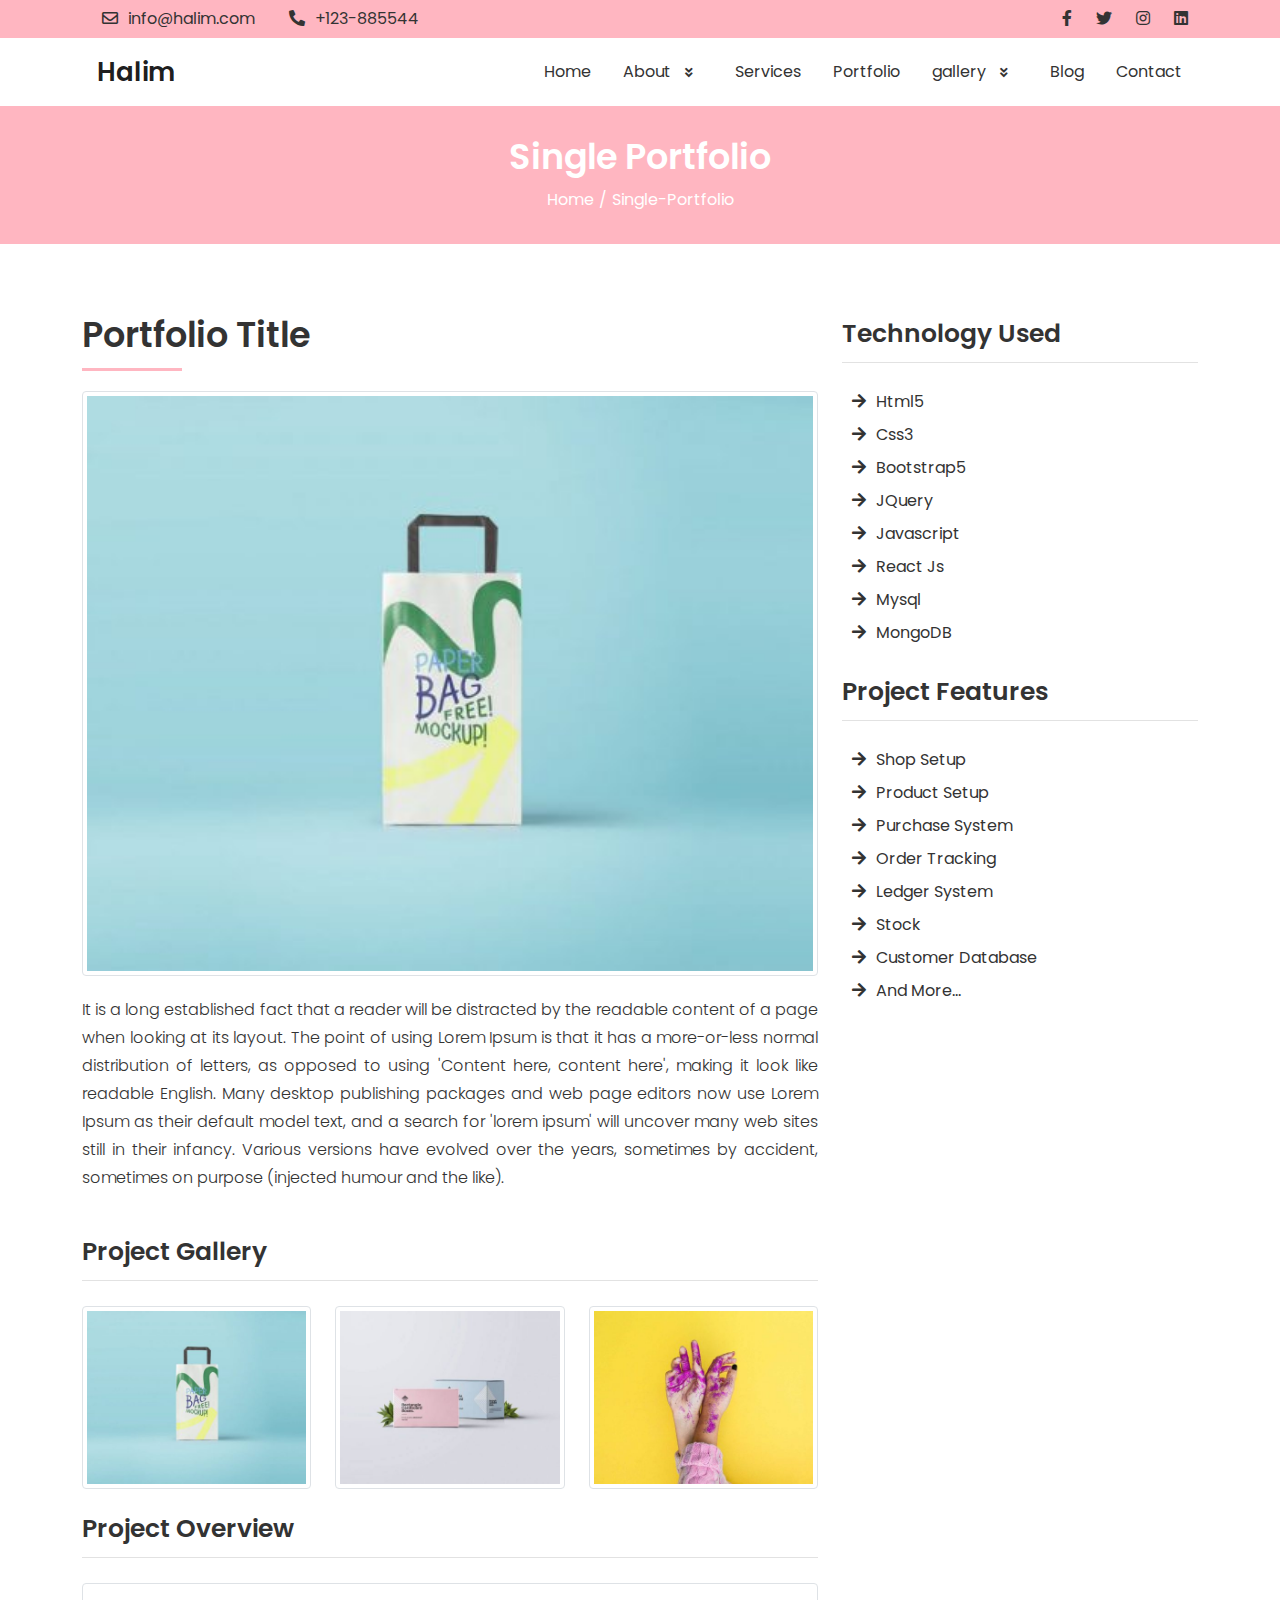
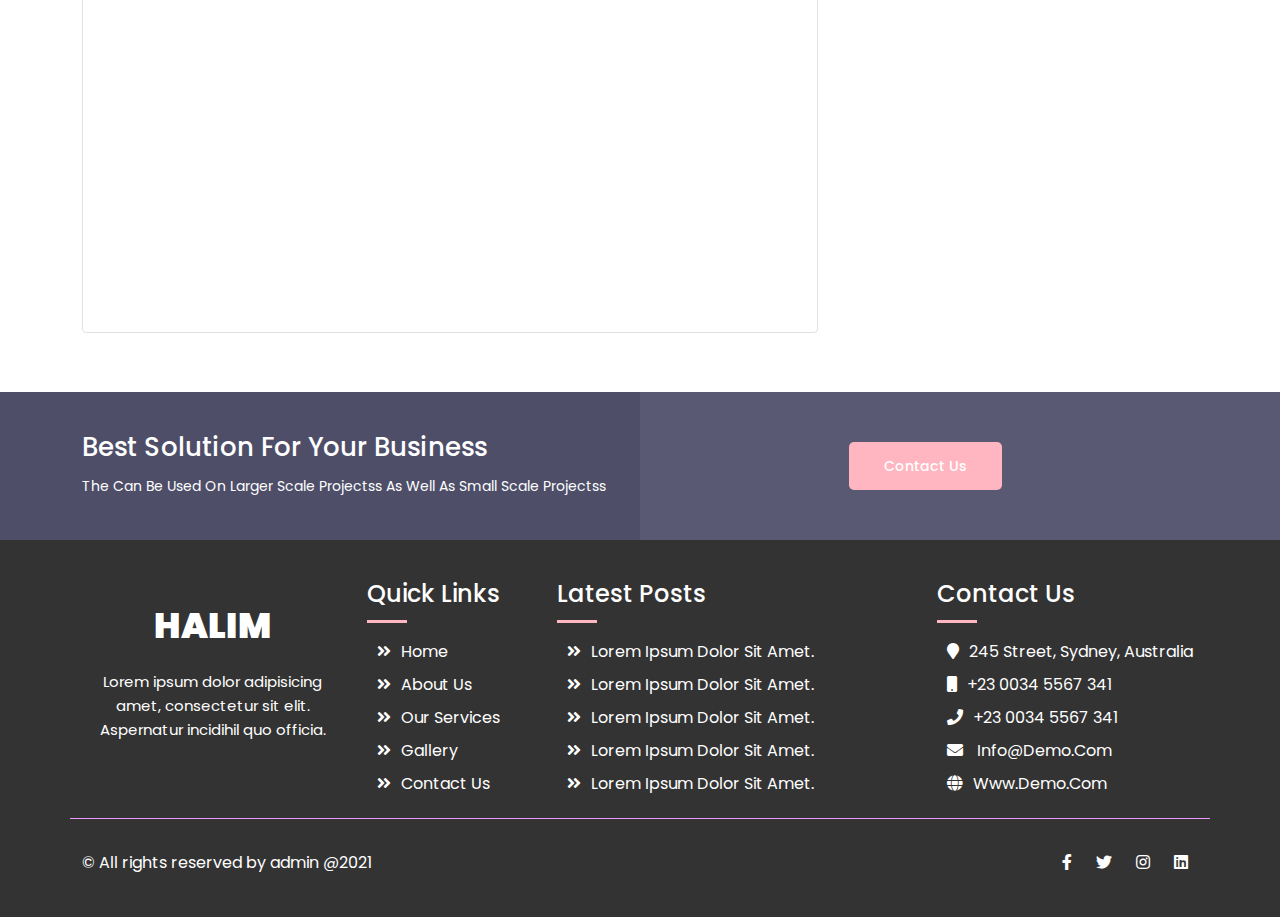
<file: single-portfolio.html>
<!DOCTYPE html>
<html lang="en">
<head>
    <meta charset="UTF-8">
    <meta http-equiv="X-UA-Compatible" content="IE=edge">
    <meta name="viewport" content="width=device-width, initial-scale=1.0">
    <!-- Title -->
    <title>Halim- Single-Portfolio</title>
    <!-- Bootstrap CSS -->
    <link rel="stylesheet" href="assets/css/bootstrap.min.css">
    <!-- Fontawesome css -->
    <link rel="stylesheet" href="assets/css/fontawesome.min.css">
    <!-- OWL Carousel css -->
    <link rel="stylesheet" href="assets/css/owl.carousel.min.css">
    <link rel="stylesheet" href="assets/css/owl.theme.default.css">
    <!-- Main css -->
    <link rel="stylesheet" href="assets/css/style.css">
</head>
<body>
    <!-- Top area start here -->
    <section class="top-area">
        <div class="container">
            <div class="row">
                <div class="col-xl-6">
                    <div class="top-left">
                        <a href="mailto:info@halim.com"><i class="far fa-envelope"></i>info@halim.com</a>
                        <a href="#"><i class="fas fa-phone-alt"></i>+123-885544</a>
                    </div>
                </div>
                <div class="col-xl-6">
                    <div class="top-right">
                        <a href="#"><i class="fab fa-facebook-f"></i></a>
                        <a href="#"><i class="fab fa-twitter"></i></a>
                        <a href="#"><i class="fab fa-instagram"></i></a>
                        <a href="#"><i class="fab fa-linkedin"></i></a>
                    </div>
                </div>
            </div>
        </div>
    </section>
    <!-- Top area end here -->
    <!-- Menu area start here -->
    <header class="menu-area">
        <div class="container">
            <div class="row">
                <div class="col-xl-12">
                    <nav class="navbar navbar-expand-lg navbar-light">
                          <a class="navbar-brand" href="index.html">Halim</a>
                          <button class="navbar-toggler" type="button" data-bs-toggle="collapse" data-bs-target="#navbarNav" aria-controls="navbarNav" aria-expanded="false" aria-label="Toggle navigation">
                            <span class="navbar-toggler-icon"></span>
                          </button>
                          <div class="collapse navbar-collapse justify-content-end" id="navbarNav">
                            <ul class="navbar-nav">
                              <li class="nav-item">
                                <a class="nav-link" href="index.html">Home</a>
                              </li>
                              <li class="nav-item drop-icon">
                                <a class="nav-link" href="about.html">About <i class="fas fa-angle-double-down"></i></a>
                                    <ul>
                                        <li><a href="#">About Style-1</a></li>
                                        <li><a href="#">About Style-2</a></li>
                                        <li><a href="#">About Style-3</a></li>
                                        <li><a href="#">About Style-4</a></li>
                                        <li><a href="#">About Style-5</a></li>
                                    </ul>
                              </li>
                              <li class="nav-item">
                                <a class="nav-link" href="services.html">Services</a>
                              </li>
                              <li class="nav-item">
                                <a class="nav-link" href="portfolio.html">Portfolio</a>
                              </li>
                              <li class="nav-item">
                                <a class="nav-link" href="gallery.html">gallery <i class="fas fa-angle-double-down"></i></a>
                                <ul>
                                    <li><a href="#">gallery Style-1</a></li>
                                    <li><a href="#">gallery Style-2</a></li>
                                    <li><a href="#">gallery Style-3</a></li>
                                    <li><a href="#">gallery Style-4</a></li>
                                    <li><a href="#">gallery Style-5</a></li>
                                </ul>
                              </li>
                              <li class="nav-item">
                                <a class="nav-link" href="blog.html">Blog</a>
                              </li>
                              <li class="nav-item">
                                <a class="nav-link" href="contact.html">Contact</a>
                              </li>
                             
                            </ul>
                          </div>
                        
                      </nav>
                </div>
            </div>
        </div>
    </header>
    <!-- Menu area end here -->

    <!-- Breadcumb area start here -->
    <section id="breadcumb-area">
        <div class="container">
            <div class="row text-center text-white">
                <div class="col-xl-12">
                    <h2>Single Portfolio</h2>
                    <ul>
                        <li><a href="index.html">home</a></li> /
                        <li><a href="#">Single-Portfolio</a></li>
                    </ul>
                </div>
            </div>
        </div>
    </section>
    <!-- Breadcumb area end here -->

    <!-- Single-Portfolio area start here -->
   <section id="single-portfolio-area">
       <div class="container">
           <div class="row">
               <div class="col-xl-8">
                   <h2>Portfolio Title</h2>
                   <img class="w-100 img-fluid img-thumbnail" src="assets/images/portfolio/single-portfolio/1.jpg" alt="Single-Portfolio">
                   <p>It is a long established fact that a reader will be distracted by the readable content of a page when looking at its layout. The point of using Lorem Ipsum is that it has a more-or-less normal distribution of letters, as opposed to using 'Content here, content here', making it look like readable English. Many desktop publishing packages and web page editors now use Lorem Ipsum as their default model text, and a search for 'lorem ipsum' will uncover many web sites still in their infancy. Various versions have evolved over the years, sometimes by accident, sometimes on purpose (injected humour and the like).</p>
                   <div class="portfolio-title">
                       <h4>project gallery</h4>
                   </div>
                   <div class="row">
                       <div class="col-xl-4">
                           <img class="w-100 img-fluid img-thumbnail" src="assets/images/portfolio/single-portfolio/1.jpg" alt="">
                       </div>
                       <div class="col-xl-4">
                           <img class="w-100 img-fluid img-thumbnail" src="assets/images/portfolio/single-portfolio/2.jpg" alt="">
                       </div>
                       <div class="col-xl-4">
                           <img class="w-100 img-fluid img-thumbnail" src="assets/images/portfolio/single-portfolio/3.jpg" alt="">
                       </div>                       
                   </div>
                   <div class="portfolio-title">
                       <h4>project overview</h4>
                   </div>
                   <div class="row">
                       <div class="col-xl-12">
                        <iframe class="w-100 img-fluid img-thumbnail" src="https://www.youtube.com/embed/jssO8-5qmag" frameborder="0" allow="accelerometer; autoplay; clipboard-write; encrypted-media; gyroscope; picture-in-picture" allowfullscreen></iframe>
                       </div>
                   </div>
               </div>
               <div class="col-xl-4">
                   <div class="sidebar">
                       <div class="portfolio-title">
                           <h4>technology Used</h4>                           
                       </div>
                       <ul>
                        <li><i class="fas fa-arrow-right"></i>html5</li>
                        <li><i class="fas fa-arrow-right"></i>css3</li>
                        <li><i class="fas fa-arrow-right"></i>bootstrap5</li>
                        <li><i class="fas fa-arrow-right"></i>jQuery</li>
                        <li><i class="fas fa-arrow-right"></i>Javascript</li>
                        <li><i class="fas fa-arrow-right"></i>react js</li>
                        <li><i class="fas fa-arrow-right"></i>mysql</li>
                        <li><i class="fas fa-arrow-right"></i>mongoDB</li>
                    </ul>
                   </div>
                   <div class="sidebar">
                       <div class="portfolio-title">
                           <h4>project features</h4>                          
                       </div>
                       <ul>
                        <li><i class="fas fa-arrow-right"></i>Shop Setup</li>
                        <li><i class="fas fa-arrow-right"></i>Product Setup</li>
                        <li><i class="fas fa-arrow-right"></i>Purchase System</li>
                        <li><i class="fas fa-arrow-right"></i>Order Tracking</li>
                        <li><i class="fas fa-arrow-right"></i>Ledger System</li>
                        <li><i class="fas fa-arrow-right"></i>Stock</li>
                        <li><i class="fas fa-arrow-right"></i>Customer Database</li>
                        <li><i class="fas fa-arrow-right"></i>and More...</li>
                    </ul>
                   </div>
               </div>
           </div>
       </div>
   </section>
    <!-- Single-Portfolio area end here -->
  
    <!-- CTA area start here -->
    <section id="cta-area">
        <div class="container">
            <div class="row align-items-center">
                <div class="col-xl-6">
                    <h4>Best Solution For Your Business
                    </h4>
                    <p>The Can Be Used On Larger Scale Projectss As Well As Small Scale Projectss</p>
                </div>
                <div class="col-xl-6 text-center">
                    <a class="box-btn" href="contact.html">contact us<i class="fas fa-angle-double-right"></i></a>
                </div>
            </div>
        </div>
    </section>
    <!-- CTA area end here -->

    <!-- Footer area start here -->
    <footer id="footer-area">
        <div class="container">
            <div class="row">
                <div class="col-xl-3">
                    <div class="footer-item">
                        <h2>halim</h2>
                        <p>Lorem ipsum dolor adipisicing amet, consectetur sit elit. Aspernatur incidihil quo officia.</p>
                        </div>
                </div>
                <div class="col-xl-2">
                    <div class="footer-item">
                        <h4>quick links</h4>
                        <ul>
                            <li><a href="index.html"><i class="fas fa-angle-double-right"></i>home</a></li>
                            <li><a href="about.html"><i class="fas fa-angle-double-right"></i>about us</a></li>
                            <li><a href="services.html"><i class="fas fa-angle-double-right"></i>our services</a></li>
                            <li><a href="gallery.html"><i class="fas fa-angle-double-right"></i>gallery</a></li>
                            <li><a href="contact.html"><i class="fas fa-angle-double-right"></i>contact us</a></li>
                        </ul>
                    </div>
                </div>
                <div class="col-xl-4">
                    <div class="footer-item">
                        <h4>latest posts</h4>
                        <ul>
                            <li><a href="#"><i class="fas fa-angle-double-right"></i>Lorem ipsum dolor sit amet.</a></li>
                            <li><a href="#"><i class="fas fa-angle-double-right"></i>Lorem ipsum dolor sit amet.</a></li>
                            <li><a href="#"><i class="fas fa-angle-double-right"></i>Lorem ipsum dolor sit amet.</a></li>
                            <li><a href="#"><i class="fas fa-angle-double-right"></i>Lorem ipsum dolor sit amet.</a></li>
                            <li><a href="#"><i class="fas fa-angle-double-right"></i>Lorem ipsum dolor sit amet.</a></li>
                           
                        </ul>
                    </div>
                </div>
                <div class="col-xl-3">
                    <div class="footer-item">
                        <h4>contact us</h4>
                        <ul>
                            <li><i class="fas fa-map-marker"></i>245 Street, Sydney, Australia</li>
                            <li><i class="fas fa-mobile"></i>+23 0034 5567 341</li>
                            <li><i class="fas fa-phone"></i>+23 0034 5567 341</li>
                            <li><i class="fas fa-envelope"></i> info@demo.com</li>
                            <li><i class="fas fa-globe"></i>www.demo.com</li>
                        </ul>
                    </div>
                </div>
            </div>
            <div class="row footer-bottom">
                <div class="col-xl-6">
                    <div class="copyright">
                        <p> &copy; All rights reserved by admin @2021</p>
                    </div>
                </div>
                <div class="col-xl-6">
                    <div class="footer-social text-end">
                        <a href="#"><i class="fab fa-facebook-f"></i></a>
                        <a href="#"><i class="fab fa-twitter"></i></a>
                        <a href="#"><i class="fab fa-instagram"></i></a>
                        <a href="#"><i class="fab fa-linkedin"></i></a>
                    </div>
                </div>
            </div>
        </div>
    </footer>
    <!-- Footer area end here -->


    <!-- jQuery js -->
    <script src="assets/js/jquery.min.js"></script>
    <!-- Bootstrap js -->
    <script src="assets/js/bootstrap.min.js"></script>
    <!-- Popper js -->
    <script src="assets/js/popper.min.js"></script>
    <!-- Owl Carousel js -->
    <script src="assets/js/owl.carousel.min.js"></script>
    <!-- Counter js files -->
    <script src="assets/js/jquery.waypoints.min.js"></script>
    <script src="assets/js/jquery.counterup.min.js"></script>
    <!-- Custom js -->
    <script src="assets/js/custom.js"></script>
</body>
</html>
</file>
<file: assets/css/style.css>
@import url('https://fonts.googleapis.com/css2?family=Poppins:wght@300;400;500;600;700;900&display=swap');

html, body{
    height: 100%;
}
body{
    font-family: 'Poppins', sans-serif;
    font-size: 16px;
    line-height: 28px;
    color: #333;
    font-weight: 400;
}
a, a:hover{
    text-decoration: none;
}

.bg-style{
    background-size: cover;
    background-position: center;
    background-repeat: no-repeat;
    position: relative;
    z-index: 2;
}
.bg-style::before{
    position: absolute;
    content: "";
    background-color: #333;
    opacity: .8;
    width: 100%;
    height: 100%;
    top: 0;
    left: 0;
    z-index: -1;
}

.box-btn{
    background-color: lightpink;
    padding: 10px 35px;
    color: #fff;
    font-size: 14px;
    font-weight: 500;
    position: relative;
    display: inline-block;
    text-transform: capitalize;
    border-radius: 5px;
}
.box-btn i{
    position: absolute;
    top: 50%;
    transform: translateY(-50%);
    right: 8px;
    opacity: 0;
    transition: .4s;
}
.box-btn:hover i{
    right: 0px;
    opacity: 1;
    color: #fff;
}
.box-btn:hover{
    color: #fff;
}

/* Top area css */
.top-area{
    background-color: lightpink;
    padding: 5px;
}

.top-left a, i{
    color: #333;
    padding: 0 10px;
    text-decoration: none;
}

.top-right{
    float: right;
}

.menu-area .navbar .navbar-brand{
    font-size: 26px;
    font-weight: 600;
    margin-left: 15px;
    transition: all linear .4s;
}
.menu-area .navbar .navbar-brand:hover{
    color: lightpink;
}
.menu-area .navbar .navbar-nav a{
    font-size: 16px;
    color: #333;
    padding: 10px 16px;
    margin: 10px 0;
    transition: all linear .4s;
}
.menu-area .navbar .navbar-nav .nav-item:hover .nav-link{
    background-color: lightpink;
    color: #fff;
    border-radius: 0 5px 10px 15px;
    
}

header.menu-area.sticky {
    position: fixed;
    background: #fff;
    z-index: 999;
    left: 0;
    top: 0;
    right: 0;
    border-bottom: 1px solid #333;
    transition: .5s;
}

header.menu-area.sticky .navbar-brand {
    font-size: 22px;
}
header.menu-area.sticky .nav-link {
    font-size: 14px;
    margin: 0;
}

/* Dropdown menu css */

.menu-area .navbar .navbar-nav li {
    position: relative;
}

.menu-area .navbar .navbar-nav li ul {
    position: absolute;
    min-width: 160px;
    list-style: none;
    top: 100%;
    left: 0;
    padding: 0;
    background: #fff;
    z-index: 9999;
    box-shadow: 0 0 3px 5px rgba(0, 0, 0, 0.5);
    transition: .3s;
    transform: scaleY(0);
    transform-origin: 0 0 0;
}

.menu-area .navbar .navbar-nav li ul li:hover{
    background-color: lightpink;
    display: block;
    border-bottom: 0;
}
.menu-area .navbar .navbar-nav li ul li:hover a{
    color: #fff;
}

.menu-area .navbar .navbar-nav li:hover ul {
    transform: scaleY(1);
}

.menu-area .navbar .navbar-nav li ul li {
    padding: 10px 0;
    border-bottom: 1px solid #eee;
    display: inline-block;
}
.navbar{
    padding: 0;
}
a.nav-link i {
    font-size: 12px;
    transition: .4s;
}

a.nav-link:hover i {
    color: #fff;
}


/* Slider section css */

.slider-area, .sliders, .single-slide, .owl-stage-outer, .owl-stage, .owl-item{
    height: 100%;
}


.slider-area .slide-content{
    text-align: center;
    position: absolute;
    top: 50%;
    left: 50%;
    transform: translate(-50%, -50%);
    color: #fff;
}
.slider-area h4{
    text-transform: capitalize;
    font-size: 24px;
    padding: 10px 0;
    position: relative;
}
.slider-area h4::after{
    position: absolute;
    content: "";
    width: 80px;
    height: 3px;
    background-color: lightpink;
    left: 50%;
    transform: translateX(-50%);
    bottom: 0px;
}

.slider-area h1{
    font-size: 45px;
    font-weight: 600;
    text-transform: uppercase;
}

.owl-dots{
    position: absolute;
    right: 40px;
    display: flex;
    top: 50%;
    flex-direction: column;
    transform: translateY(-50%);
}

.owl-dots button{
    background-color: #fff !important;
    width: 20px;
    height: 20px;
    margin: 5px 0;
}
.owl-dots .owl-dot.active{
    background-color: lightpink !important;
}


/* About Area css */

.title-area{
    padding: 100px 0;
}
.title-area h4{
    font-size: 35px;
    font-weight: 600;
    text-transform: capitalize;
}
.title-area{
    position: relative;
}

.title-area::after{
    position: absolute;
    content: "";
    width: 80px;
    height: 3px;
    background-color: lightpink;
    left: 50%;
    transform: translateX(-50%);
    bottom: 85px;
}
.title-area::before{
    position: absolute;
    content: "";
    width: 125px;
    height: 3px;
    background-color: lightpink;
    left: 50%;
    transform: translateX(-50%) rotate(90deg);
    bottom: 147px;
}
#about-area{
    padding-bottom: 80px;
}

.about-content{
    padding-right: 15px;
}
.about-content h4{
    font-size: 24px;
    font-weight: 600;
    text-transform: capitalize;
    padding: 10px 0;
    position: relative;
}

.single-about{
    display: flex;
}

.icon i{
    color: lightpink;
    border: 1px solid lightpink;
    border-radius: 50%;
    padding: 10px;
    margin: 5px;
    top: 50%;
    left: 50%;
    transform: translate(-50%, -50%);
    transition: .4s;
}
.icon:hover i{
    color: white;
    background-color: lightpink;
}

.single-content h4{
    font-size: 20px;
    font-weight: 500;
    text-transform: capitalize;
    padding: 10px 0px;
    position: relative;
}
.single-content h4::after,.about-content h4::after{
    position: absolute;
    content: "";
    width: 50px;
    height: 3px;
    background-color: lightpink;
    bottom: 0;
    left: 0;
}

.skill-accordion .accordion-button{
    background-color: lightpink;
    color: #fff;
}
.skill-accordion .accordion-body{
    background-color: #fff;
    color: #333;
}

.progress-item {
    padding-bottom: 15px;
}
.progress-item h5{
    font-size: 16px;
    font-weight: 500;
    text-transform: capitalize;
}
.progress-item .progress-bar{
    background-color: lightpink;
}

/* Service css */
#service-area{
    padding-bottom: 80px;
}
.service-item{
    transition: .3s;
}
.service-item i{
    background-color: lightpink;
    border-radius: 50%;
    width: 50px;
    height: 50px;
    line-height: 50px;
    font-size: 20;
    color: #fff;
    transition: .3s;
}
.service-item h4{
    text-transform: uppercase;
    padding: 10px 0;
    font-weight: 500;
}
.service-item p{
    font-size: 14px;
    line-height: 22px;
    padding: 0 5px;
}
.service-item:hover i{
    border-radius: 0;
}
.service-item:hover{
    border-bottom: 3px solid lightpink;
}

/* Counter css */

.counter-item {
    background-color: rgba(34, 34, 68, 0.8);
    color: #fff;
    display: flex;
    align-items: center;
    justify-content: center;
    padding: 80px 0;
}
#counter-area .col-xl-3:nth-child(2n) .counter-item{
    background-color: rgba(34, 34, 68, 0.75);
}

.counter-item i {
    background-color: lightpink;
    width: 50px;
    height: 50px;
    line-height: 50px;
    border-radius: 50%;
    color: #fff;
    text-align: center;
    margin-right: 15px;
}

.counter-item h4 span {
    display: block;
    font-size: 30px;
    font-weight: 600;
    margin-bottom: 10px;
}

.counter-item h4 {
    font-size: 18px;
}

/* Team css */
.team-member {
    width: 100%;
    height: 100%;
    position: relative;
    overflow: hidden;
}

.team-member img {
    width: 100%;
    height: 100%;
}

.team-content {
    width: 100%;
    height: 100%;
    background-color: #333;
    top: 0;
    left: 0;
    position: absolute;
    opacity: .7;
    display: flex;
    flex-direction: column;
    justify-content: center;
    align-items: center;
    transform: scale(0) rotate(180deg);
    transition: .3s;
}
.team-member:hover .team-content{
    transform: scale(1) rotate(360deg);
}

.team-content h4 {
    color: #fff;
    font-size: 30px;
    text-transform: capitalize;
}
.team-content h4 span {
    display: block;
    font-size: 20px;
    padding-top: 5px;
}

.team-icon i {
    color: #fff;
    margin-top: 18px;
}


/* Testimonial css */

.testimonial-item {
    width: 100%;
    height: 225px;
    background: #333;
    border-radius: 5px;
    display: flex;
    align-items: center;
    justify-content: center;
    flex-direction: column;
    padding: 25px 15px;
    position: relative;
    transition: .4s;
    margin: 40px;
}

.testimonial-item img {
    width: 80px;
    height: 80px;
    border-radius: 50%;
    border: 2px solid #fff;
    position: absolute;
    top: -40px;
    background: #333;
    padding: 2px;
}

.owl-carousel .owl-item img{
    max-width: 100px;
}
.testimonial-item p {
    font-size: 14px;
    text-align: center;
    line-height: 20px;
    padding-top: 16px;
}

.testimonial-item h4 {
    font-size: 25px;
    text-transform: capitalize;
    padding-top: 5px;
}

.testimonial-item h4 span {
    display: block;
    font-size: 16px;
}

.testimonial-item:hover {
    background: lightpink;
}

.owl-item.active.center .testimonial-item{
    background: lightpink;
}

/* Blog css */

.blog-item {
    border: 1px solid #eee;
    margin-bottom: 20px;
    border-radius: 3px;
}

.blog-item img {
    width: 100%;
}

.blog-content {
    padding: 30px 15px;
}

.blog-title h4 {
    FONT-WEIGHT: 600;
    font-size: 25px;
}

.blog-meta a {
    font-size: 16px;
    color: #330;
    font-weight: 500;
}

.blog-content p {
    font-size: 14px;
    text-align: justify;
}

/* CTA css */

section#cta-area {
    padding: 40px 0;
    position: relative;
}

section#cta-area h4{
    color: #fff;
    z-index: 2;
    font-size: 26px;
}
section#cta-area p{
    font-size: 14px;
    color: #fff;
    z-index: 2;
    margin-bottom: 0;
}

section#cta-area::after {
    position: absolute;
    content: "";;
    width: 50%;
    height: 100%;
    background: rgba(34, 34, 68, 0.8);
    top: 0;
    left: 0;
    z-index: -1;
}
section#cta-area::before {
    position: absolute;
    content: "";;
    width: 50%;
    height: 100%;
    background: rgba(34, 34, 68, 0.75);
    top: 0;
    right:0;
    z-index: -1;
}

/* Footer css */

footer#footer-area {
    background: #333;
    color: #fff;
    padding: 40px 0;
}

footer#footer-area .footer-item h2 {
    font-size: 35px;
    text-transform: uppercase;
    font-weight: 900;
    text-align: center;
    padding: 15px;
    padding-top: 25px;
}

footer#footer-area .footer-item p {
    font-size: 15px;
    text-align: center;
    padding: 0 9px;
    line-height: 24px;
}

footer#footer-area .footer-item h4{
    font-weight: 500;
    text-transform: capitalize;
    margin-bottom: 15px;
    padding-bottom: 15px;
    position: relative;
}

footer#footer-area .footer-item h4::before{
    position: absolute;
    content: "";
    width: 40px;
    height: 3px;
    background-color: lightpink;
    bottom: 0;
    left: 0;
}

footer#footer-area .footer-item ul{
    list-style: none;
    margin: 0;
    padding: 0;
}

footer#footer-area .footer-item ul li{
    margin-bottom: 5px;
    text-transform: capitalize;
}
footer#footer-area .footer-item ul li i,
footer#footer-area .footer-item ul li a,
footer#footer-area .footer-item ul li a i{
    color: #fff;
}

.footer-bottom{
    border-top: 1px solid #e9f;
    padding-top: 30px;
    margin-top: 15px;
    display: flex;
    justify-content: center;
}

.footer-bottom p{
    margin: 0;
}

.footer-bottom .footer-social a i{
    color: #fff;
}


/* About CSS */

section#breadcumb-area {
    background: lightpink;
    padding: 30px 0;
    margin-bottom: 50px;
}

section#breadcumb-area h2 {
    font-size: 35px;
    text-transform: capitalize;
    font-weight: 600;
    
    text-align: center;
}

section#breadcumb-area ul {
    list-style: none;
    display: flex;
    flex-direction: row;
    justify-content: center;
    align-items: center;
    margin: 0;
    padding: 0;
}

section#breadcumb-area ul li a {
    margin: 5px 0;
    text-transform: capitalize;
    color: #fff;
    padding: 5px;
}


/* Portfolio area css */
#portfolio-area{
    margin-bottom: 80px;
}
.portfolio-menu {
    margin: 50px 0;
}

.portfolio-menu ul {
    list-style: none;
    display: flex;
    justify-content: center;
    text-align: center;
}

.portfolio-menu ul li {
    padding: 5px 15px;
    border: 1px solid lightpink;
    margin: 0 3px;
    font-size: 15px;
    text-transform: capitalize;
    font-weight: 400;
    cursor: pointer;
}

.portfolio-item {
    position: relative;
}

.portfolio-item img {
    width: 100%;
}

.portfolio-item .portfolio-content {
    position: absolute;
    top: 0;
    left: 0;
    width: 100%;
    height: 100%;
    display: flex;
    flex-direction: column;
    justify-content: center;
    align-items: center;
    text-align: center;
    color: #fff;
    z-index: 1;
    opacity: 0;
    transition: .3s;
    transform: scale(0);
}
.portfolio-item:hover .portfolio-content{
    opacity: 1;
    transform: scale(1);
}
.portfolio-item .portfolio-content::after{
    position: absolute;
    content: "";
    top: 0;
    left: 0;
    width: 100%;
    height: 100%;
    background: #333;
    opacity: .7;
    z-index: -1;
}

.portfolio-item .portfolio-content h4 {
    text-transform: capitalize;
    font-size: 24px;
    padding-top: 15px;
}

.portfolio-item .portfolio-content h4 span {
    display: block;
    font-size: 16px;
    padding: 5px;
}

.portfolio-content i {
    border: 1px solid #fff;
    color: #fff;
    padding: 10px;
    border-radius: 50%;
    font-size: 18px;
}

.portfolio-menu .active{
    background-color: lightpink;
    color: #fff;
}

/* Single Portfoli css */

section#single-portfolio-area {
    margin-bottom: 50px;
}

section#single-portfolio-area h2 {
    font-size: 35px;
    font-weight: 600;
    padding: 20px 0;
    position: relative;
    margin-bottom: 15px;
}

section#single-portfolio-area h2::after {
    position: absolute;
    content: "";
    width: 100px;
    height: 3px;
    background: lightpink;
    left: 0;
    bottom: 0;
    margin-bottom: 5px;
}

section#single-portfolio-area p {
    font-size: 16px;
    font-weight: 300;
    padding: 20px 0;
    text-align: justify;
    color: #333;
}

.portfolio-title {
    border-bottom: 1px solid #dddd;
    margin: 25px 0;
}

.portfolio-title h4 {
    font-size: 25px;
    text-transform: capitalize;
    font-weight: 600;
    padding-bottom: 5px;
}

section#single-portfolio-area iframe {
    height: 350px;
}

section#single-portfolio-area ul {
    list-style: none;
    margin: 0;
    padding: 0;
}

section#single-portfolio-area ul li {
    padding-bottom: 5px;
    text-transform: capitalize;
}

/* Single Blog css */

.comment-form label {
    padding: 5px 0;
    margin-top: 5px;
    font-size: 18px;
    font-weight: 500;
}

.comment-form textarea {
    margin: 10px 0;
    padding: 15px;
    display: block;
    width: 100%;
    height: 150px;
    border: 1px solid #ddd;
    box-shadow: 0 0 0;
}

.comment-form input {
    border-radius: 0;
    padding: 10px;
}

input.form-control:focus, textarea:focus {
    border: 1px solid #ddd;
    box-shadow: 0 0 0;
    outline: 0;
}

/* Contact css */
section#contact-area {
    margin: 60px 0;
}

.address-area {
    display: flex;
    flex-direction: column;
    justify-content: center;
    align-items: center;
    text-align: center;
    margin: 20px 5px;
}

.address-area i {
    color: #fff;
    background: lightpink;
    /* padding: 15px; */
    border-radius: 50%;
    width: 40px;
    height: 40px;
    line-height: 40px;
}

.address-area h4 {
    font-size: 30px;
    text-transform: capitalize;
    font-weight: 500;
    padding: 15px 0;
}

.address-area h4 span {
    display: block;
    font-size: 16px;
    padding: 5px;
    font-weight: 400;
}

.map-area {
    margin: 40px 5px;
}

/* Gallery css */

#gallery-area{
    margin: 60px 0;
}
</file>
